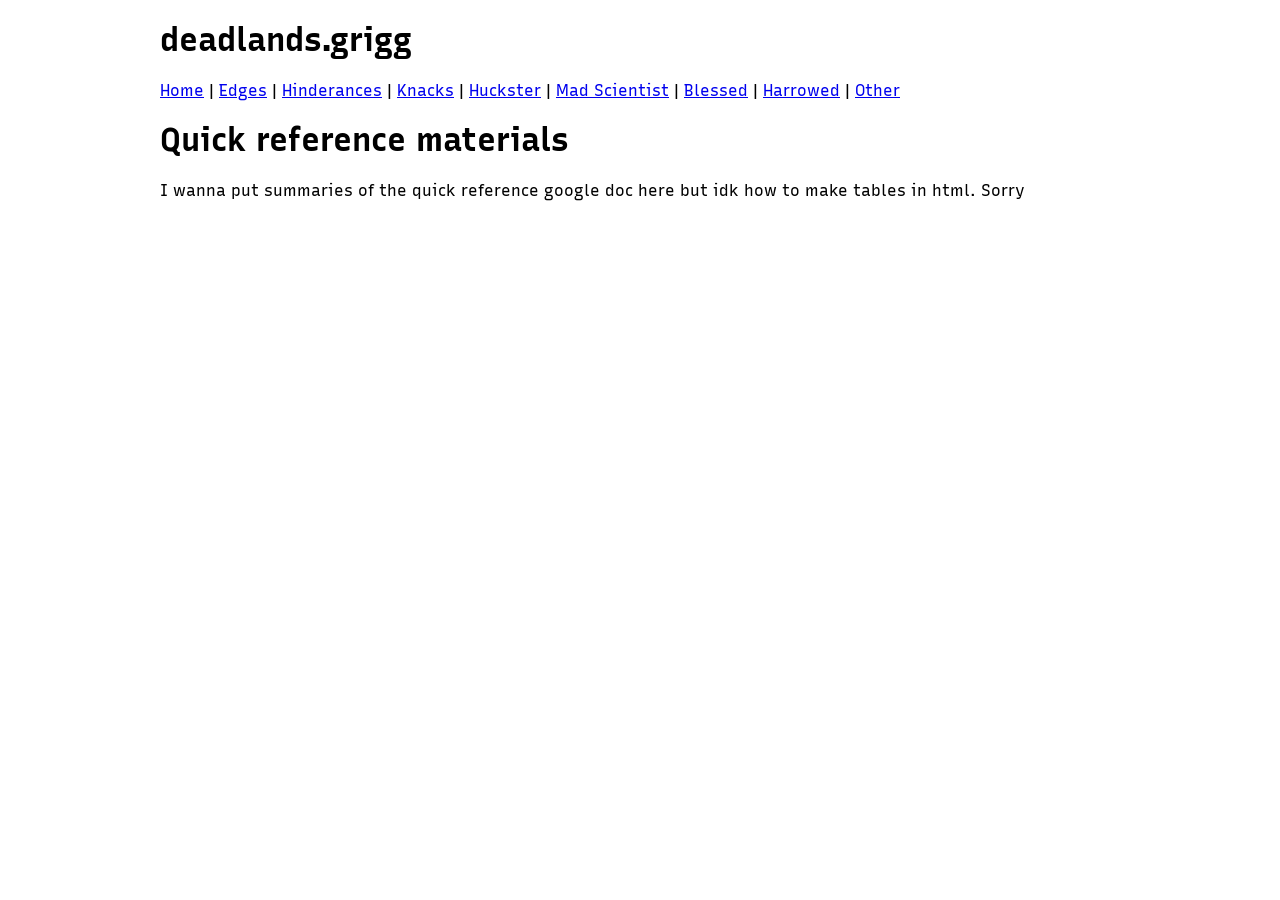
<file: index.html>
<!DOCTYPE html>
<html>
  <head>
    <meta charset="UTF-8">
    <meta name="viewport" content="width=device-width, initial-scale=1.0">
    <title>Deadlands</title>
    <link href="style.css" rel="stylesheet" type="text/css" media="all">
  </head>
  <body>
  
    <div class="header">
      <h1> deadlands.grigg </h1>
      <nav class="siteNav">
        <a href="index.html">Home</a>
        |
        <a href="Edges.html">Edges</a>
        |
        <a href="Hinderances.html">Hinderances</a>
        |
        <a href="Knacks.html">Knacks</a>
        |
        <a href="Huckster.html">Huckster</a>
        |
        <a href="Scientist.html">Mad Scientist</a>
        |
        <a href="Blessed.html">Blessed</a>
        |
        <a href="Harrowed.html">Harrowed</a>
        |
        <a href="other.html">Other</a>
      </nav>
    </div>

    <h1> Quick reference materials </h1>
    
    <p> I wanna put summaries of the quick reference google doc here but idk how to make tables in html. Sorry</p>
  
  </body>
</html>
</file>
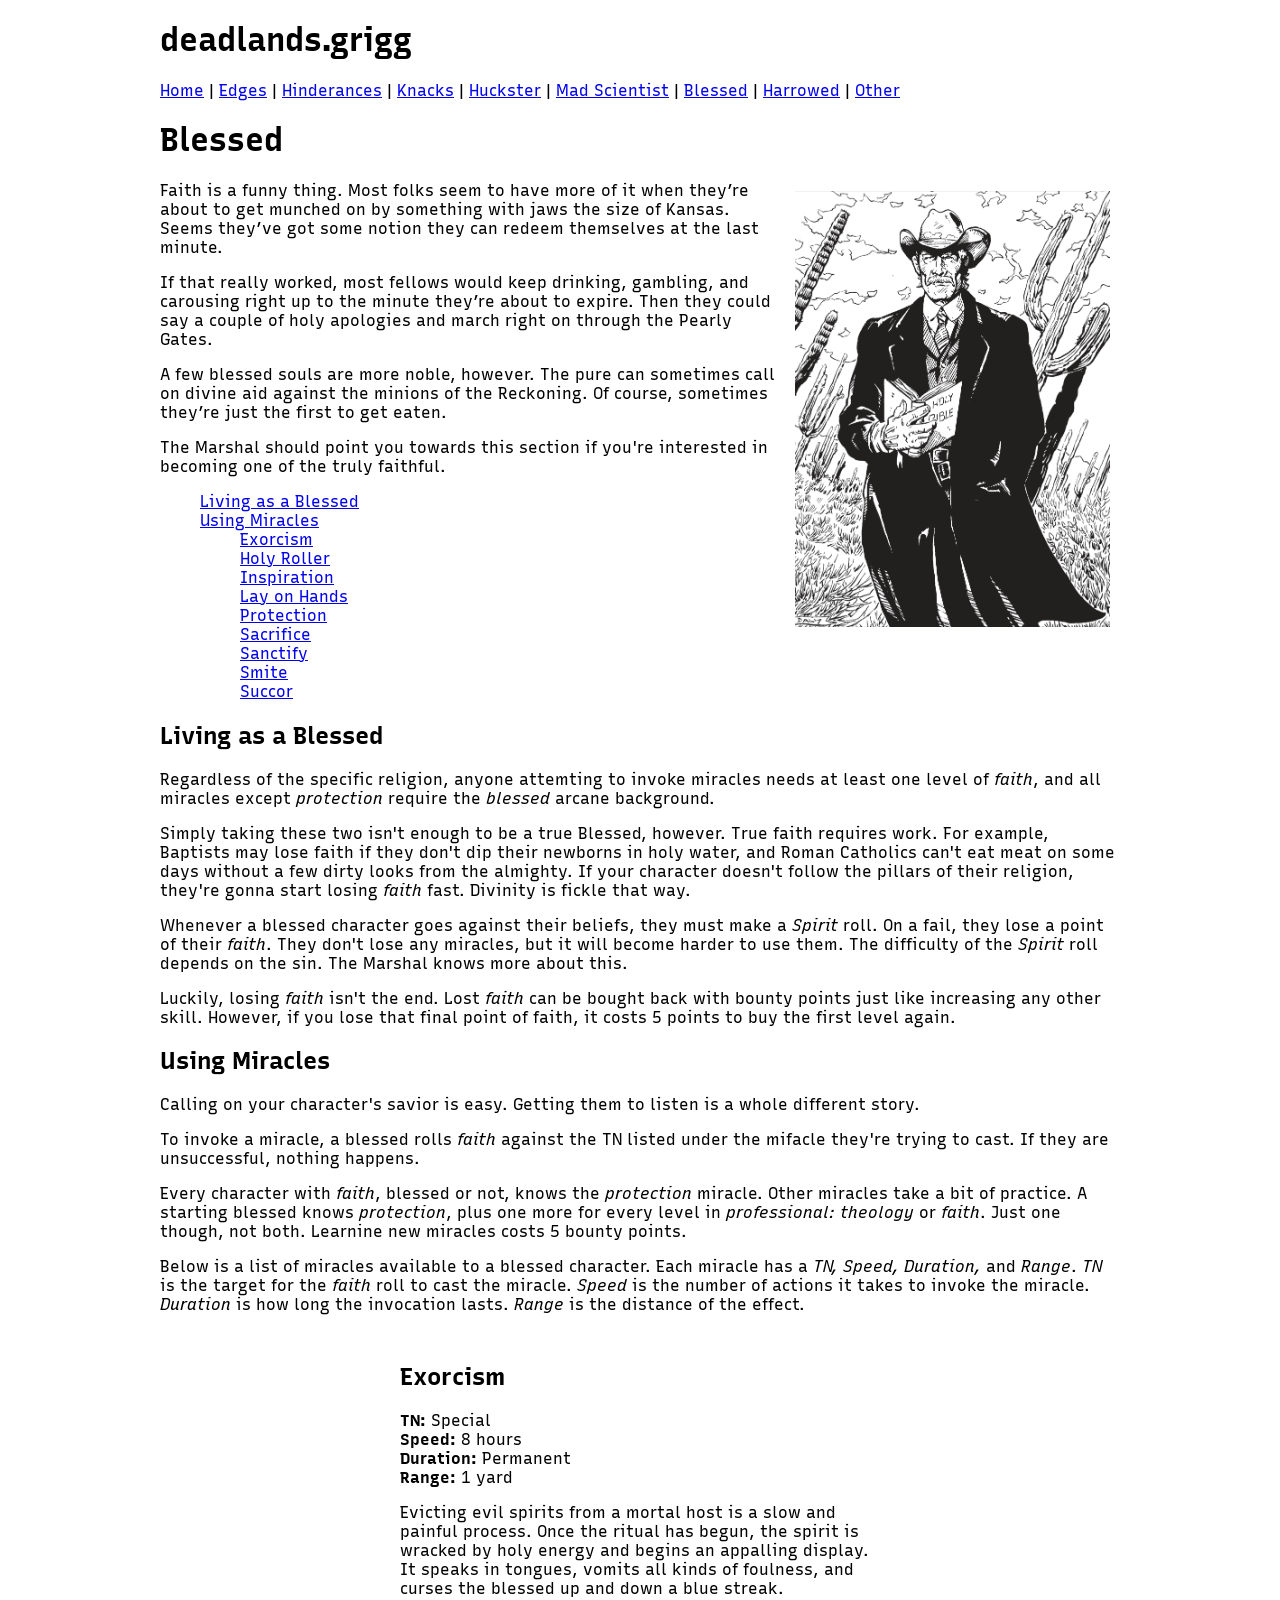
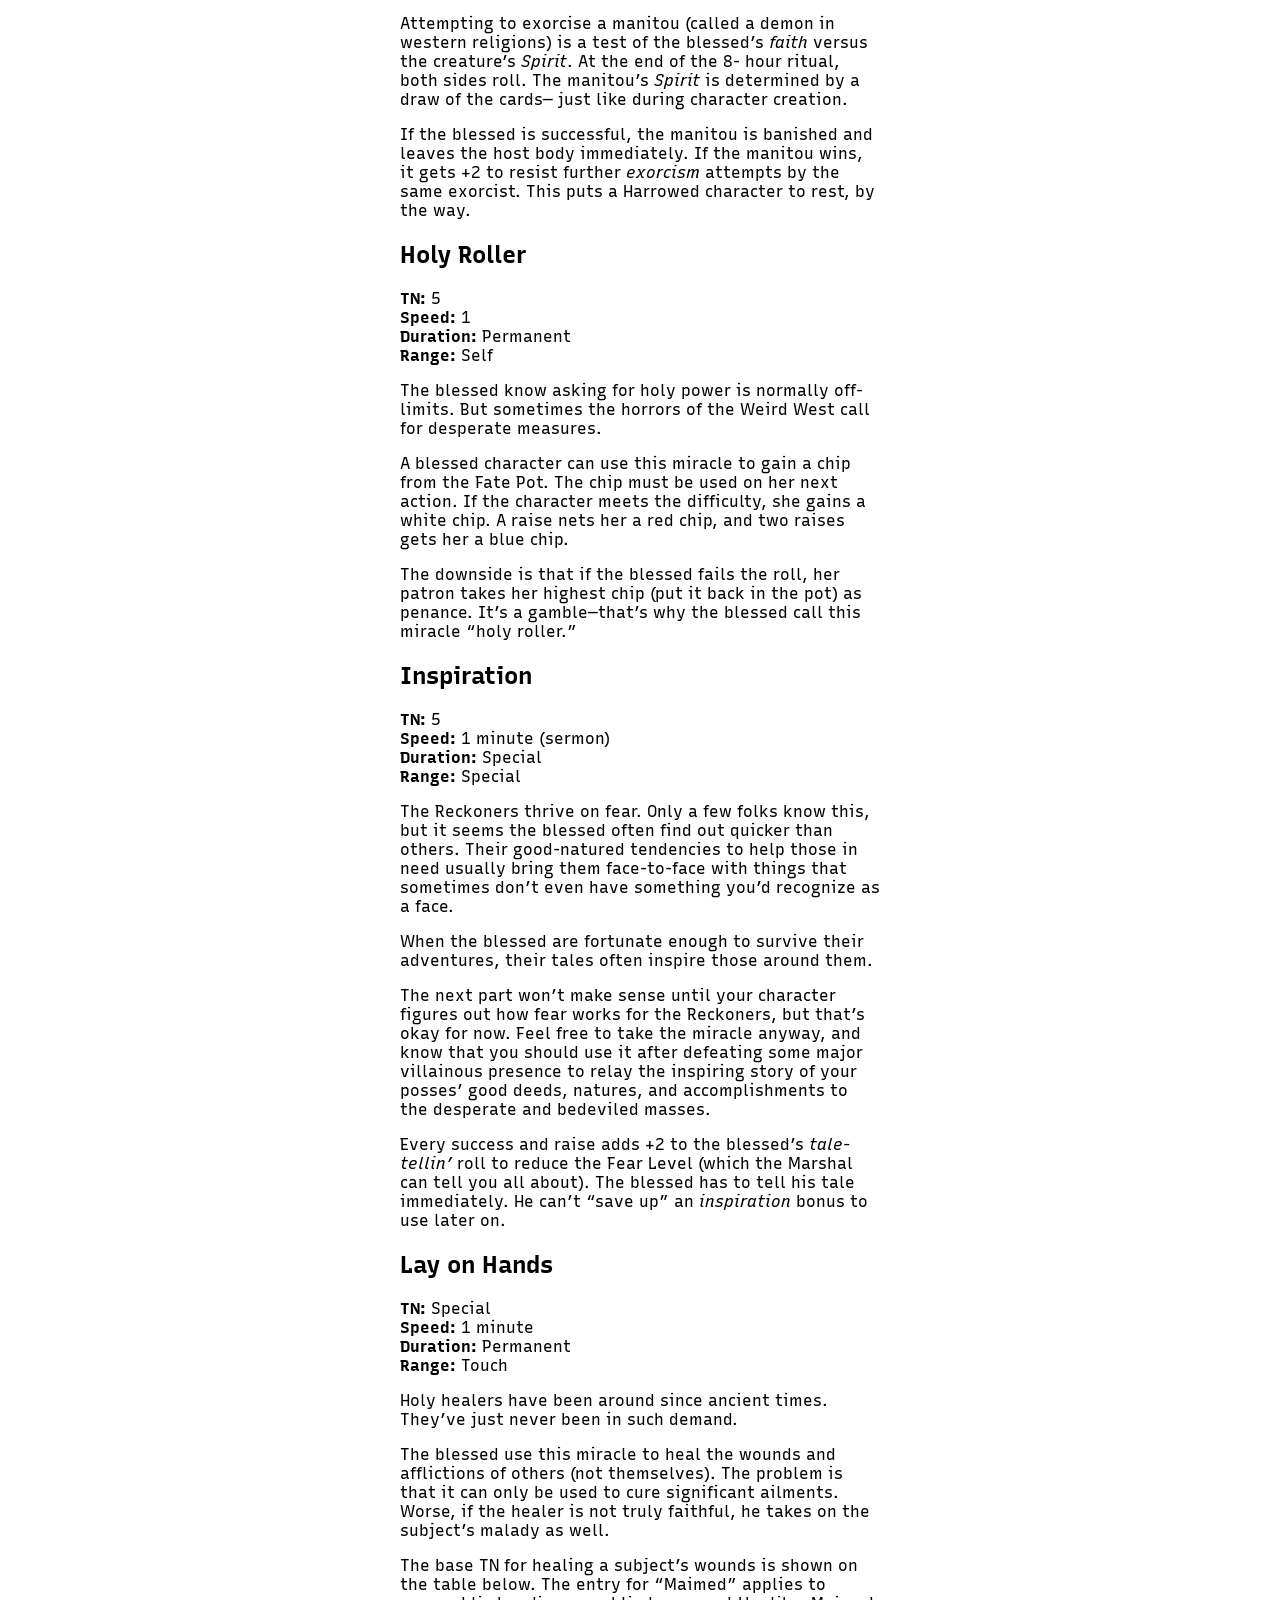
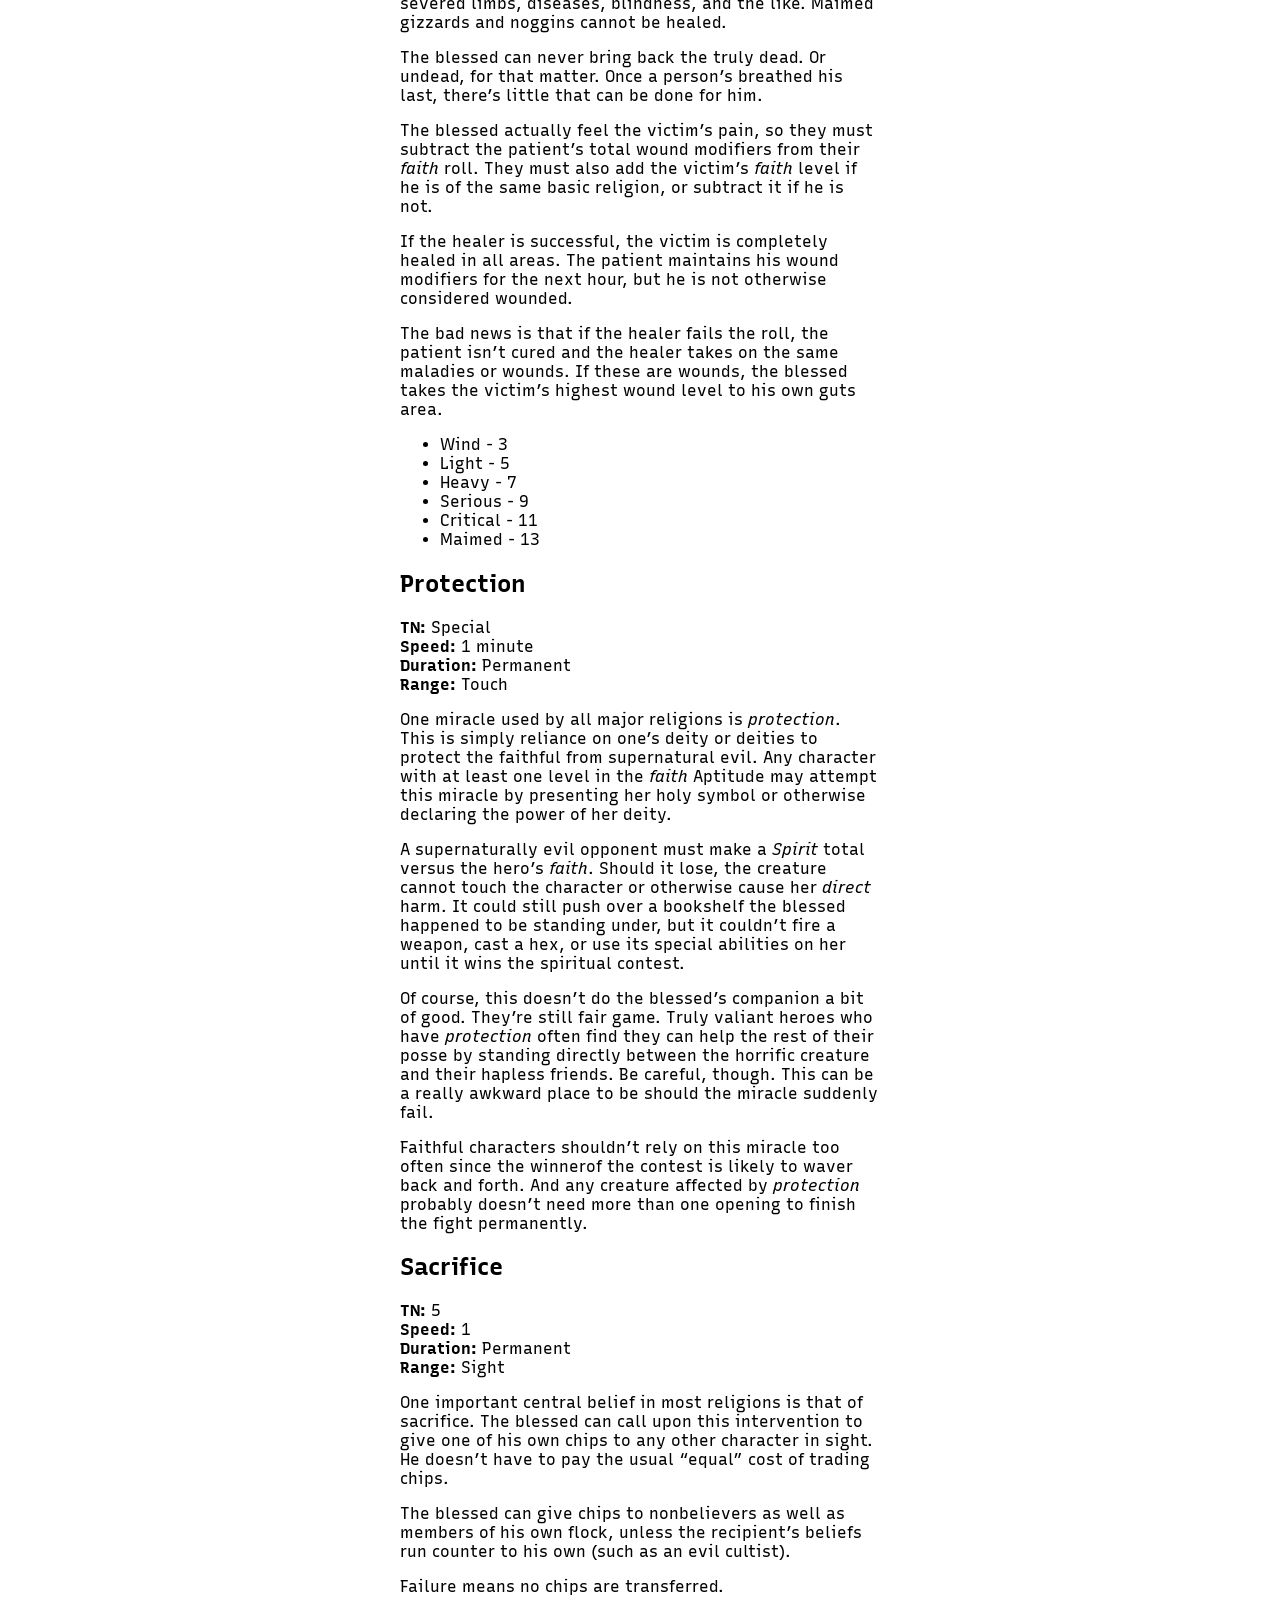
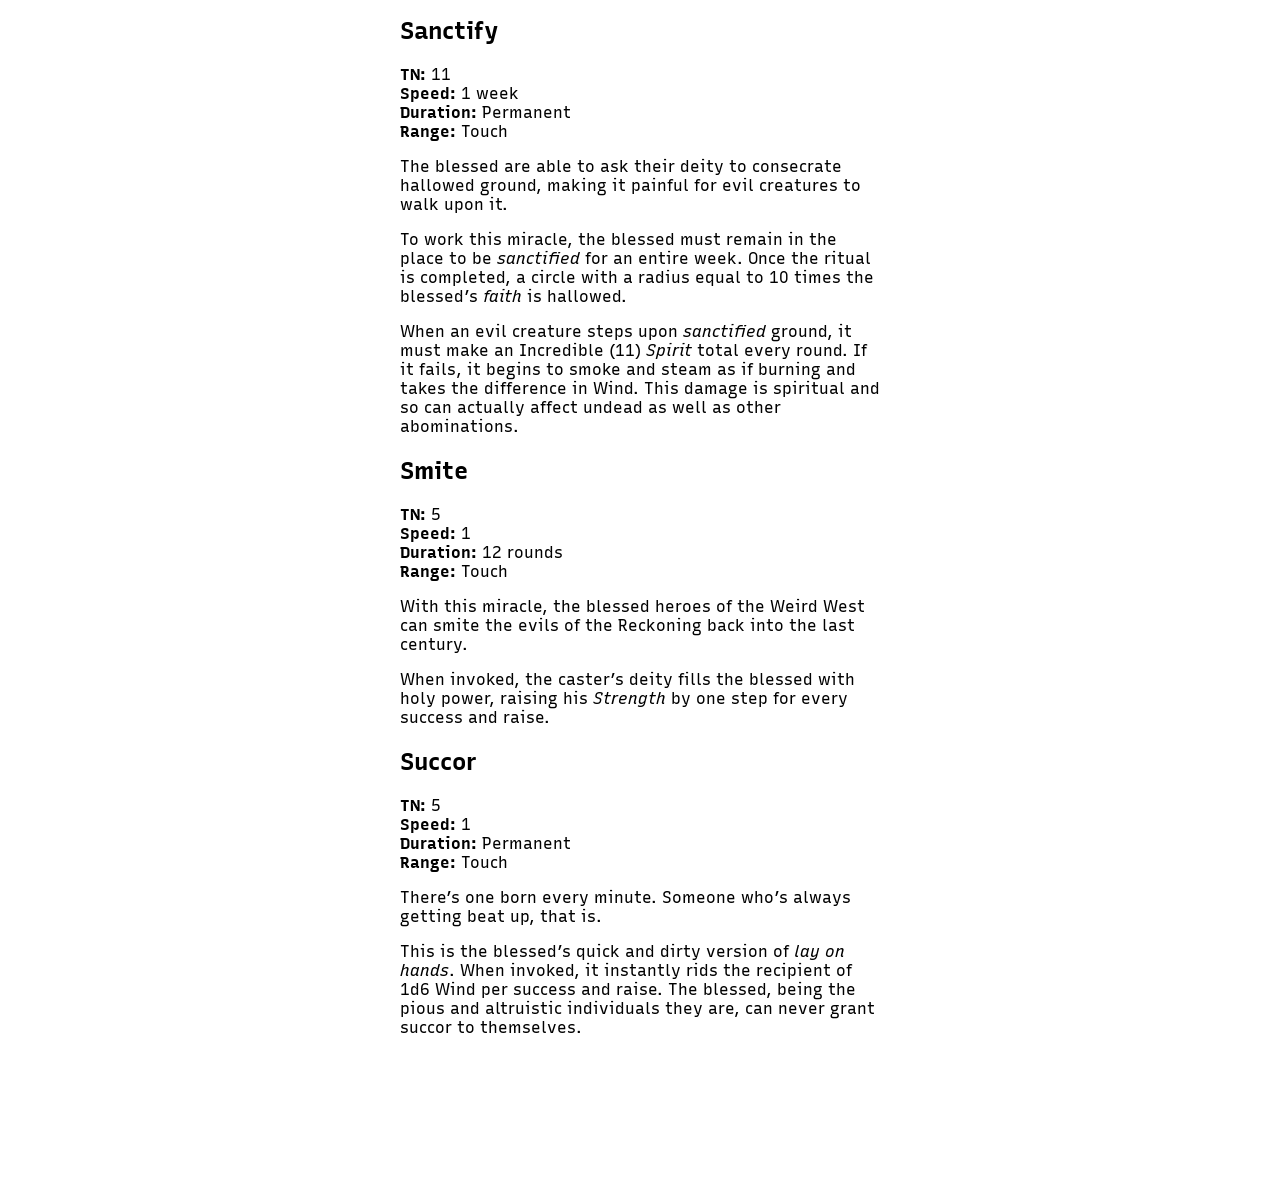
<file: Blessed.html>
<!DOCTYPE html>
<html>
  <head>
    <meta charset="UTF-8">
    <meta name="viewport" content="width=device-width, initial-scale=1.0">
    <title>Blessed | deadlands.grigg</title>
    <link href="style.css" rel="stylesheet" type="text/css" media="all">
  </head>
  <body>
  
    <div class="header">
      <h1> deadlands.grigg </h1>
      <nav class="siteNav">
        <a href="index.html">Home</a>
        |
        <a href="Edges.html">Edges</a>
        |
        <a href="Hinderances.html">Hinderances</a>
        |
        <a href="Knacks.html">Knacks</a>
        |
        <a href="Huckster.html">Huckster</a>
        |
        <a href="Scientist.html">Mad Scientist</a>
        |
        <a href="Blessed.html">Blessed</a>
        |
        <a href="Harrowed.html">Harrowed</a>
        |
        <a href="other.html">Other</a>
      </nav>
    </div>

    <h1> Blessed </h1>
    <p> <img src="images/blessed1.png" style="float: right; margin: 10px;" width="315" alt="">Faith is a funny thing. Most folks seem to have more of it when they’re about to get munched on by something with jaws the size of Kansas. Seems they’ve got some notion they can redeem themselves at the last minute.</p>
    <p> If that really worked, most fellows would keep drinking, gambling, and carousing right up to the minute they’re about to expire. Then they could say a couple of holy apologies and march right on through the Pearly Gates. </p>
    <p> A few blessed souls are more noble, however. The pure can sometimes call on divine aid against the minions of the Reckoning. Of course, sometimes they’re just the first to get eaten.</p>
    <p> The Marshal should point you towards this section if you're interested in becoming one of the truly faithful.</p>

    <ul class="toc">
      <li> <a href="#Living as a Blessed">Living as a Blessed</a></li>
      <li> <a href="#Using Miracles">Using Miracles</a></li>
      <ul>
        <li> <a href="#Exorcism">Exorcism</a></li>
        <li> <a href="#Holy Roller">Holy Roller</a></li>
        <li> <a href="#Inspiration">Inspiration</a></li>
        <li> <a href="#Lay on Hands">Lay on Hands</a></li>
        <li> <a href="#Protection">Protection</a></li>
        <li> <a href="#Sacrifice">Sacrifice</a></li>
        <li> <a href="#Sanctify">Sanctify</a></li>
        <li> <a href="#Smite">Smite</a></li>
        <li> <a href="#Succor">Succor</a></li>
      </ul>
    </ul>

    <h2 id="Living as a Blessed"> Living as a Blessed </h2>
    <p> Regardless of the specific religion, anyone attemting to invoke miracles needs at least one level of <i>faith</i>, and all miracles except <i>protection</i> require the <i>blessed</i> arcane background. </p>
    <p> Simply taking these two isn't enough to be a true Blessed, however. True faith requires work. For example, Baptists may lose faith if they don't dip their newborns in holy water, and Roman Catholics can't eat meat on some days without a few dirty looks from the almighty. If your character doesn't follow the pillars of their religion, they're gonna start losing <i>faith</i> fast. Divinity is fickle that way. </p>
    <p> Whenever a blessed character goes against their beliefs, they must make a <i>Spirit</i> roll. On a fail, they lose a point of their <i>faith</i>. They don't lose any miracles, but it will become harder to use them. The difficulty of the <i>Spirit</i> roll depends on the sin. The Marshal knows more about this. </p>
    <p> Luckily, losing <i>faith</i> isn't the end. Lost <i>faith</i> can be bought back with bounty points just like increasing any other skill. However, if you lose that final point of faith, it costs 5 points to buy the first level again. </p>

    <h2 id="Using Miracles">Using Miracles</h2>
    <p> Calling on your character's savior is easy. Getting them to listen is a whole different story.</p>
    <p> To invoke a miracle, a blessed rolls <i>faith</i> against the TN listed under the mifacle they're trying to cast. If they are unsuccessful, nothing happens. </p>
    <p> Every character with <i>faith</i>, blessed or not, knows the <i>protection</i> miracle. Other miracles take a bit of practice. A starting blessed knows <i>protection</i>, plus one more for every level in <i>professional: theology</i> or <i>faith</i>. Just one though, not both. Learnine new miracles costs 5 bounty points.</p>
    <p> Below is a list of miracles available to a blessed character. Each miracle has a <i>TN, Speed, Duration,</i> and <i>Range</i>. <i>TN</i> is the target for the <i>faith</i> roll to cast the miracle. <i>Speed</i> is the number of actions it takes to invoke the miracle. <i>Duration</i> is how long the invocation lasts. <i>Range</i> is the distance of the effect.</p>

    <div class="powerList">

      <h2 id="Exorcism">Exorcism</h2>
      <p>
        <b> TN:</b> Special<br>
        <b> Speed:</b> 8 hours<br>
        <b> Duration:</b> Permanent<br>
        <b> Range:</b> 1 yard
      </p>
      <p> Evicting evil spirits from a mortal host is a slow and painful process. Once the ritual has begun, the spirit is wracked by holy energy and begins an appalling display. It speaks in tongues, vomits all kinds of foulness, and curses the blessed up and down a blue streak.</p>
      <p> Attempting to exorcise a manitou (called a demon in western religions) is a test of the blessed’s <i>faith</i> versus the creature’s <i>Spirit</i>. At the end of the 8- hour ritual, both sides roll. The manitou’s <i>Spirit</i> is determined by a draw of the cards— just like during character creation.</p>
      <p> If the blessed is successful, the manitou is banished and leaves the host body immediately. If the manitou wins, it gets +2 to resist further <i>exorcism</i> attempts by the same exorcist. This puts a Harrowed character to rest, by the way.</p>
      
      <h2 id="Holy Roller">Holy Roller</h2>
      <p>
        <b> TN:</b> 5<br>
        <b> Speed:</b> 1<br>
        <b> Duration:</b> Permanent<br>
        <b> Range:</b> Self
      </p>
      <p> The blessed know asking for holy power is normally off-limits. But sometimes the horrors of the Weird West call for desperate measures.</p>
      <p> A blessed character can use this miracle to gain a chip from the Fate Pot. The chip must be used on her next action. If the character meets the difficulty, she gains a white chip. A raise nets her a red chip, and two raises gets her a blue chip.</p>
      <p> The downside is that if the blessed fails the roll, her patron takes her highest chip (put it back in the pot) as penance. It’s a gamble—that’s why the blessed call this miracle “holy roller.”</p>

      <h2 id="Inspiration">Inspiration</h2>
      <p>
        <b> TN:</b> 5<br>
        <b> Speed:</b> 1 minute (sermon)<br>
        <b> Duration:</b> Special<br>
        <b> Range:</b> Special
      </p>
      <p> The Reckoners thrive on fear. Only a few folks know this, but it seems the blessed often find out quicker than others. Their good-natured tendencies to help those in need usually bring them face-to-face with things that sometimes don’t even have something you’d recognize as a face.</p>
      <p> When the blessed are fortunate enough to survive their adventures, their tales often inspire those around them.</p>
      <p> The next part won’t make sense until your character figures out how fear works for the Reckoners, but that’s okay for now. Feel free to take the miracle anyway, and know that you should use it after defeating some major villainous presence to relay the inspiring story of your posses’ good deeds, natures, and accomplishments to the desperate and bedeviled masses.</p>
      <p> Every success and raise adds +2 to the blessed’s <i>tale-tellin’</i> roll to reduce the Fear Level (which the Marshal can tell you all about). The blessed has to tell his tale immediately. He can’t “save up” an <i>inspiration</i> bonus to use later on.</p>

      <h2 id="Lay on Hands">Lay on Hands</h2>
      <p>
        <b> TN:</b> Special<br>
        <b> Speed:</b> 1 minute<br>
        <b> Duration:</b> Permanent<br>
        <b> Range:</b> Touch
      </p>
      <p> Holy healers have been around since ancient times. They’ve just never been in such demand.</p>
      <p> The blessed use this miracle to heal the wounds and afflictions of others (not themselves). The problem is that it can only be used to cure significant ailments. Worse, if the healer is not truly faithful, he takes on the subject’s malady as well.</p>
      <p> The base TN for healing a subject’s wounds is shown on the table below. The entry for “Maimed” applies to severed limbs, diseases, blindness, and the like. Maimed gizzards and noggins cannot be healed.</p> 
      <p> The blessed can never bring back the truly dead. Or undead, for that matter. Once a person’s breathed his last, there’s little that can be done for him.</p>
      <p> The blessed actually feel the victim’s pain, so they must subtract the patient’s total wound modifiers from their <i>faith</i> roll. They must also add the victim’s <i>faith</i> level if he is of the same basic religion, or subtract it if he is not.</p>
      <p> If the healer is successful, the victim is completely healed in all areas. The patient maintains his wound modifiers for the next hour, but he is not otherwise considered wounded.</p>
      <p> The bad news is that if the healer fails the roll, the patient isn’t cured and the healer takes on the same maladies or wounds. If these are wounds, the blessed takes the victim’s highest wound level to his own guts area.</p>
      <ul>
        <li> Wind - 3 </li>
        <li> Light - 5 </li>
        <li> Heavy - 7</li>
        <li> Serious - 9</li>
        <li> Critical - 11</li>
        <li> Maimed - 13 </li>
      </ul>

      <h2 id="Protection">Protection</h2>
      <p>
        <b> TN:</b> Special<br>
        <b> Speed:</b> 1 minute<br>
        <b> Duration:</b> Permanent<br>
        <b> Range:</b> Touch
      </p>
      <p> One miracle used by all major religions is <i>protection</i>. This is simply reliance on one’s deity or deities to protect the faithful from supernatural evil. Any character with at least one level in the <i>faith</i> Aptitude may attempt this miracle by presenting her holy symbol or otherwise declaring the power of her deity.</p>
      <p> A supernaturally evil opponent must make a <i>Spirit</i> total versus the hero’s <i>faith</i>. Should it lose, the creature cannot touch the character or otherwise cause her <i>direct</i> harm. It could still push over a bookshelf the blessed happened to be standing under, but it couldn’t fire a weapon, cast a hex, or use its special abilities on her until it wins the spiritual contest.</p>
      <p> Of course, this doesn’t do the blessed’s companion a bit of good. They’re still fair game. Truly valiant heroes who have <i>protection</i> often find they can help the rest of their posse by standing directly between the horrific creature and their hapless friends. Be careful, though. This can be a really awkward place to be should the miracle suddenly fail.</p>
      <p> Faithful characters shouldn’t rely on this miracle too often since the winnerof the contest is likely to waver back and forth. And any creature affected by <i>protection</i> probably doesn’t need more than one opening to finish the fight permanently.</p>
      
      <h2 id="Sacrifice">Sacrifice</h2>
      <p>
        <b> TN:</b> 5<br>
        <b> Speed:</b> 1<br>
        <b> Duration:</b> Permanent<br>
        <b> Range:</b> Sight
      </p>
      <p> One important central belief in most religions is that of sacrifice. The blessed can call upon this intervention to give one of his own chips to any other character in sight. He doesn’t have to pay the usual “equal” cost of trading chips.</p>
      <p> The blessed can give chips to nonbelievers as well as members of his own flock, unless the recipient’s beliefs run counter to his own (such as an evil cultist).</p>
      <p> Failure means no chips are transferred.</p>

      <h2 id="Sanctify">Sanctify</h2>
      <p>
        <b> TN:</b> 11<br>
        <b> Speed:</b> 1 week<br>
        <b> Duration:</b> Permanent<br>
        <b> Range:</b> Touch
      </p>
      <p> The blessed are able to ask their deity to consecrate hallowed ground, making it painful for evil creatures to walk upon it.</p>
      <p> To work this miracle, the blessed must remain in the place to be <i>sanctified</i> for an entire week. Once the ritual is completed, a circle with a radius equal to 10 times the blessed’s <i>faith</i> is hallowed.</p>
      <p> When an evil creature steps upon <i>sanctified</i> ground, it must make an Incredible (11) <i>Spirit</i> total every round. If it fails, it begins to smoke and steam as if burning and takes the difference in Wind. This damage is spiritual and so can actually affect undead as well as other abominations.</p>

      <h2 id="Smite">Smite</h2>
      <p>
        <b> TN:</b> 5<br>
        <b> Speed:</b> 1<br>
        <b> Duration:</b> 12 rounds<br>
        <b> Range:</b> Touch
      </p>
      <p> With this miracle, the blessed heroes of the Weird West can smite the evils of the Reckoning back into the last century.</p>
      <p> When invoked, the caster’s deity fills the blessed with holy power, raising his <i>Strength</i> by one step for every success and raise.</p>

      <h2 id="Succor">Succor</h2>
      <p>
        <b> TN:</b> 5<br>
        <b> Speed:</b> 1<br>
        <b> Duration:</b> Permanent<br>
        <b> Range:</b> Touch
      </p>
      <p> There’s one born every minute. Someone who’s always getting beat up, that is.</p>
      <p> This is the blessed’s quick and dirty version of <i>lay on hands</i>. When invoked, it instantly rids the recipient of 1d6 Wind per success and raise. The blessed, being the pious and altruistic individuals they are, can never grant succor to themselves.</p>

    </div>

  </body>
</html>
</file>
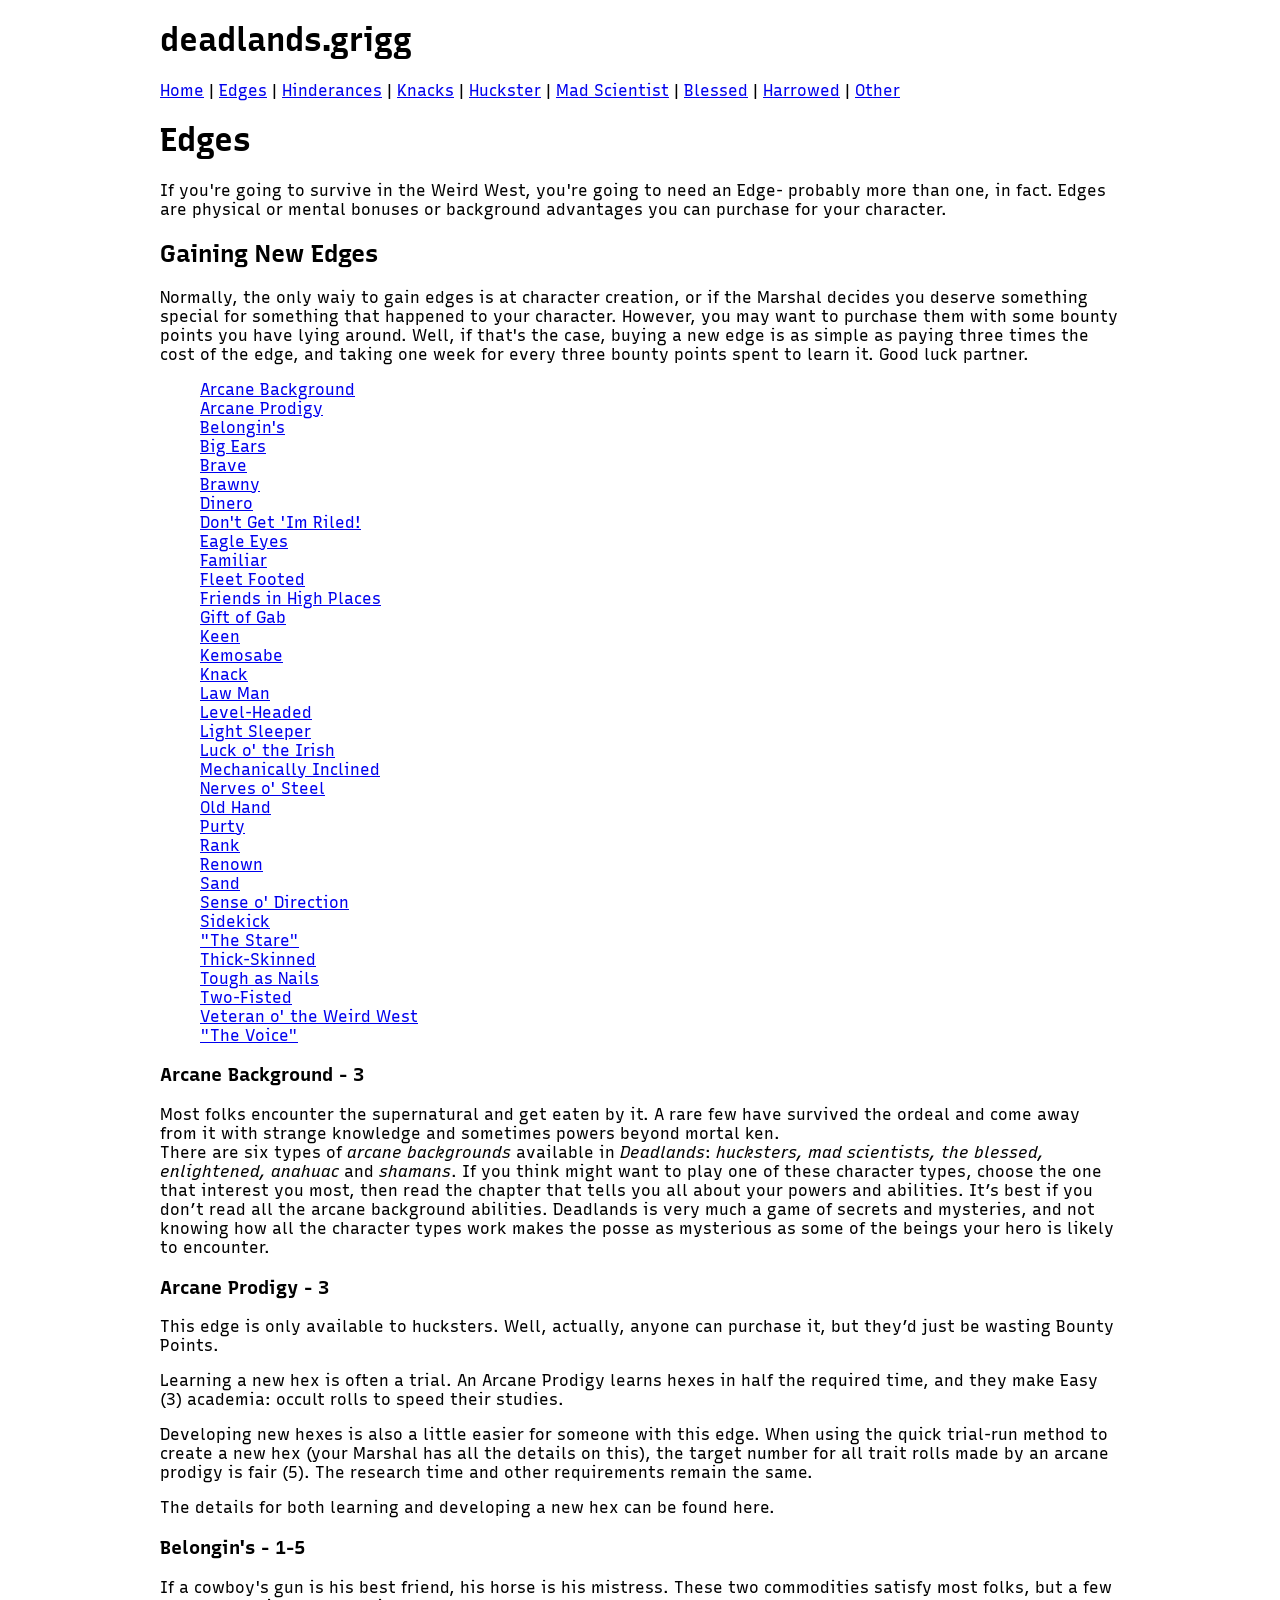
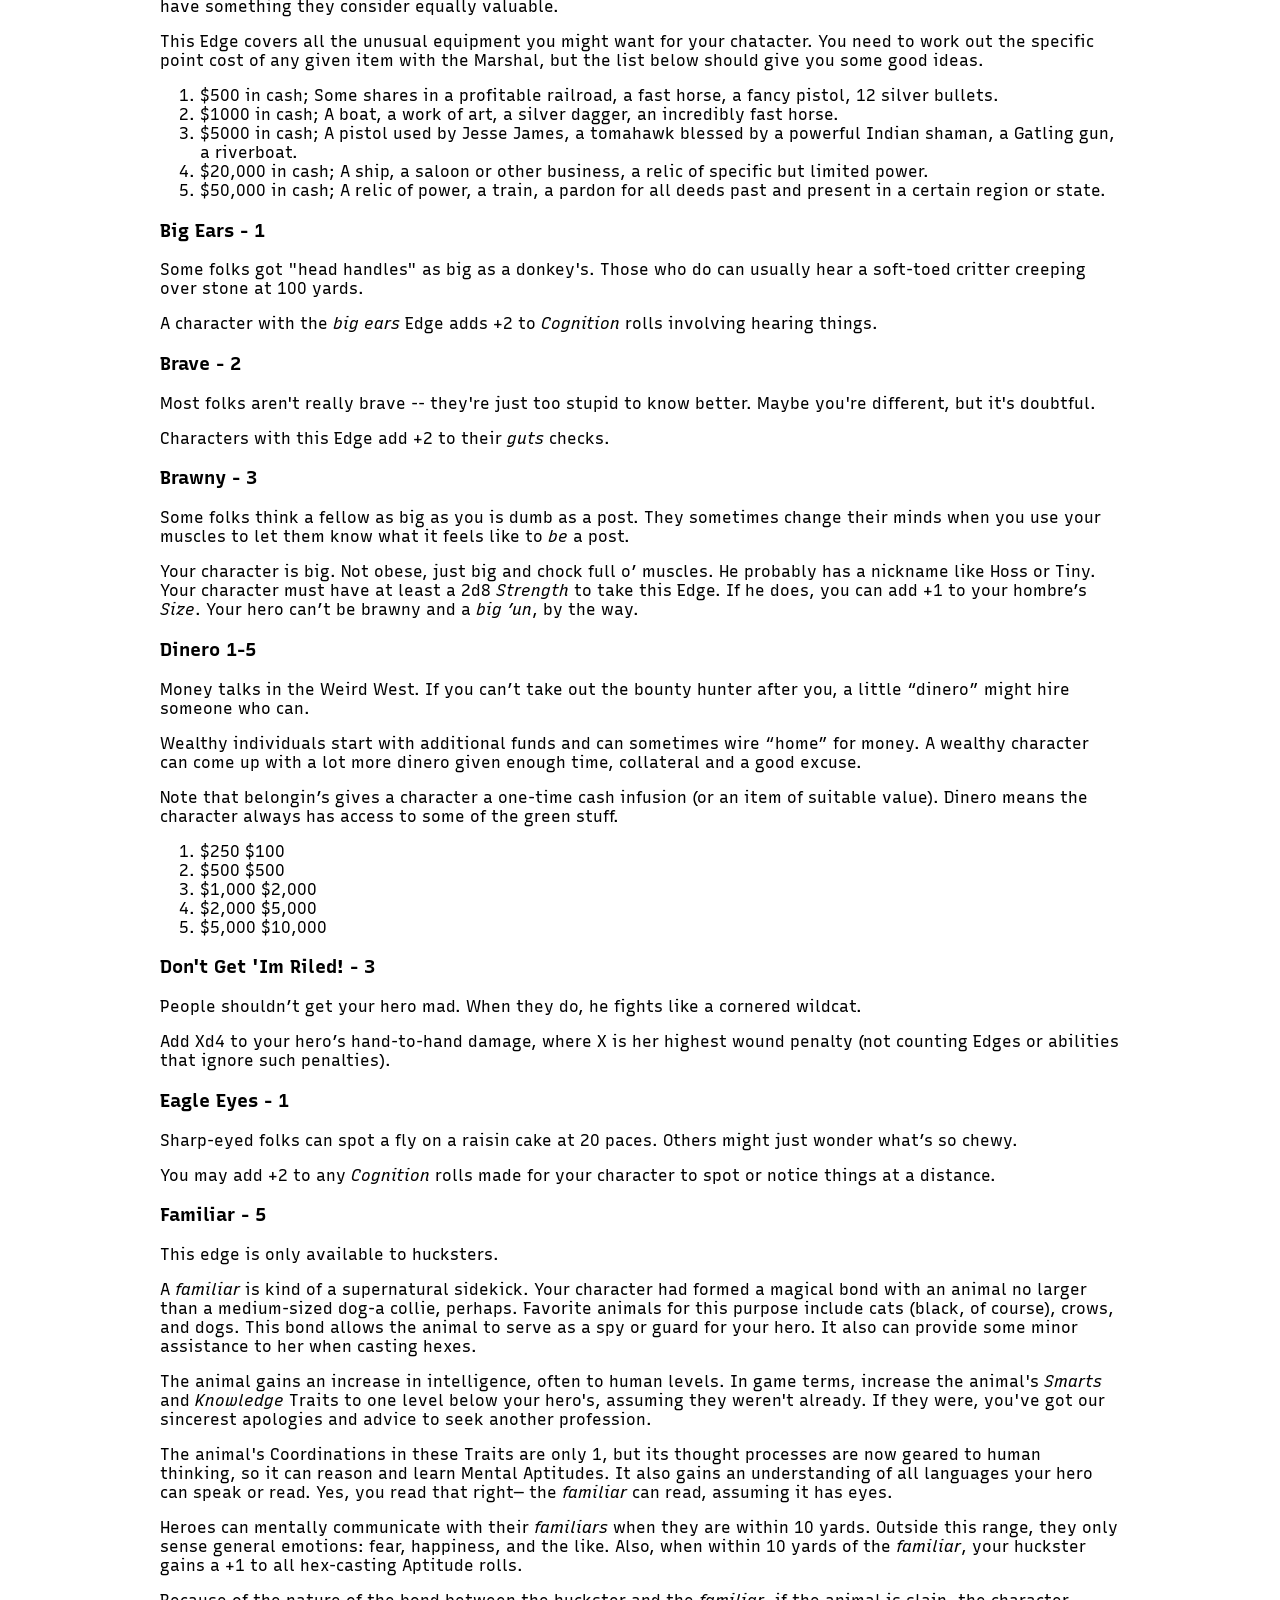
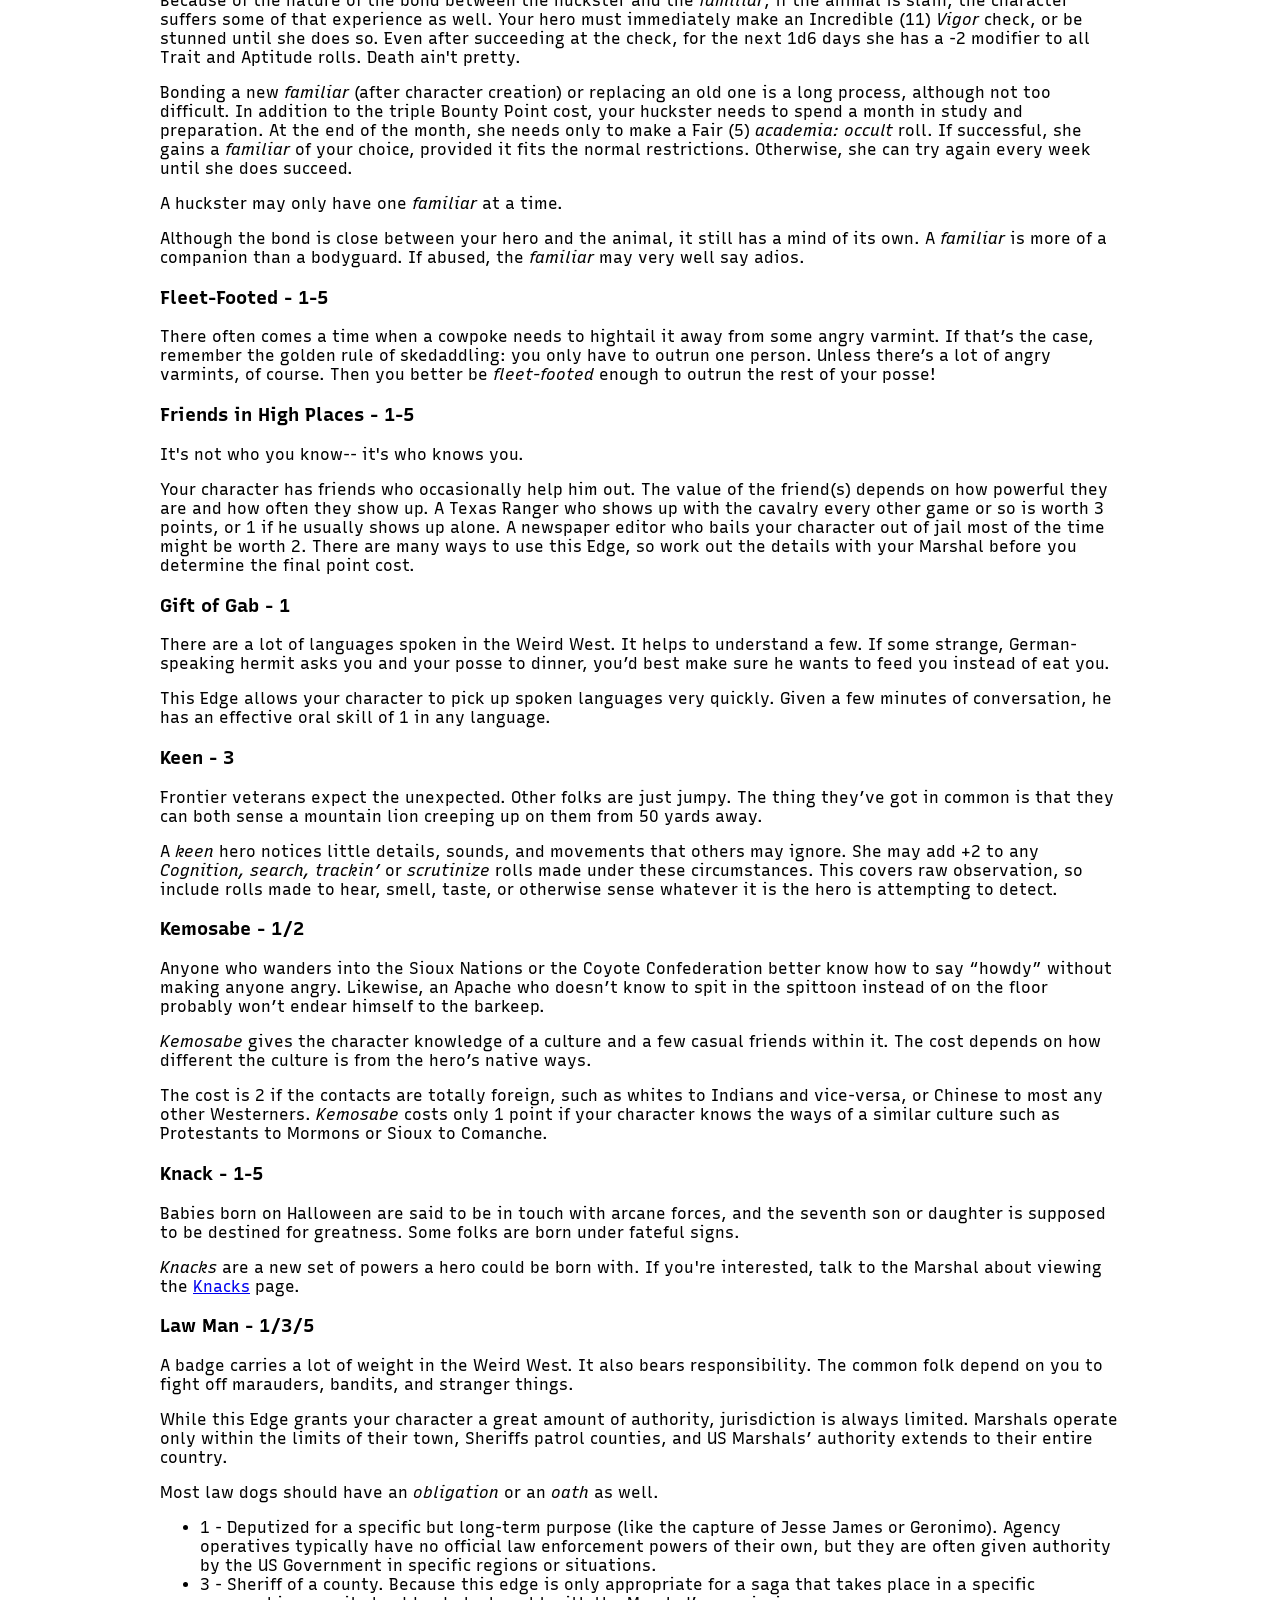
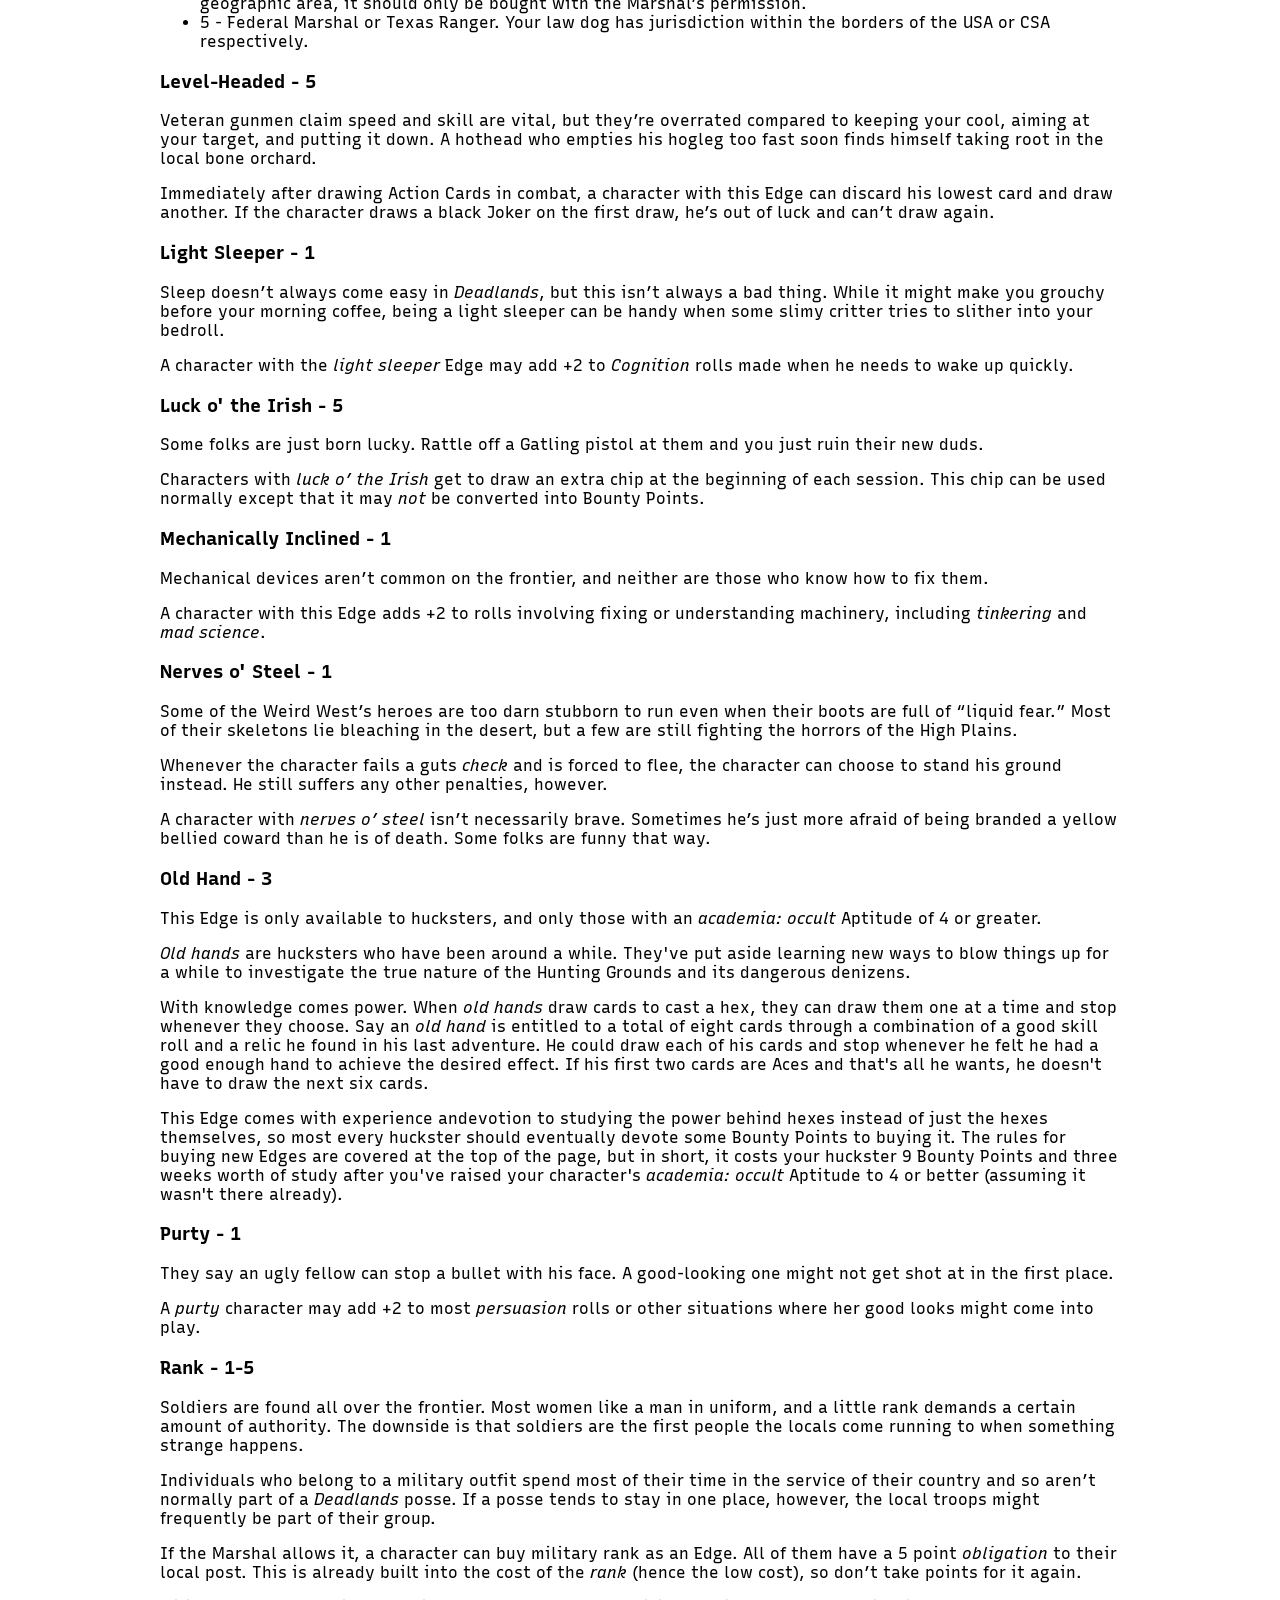
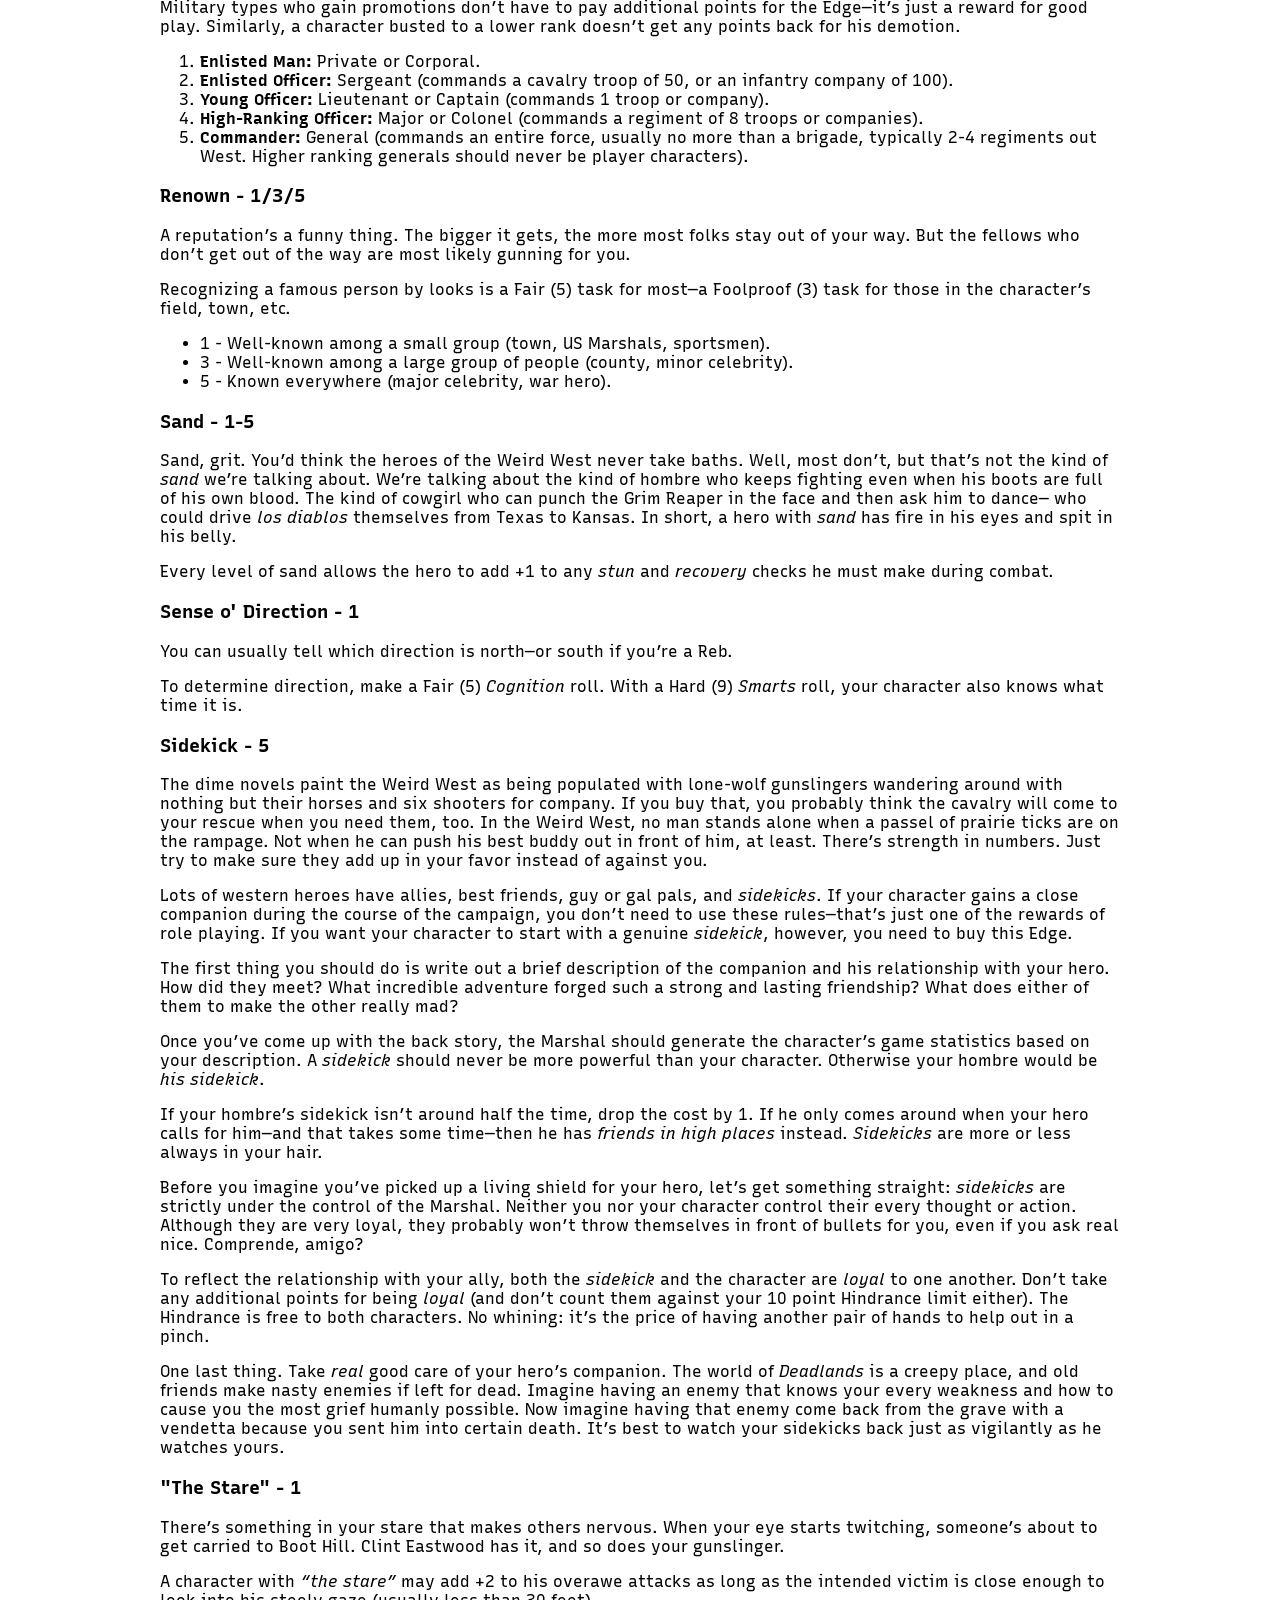
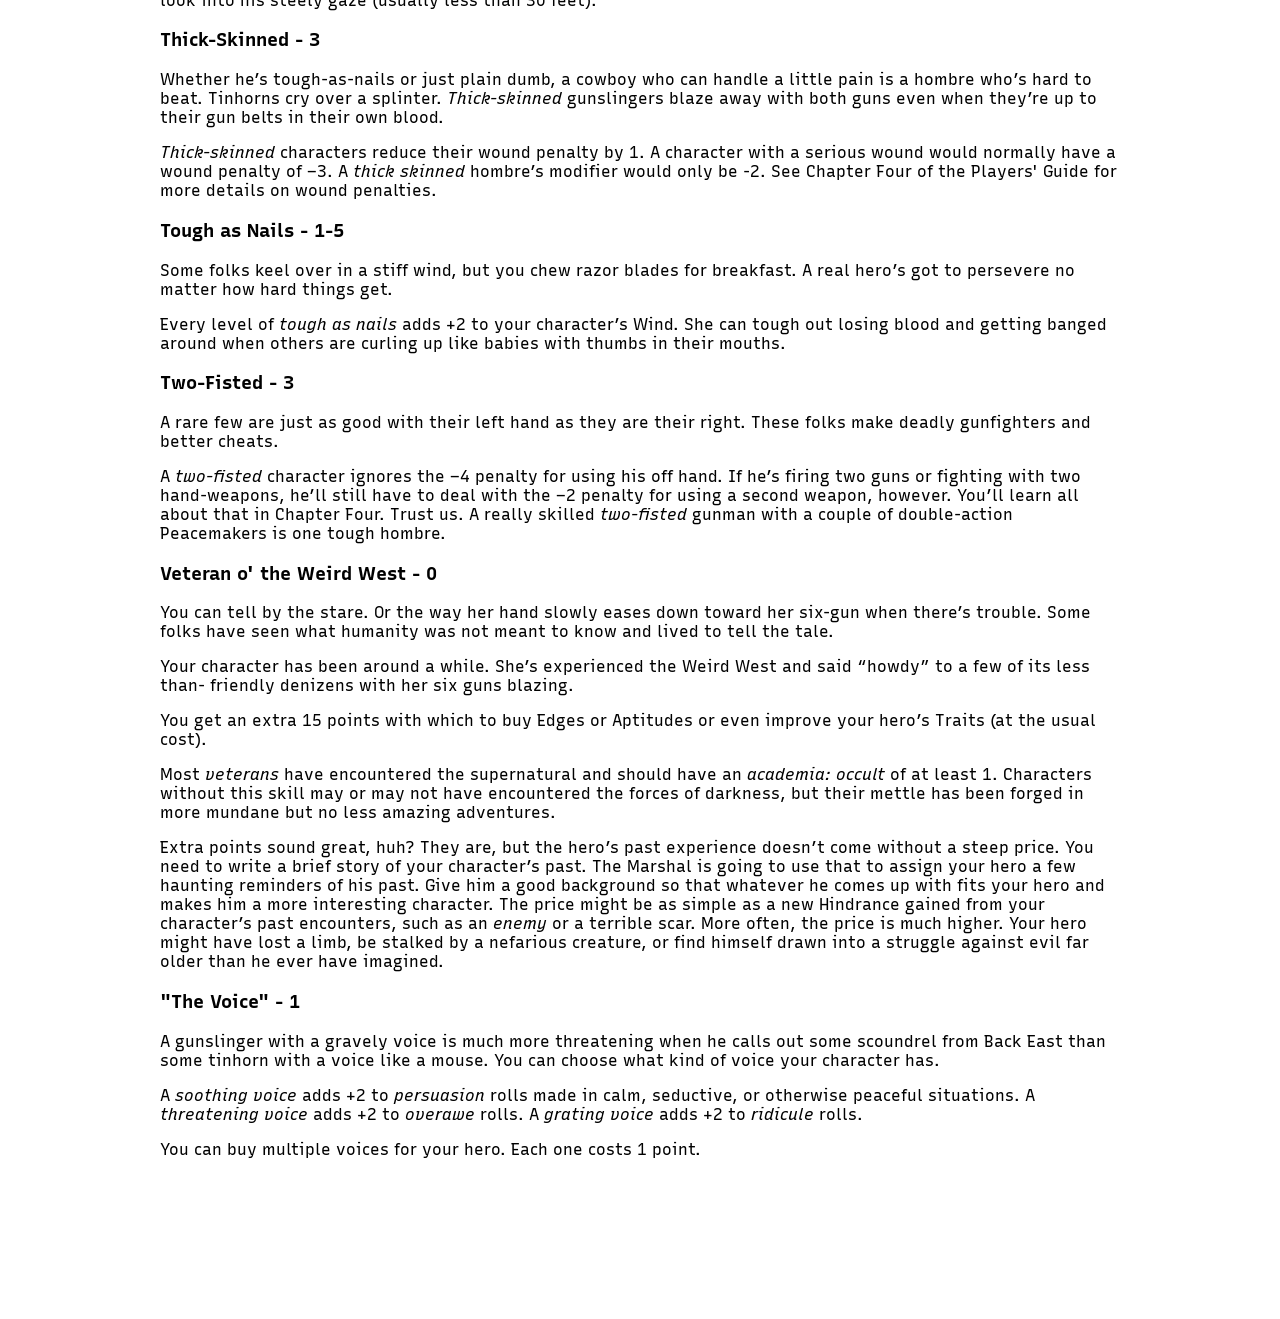
<file: Edges.html>
<!DOCTYPE html>
<html>
  <head>
    <meta charset="UTF-8">
    <meta name="viewport" content="width=device-width, initial-scale=1.0">
    <title>Edges | deadlands.grigg</title>
    <link href="style.css" rel="stylesheet" type="text/css" media="all">
  </head>
<body>

  <div class="header">
    <h1> deadlands.grigg </h1>
    <nav class="siteNav">
        <a href="index.html">Home</a>
        |
        <a href="Edges.html">Edges</a>
        |
        <a href="Hinderances.html">Hinderances</a>
        |
        <a href="Knacks.html">Knacks</a>
        |
        <a href="Huckster.html">Huckster</a>
        |
        <a href="Scientist.html">Mad Scientist</a>
        |
        <a href="Blessed.html">Blessed</a>
        |
        <a href="Harrowed.html">Harrowed</a>
        |
        <a href="other.html">Other</a>
    </nav>
  </div>

  <h1> Edges </h1>
  <p> If you're going to survive in the Weird West, you're going to need an Edge- probably more than one, in fact. Edges are physical or mental bonuses or background advantages you can purchase for your character.</p>

    <h2> Gaining New Edges </h2>
    <p> Normally, the only waiy to gain edges is at character creation, or if the Marshal decides you deserve something special for something that happened to your character. However, you may want to purchase them with some bounty points you have lying around. Well, if that's the case, buying a new edge is as simple as paying three times the cost of the edge, and taking one week for every three bounty points spent to learn it. Good luck partner. </p>

  <ul class="toc">
    <li>
      <a href="#Arcane Background"> Arcane Background </a>
    </li>
      <li>
	<a href="#Arcane Prodigy">Arcane Prodigy</a>
      </li>
    <li>
      <a href="#Belongins"> Belongin's </a>
    </li>
    <li>
      <a href="#Big Ears"> Big Ears </a>
    </li>
    <li>
      <a href="#Brave"> Brave </a>
    </li>
    <li>
      <a href="#Brawny"> Brawny </a>
    </li>
    <li>
      <a href="#Dinero"> Dinero </a>
    </li>
    <li>
      <a href="#Dont Get Im Riled"> Don't Get 'Im Riled! </a>
    </li>
    <li>
      <a href="#Eagle Eyes"> Eagle Eyes </a>
    </li>
      <li>
	<a href="#Familiar">Familiar</a>
      </li>
    <li>
      <a href="#Fleet Footed"> Fleet Footed </a>
    </li>
    <li>
      <a href="#Friends in High Places"> Friends in High Places </a>
    </li>
    <li>
      <a href="#Gift of Gab"> Gift of Gab </a>
    </li>
    <li>
      <a href="#Keen"> Keen </a>
    </li>
    <li>
      <a href="#Kemosabe"> Kemosabe </a>
    </li>
      <li>
        <a href="#Knack">Knack</a>
      </li>
    <li>
      <a href="#Law Man"> Law Man </a>
    </li>
    <li>
      <a href="#Level-Headed"> Level-Headed </a>
    </li>
    <li>
      <a href="#Light Sleeper"> Light Sleeper </a>
    </li>
    <li>
      <a href="#Luck o the Irish"> Luck o' the Irish </a>
    </li>
    <li>
      <a href="#Mechanically Inclined"> Mechanically Inclined </a>
    </li>
    <li>
      <a href="#Nerves o Steel"> Nerves o' Steel </a>
    </li>
      <li>
	<a href="#Old Hand">Old Hand</a>
      </li>
    <li>
      <a href="#Purty"> Purty </a>
    </li>
    <li>
      <a href="#Rank"> Rank </a>
    </li>
    <li>
      <a href="#Renown"> Renown </a>
    </li>
    <li>
      <a href="#Sand"> Sand </a>
    </li>
    <li>
      <a href="#Sense o Direction"> Sense o' Direction </a>
    </li>
    <li>
      <a href="#Sidekick"> Sidekick </a>
    </li>
    <li>
      <a href="#The Stare"> "The Stare" </a>
    </li>
    <li>
      <a href="#Thick-Skinned"> Thick-Skinned </a>
    </li>
    <li>
      <a href="#Tough as Nails"> Tough as Nails </a>
    </li>
    <li>
      <a href="#Two-Fisted"> Two-Fisted </a>
    </li>
    <li>
      <a href="#Veteran o the Weird West"> Veteran o' the Weird West </a>
    </li>
    <li>
      <a href="#The Voice"> "The Voice" </a>
    </li>
  </ul>

  <h3 id="Arcane Background"> Arcane Background - 3 </h3>
  <p> Most folks encounter the supernatural and get eaten by it. A rare few have survived the ordeal and come away from it with strange knowledge and sometimes powers beyond mortal ken. <br> There are six types of <i>arcane backgrounds</i> available in <i>Deadlands</i>: <i>hucksters, mad scientists, the blessed, enlightened, anahuac</i> and <i>shamans</i>. If you think might want to play one of these character types, choose the one that interest you most, then read the chapter that tells you all about your powers and abilities. It’s best if you don’t read all the arcane background abilities. Deadlands is very much a game of secrets and mysteries, and not knowing how all the character types work makes the posse as mysterious as some of the beings your hero is likely to encounter.</p>

    <h3 id="Arcane Prodigy">Arcane Prodigy - 3</h3>
    <p> This edge is only available to hucksters. Well, actually, anyone can purchase it, but they’d just be wasting Bounty Points.</p>
    <p> Learning a new hex is often a trial. An Arcane Prodigy learns hexes in half the required time, and they make Easy (3) academia: occult rolls to speed their studies. </p>
    <p> Developing new hexes is also a little easier for someone with this edge. When using the quick trial-run method to create a new hex (your Marshal has all the details on this), the target number for all trait rolls made by an arcane prodigy is fair (5). The research time and other requirements remain the same. </p>
    <p> The details for both learning and developing a new hex can be found here.</p>

  <h3 id="Belongins"> Belongin's - 1-5 </h3>
  <p> If a cowboy's gun is his best friend, his horse is his mistress. These two commodities satisfy most folks, but a few have something they consider equally valuable. </p>
  <p> This Edge covers all the unusual equipment you might want for your chatacter. You need to work out the specific point cost of any given item with the Marshal, but the list below should give you some good ideas. </p>
  <ol>
    <li> $500 in cash; Some shares in a profitable railroad, a fast horse, a fancy pistol, 12 silver bullets.</li>
    <li> $1000 in cash; A boat, a work of art, a silver dagger, an incredibly fast horse. </li>
    <li> $5000 in cash; A pistol used by Jesse James, a tomahawk blessed by a powerful Indian shaman, a Gatling gun, a riverboat.</li>
    <li> $20,000 in cash; A ship, a saloon or other business, a relic of specific but limited power.</li>
    <li> $50,000 in cash; A relic of power, a train, a pardon for all deeds past and present in a certain region or state.</li>
  </ol>

  <h3 id="Big Ears"> Big Ears - 1 </h3>
  <p> Some folks got "head handles" as big as a donkey's. Those who do can usually hear a soft-toed critter creeping over stone at 100 yards. </p>
  <p> A character with the <i>big ears</i> Edge adds +2 to <i>Cognition</i> rolls involving hearing things. </p>

  <h3 id="Brave"> Brave - 2 </h3>
  <p> Most folks aren't really brave -- they're just too stupid to know better. Maybe you're different, but it's doubtful. </p>
  <p> Characters with this Edge add +2 to their <i>guts</i> checks. </p>

  <h3 id="Brawny"> Brawny - 3 </h3>
  <p> Some folks think a fellow as big as you is dumb as a post. They sometimes change their minds when you use your muscles to let them know what it feels like to <i>be</i> a post. </p>
  <p> Your character is big. Not obese, just big and chock full o’ muscles. He probably has a nickname like Hoss or Tiny. Your character must have at least a 2d8 <i>Strength</i> to take this Edge. If he does, you can add +1 to your hombre’s <i>Size</i>. Your hero can’t be brawny and a <i>big ’un</i>, by the way. </p>

  <h3 id="Dinero"> Dinero 1-5 </h3>
  <p> Money talks in the Weird West. If you can’t take out the bounty hunter after you, a little “dinero” might hire someone who can. </p>
  <p> Wealthy individuals start with additional funds and can sometimes wire “home” for money. A wealthy character can come up with a lot more dinero given enough time, collateral and a good excuse. </p>
  <p> Note that belongin’s gives a character a one-time cash infusion (or an item of suitable value). Dinero means the character always has access to some of the green stuff. </p>
  <ol>
    <li> $250 $100 </li>
    <li> $500 $500 </li>
    <li> $1,000 $2,000 </li>
    <li> $2,000 $5,000 </li>
    <li> $5,000 $10,000 </li>
  </ol>

  <h3 id="Dont Get Im Riled"> Don't Get 'Im Riled! - 3 </h3>
  <p> People shouldn’t get your hero mad. When they do, he fights like a cornered wildcat. </p>
  <p> Add Xd4 to your hero’s hand-to-hand damage, where X is her highest wound penalty (not counting Edges or abilities that ignore such penalties). </p>

  <h3 id="Eagle Eyes"> Eagle Eyes - 1 </h3>
  <p>Sharp-eyed folks can spot a fly on a raisin cake at 20 paces. Others might just wonder what’s so chewy.</p>
  <p> You may add +2 to any <i>Cognition</i> rolls made for your character to spot or notice things at a distance. </p>

    <h3 id="Familiar">Familiar - 5</h3>
    <p> This edge is only available to hucksters. </p>
    <p> A <i>familiar</i> is kind of a supernatural sidekick. Your character had formed a magical bond with an animal no larger than a medium-sized dog-a collie, perhaps. Favorite animals for this purpose include cats (black, of course), crows, and dogs. This bond allows the animal to serve as a spy or guard for your hero. It also can provide some minor assistance to her when casting hexes.</p>
    <p> The animal gains an increase in intelligence, often to human levels. In game terms, increase the animal's <i>Smarts</i> and <i>Knowledge</i> Traits to one level below your hero's, assuming they weren't already. If they were, you've got our sincerest apologies and advice to seek another profession.</p>
    <p> The animal's Coordinations in these Traits are only 1, but its thought processes are now geared to human thinking, so it can reason and learn Mental Aptitudes. It also gains an understanding of all languages your hero can speak or read. Yes, you read that right— the <i>familiar</i> can read, assuming it has eyes.</p>
    <p> Heroes can mentally communicate with their <i>familiars</i> when they are within 10 yards. Outside this range, they only sense general emotions: fear, happiness, and the like. Also, when within 10 yards of the <i>familiar</i>, your huckster gains a +1 to all hex-casting Aptitude rolls.</p>
    <p> Because of the nature of the bond between the huckster and the <i>familiar</i>, if the animal is slain, the character suffers some of that experience as well. Your hero must immediately make an Incredible (11) <i>Vigor</i> check, or be stunned until she does so. Even after succeeding at the check, for the next 1d6 days she has a -2 modifier to all Trait and Aptitude rolls. Death ain't pretty.</p>
    <p>Bonding a new <i>familiar</i> (after character creation) or replacing an old one is a long process, although not too difficult. In addition to the triple Bounty Point cost, your huckster needs to spend a month in study and preparation. At the end of the month, she needs only to make a Fair (5) <i>academia: occult</i> roll. If successful, she gains a <i>familiar</i> of your choice, provided it fits the normal restrictions. Otherwise, she can try again every week until she does succeed.</p>
    <p> A huckster may only have one <i>familiar</i> at a time.</p>
    <p> Although the bond is close between your hero and the animal, it still has a mind of its own. A <i>familiar</i> is more of a companion than a bodyguard. If abused, the <i>familiar</i> may very well say adios.</p>

  <h3 id="Fleet Footed"> Fleet-Footed - 1-5 </h3>
  <p> There often comes a time when a cowpoke needs to hightail it away from some angry varmint. If that’s the case, remember the golden rule of skedaddling: you only have to outrun one person. Unless there’s a lot of angry varmints, of course. Then you better be <i>fleet-footed</i> enough to outrun the rest of your posse! </p>

  <h3 id="Friends in High Places"> Friends in High Places - 1-5 </h3>
  <p>It's not who you know-- it's who knows you. </p>
  <p> Your character has friends who occasionally help him out. The value of the friend(s) depends on how powerful they are and how often they show up. A Texas Ranger who shows up with the cavalry every other game or so is worth 3 points, or 1 if he usually shows up alone. A newspaper editor who bails your character out of jail most of the time might be worth 2. There are many ways to use this Edge, so work out the details with your Marshal before you determine the final point cost. </p>

  <h3 id="Gift of Gab"> Gift of Gab - 1 </h3>
  <p> There are a lot of languages spoken in the Weird West. It helps to understand a few. If some strange, German-speaking hermit asks you and your posse to dinner, you’d best make sure he wants to feed you instead of eat you. </p>
  <p> This Edge allows your character to pick up spoken languages very quickly. Given a few minutes of conversation, he has an effective oral skill of 1 in any language. </p>

  <h3 id="Keen"> Keen - 3 </h3>
  <p> Frontier veterans expect the unexpected. Other folks are just jumpy. The thing they’ve got in common is that they can both sense a mountain lion creeping up on them from 50 yards away. </p>
  <p> A <i>keen</i> hero notices little details, sounds, and movements that others may ignore. She may add +2 to any <i>Cognition, search, trackin’</i> or <i>scrutinize</i> rolls made under these circumstances. This covers raw observation, so include rolls made to hear, smell, taste, or otherwise sense whatever it is the hero is attempting to detect. </p>

  <h3 id="Kemosabe"> Kemosabe - 1/2 </h3>
  <p> Anyone who wanders into the Sioux Nations or the Coyote Confederation better know how to say “howdy” without making anyone angry. Likewise, an Apache who doesn’t know to spit in the spittoon instead of on the floor probably won’t endear himself to the barkeep. </p>
  <p> <i>Kemosabe</i> gives the character knowledge of a culture and a few casual friends within it. The cost depends on how different the culture is from the hero’s native ways. </p>
  <p> The cost is 2 if the contacts are totally foreign, such as whites to Indians and vice-versa, or Chinese to most any other Westerners. <i>Kemosabe</i> costs only 1 point if your character knows the ways of a similar culture such as Protestants to Mormons or Sioux to Comanche. </p>

    <h3 id="Knack"> Knack - 1-5 </h3>
    <p> Babies born on Halloween are said to be in touch with arcane forces, and the seventh son or daughter is supposed to be destined for greatness. Some folks are born under fateful signs. </p>
    <p> <i>Knacks</i> are a new set of powers a hero could be born with. If you're interested, talk to the Marshal about viewing the <a href="/Knacks.html">Knacks</a> page. </p>

  <h3 id="Law Man"> Law Man - 1/3/5 </h3>
  <p> A badge carries a lot of weight in the Weird West. It also bears responsibility. The common folk depend on you to fight off marauders, bandits, and stranger things. </p>
  <p> While this Edge grants your character a great amount of authority, jurisdiction is always limited. Marshals operate only within the limits of their town, Sheriffs patrol counties, and US Marshals’ authority extends to their entire country. </p>
  <p> Most law dogs should have an <i>obligation</i> or an <i>oath</i> as well. </p>
  <ul>
    <li> 1 - Deputized for a specific but long-term purpose (like the capture of Jesse James or Geronimo). Agency operatives typically have no official law enforcement powers of their own, but they are often given authority by the US Government in specific regions or situations. </li>
    <li> 3 - Sheriff of a county. Because this edge is only appropriate for a saga that takes place in a specific geographic area, it should only be bought with the Marshal’s permission. </li>
    <li> 5 - Federal Marshal or Texas Ranger. Your law dog has jurisdiction within the borders of the USA or CSA respectively. </li>
  </ul>

  <h3 id="Level-Headed"> Level-Headed - 5 </h3>
  <p> Veteran gunmen claim speed and skill are vital, but they’re overrated compared to keeping your cool, aiming at your target, and putting it down. A hothead who empties his hogleg too fast soon finds himself taking root in the local bone orchard. </p>
  <p> Immediately after drawing Action Cards in combat, a character with this Edge can discard his lowest card and draw another. If the character draws a black Joker on the first draw, he’s out of luck and can’t draw again. </p>

  <h3 id="Light Sleeper"> Light Sleeper - 1 </h3>
  <p> Sleep doesn’t always come easy in <i>Deadlands</i>, but this isn’t always a bad thing. While it might make you grouchy before your morning coffee, being a light sleeper can be handy when some slimy critter tries to slither into your bedroll. </p>
  <p> A character with the <i>light sleeper</i> Edge may add +2 to <i>Cognition</i> rolls made when he needs to wake up quickly. </p>

  <h3 id="Luck o the Irish"> Luck o' the Irish - 5 </h3>
  <p> Some folks are just born lucky. Rattle off a Gatling pistol at them and you just ruin their new duds. </p>
  <p> Characters with <i>luck o’ the Irish</i> get to draw an extra chip at the beginning of each session. This chip can be used normally except that it may <i>not</i> be converted into Bounty Points. </p>

	<h3 id="Mechanically Inclined"> Mechanically Inclined - 1 </h3>
	<p> Mechanical devices aren’t common on the frontier, and neither are those who know how to fix them. </p>
	<p> A character with this Edge adds +2 to rolls involving fixing or understanding machinery, including <i>tinkering</i> and <i>mad science</i>. </p>

	<h3 id="Nerves o Steel"> Nerves o' Steel - 1 </h3>
	<p> Some of the Weird West’s heroes are too darn stubborn to run even when their boots are full of “liquid fear.” Most of their skeletons lie bleaching in the desert, but a few are still fighting the horrors of the High Plains. </p>
	<p> Whenever the character fails a guts <i>check</i> and is forced to flee, the character can choose to stand his ground instead. He still suffers any other penalties, however. </p>
	<p> A character with <i>nerves o’ steel</i> isn’t necessarily brave. Sometimes he’s just more afraid of being branded a yellow bellied coward than he is of death. Some folks are funny that way. </p>

    <h3 id="Old Hand">Old Hand - 3</h3>
    <p> This Edge is only available to hucksters, and only those with an <i>academia: occult</i> Aptitude of 4 or greater.</p>
    <p> <i>Old hands</i> are hucksters who have been around a while. They've put aside learning new ways to blow things up for a while to investigate the true nature of the Hunting Grounds and its dangerous denizens.</p>
    <p> With knowledge comes power. When <i>old hands</i> draw cards to cast a hex, they can draw them one at a time and stop whenever they choose. Say an <i>old hand</i> is entitled to a total of eight cards through a combination of a good skill roll and a relic he found in his last adventure. He could draw each of his cards and stop whenever he felt he had a good enough hand to achieve the desired effect. If his first two cards are Aces and that's all he wants, he doesn't have to draw the next six cards.</p>
    <p> This Edge comes with experience andevotion to studying the power behind hexes instead of just the hexes themselves, so most every huckster should eventually devote some Bounty Points to buying it. The rules for buying new Edges are covered at the top of the page, but in short, it costs your huckster 9 Bounty Points and three weeks worth of study after you've raised your character's <i>academia: occult </i>Aptitude to 4 or better (assuming it wasn't there already).</p>

	<h3 id="Purty"> Purty - 1 </h3>
	<p> They say an ugly fellow can stop a bullet with his face. A good-looking one might not get shot at in the first place. </p>
	<p> A <i>purty</i> character may add +2 to most <i>persuasion</i> rolls or other situations where her good looks might come into play. </p>

	<h3 id="Rank"> Rank - 1-5 </h3>
	<p> Soldiers are found all over the frontier. Most women like a man in uniform, and a little rank demands a certain amount of authority. The downside is that soldiers are the first people the locals come running to when something strange happens.</p>
	<p> Individuals who belong to a military outfit spend most of their time in the service of their country and so aren’t normally part of a <i>Deadlands</i> posse. If a posse tends to stay in one place, however, the local troops might frequently be part of their group. </p>
	<p> If the Marshal allows it, a character can buy military rank as an Edge. All of them have a 5 point <i>obligation</i> to their local post. This is already built into the cost of the <i>rank</i> (hence the low cost), so don’t take points for it again. </p>
	<p> Military types who gain promotions don’t have to pay additional points for the Edge—it’s just a reward for good play. Similarly, a character busted to a lower rank doesn’t get any points back for his demotion. </p>
	<ol>
		<li> <b> Enlisted Man: </b> Private or Corporal.</li>
		<li> <b>Enlisted Officer:</b> Sergeant (commands a cavalry troop of 50, or an infantry company of 100). </li>
		<li> <b>Young Officer:</b> Lieutenant or Captain (commands 1 troop or company). </li>
		<li> <b>High-Ranking Officer:</b> Major or Colonel (commands a regiment of 8 troops or companies). </li>
		<li> <b>Commander:</b> General (commands an entire force, usually no more than a brigade, typically 2-4 regiments out West. Higher ranking generals should never be player characters). </li>
	</ol>

	<h3 id="Renown"> Renown - 1/3/5 </h3>
	<p> A reputation’s a funny thing. The bigger it gets, the more most folks stay out of your way. But the fellows who don’t get out of the way are most likely gunning for you. </p>
	<p> Recognizing a famous person by looks is a Fair (5) task for most—a Foolproof (3) task for those in the character’s field, town, etc. </p>
	<ul>
		<li> 1 - Well-known among a small group (town, US Marshals, sportsmen). </li>
		<li> 3 - Well-known among a large group of people (county, minor celebrity). </li>
		<li> 5 - Known everywhere (major celebrity, war hero). </li>
	</ul>

	<h3 id="Sand"> Sand - 1-5 </h3>
	<p> Sand, grit. You’d think the heroes of the Weird West never take baths. Well, most don’t, but that’s not the kind of <i>sand</i> we’re talking about. We’re talking about the kind of hombre who keeps fighting even when his boots are full of his own blood. The kind of cowgirl who can punch the Grim Reaper in the face and then ask him to dance— who could drive <i>los diablos</i> themselves from Texas to Kansas. In short, a hero with <i>sand</i> has fire in his eyes and spit in his belly. </p>
	<p> Every level of sand allows the hero to add +1 to any <i>stun</i> and <i>recovery</i> checks he must make during combat. </p>

	<h3 id="Sense o Direction"> Sense o' Direction - 1 </h3>
	<p> You can usually tell which direction is north—or south if you’re a Reb. </p>
	<p> To determine direction, make a Fair (5) <i>Cognition</i> roll. With a Hard (9) <i>Smarts</i> roll, your character also knows what time it is. </p>

	<h3 id="Sidekick"> Sidekick - 5 </h3>
	<p> The dime novels paint the Weird West as being populated with lone-wolf gunslingers wandering around with nothing but their horses and six shooters for company. If you buy that, you probably think the cavalry will come to your rescue when you need them, too. In the Weird West, no man stands alone when a passel of prairie ticks are on the rampage. Not when he can push his best buddy out in front of him, at least. There’s strength in numbers. Just try to make sure they add up in your favor instead of against you. </p>
	<p> Lots of western heroes have allies, best friends, guy or gal pals, and <i>sidekicks</i>. If your character gains a close companion during the course of the campaign, you don’t need to use these rules—that’s just one of the rewards of role playing. If you want your character to start with a genuine <i>sidekick</i>, however, you need to buy this Edge. </p>
	<p> The first thing you should do is write out a brief description of the companion and his relationship with your hero. How did they meet? What incredible adventure forged such a strong and lasting friendship? What does either of them to make the other really mad? </p>
	<p> Once you’ve come up with the back story, the Marshal should generate the character’s game statistics based on your description. A <i>sidekick</i> should never be more powerful than your character. Otherwise your hombre would be <i>his sidekick</i>. </p>
	<p> If your hombre’s sidekick isn’t around half the time, drop the cost by 1. If he only comes around when your hero calls for him—and that takes some time—then he has <i>friends in high places</i> instead. <i>Sidekicks</i> are more or less always in your hair. </p>
	<p> Before you imagine you’ve picked up a living shield for your hero, let’s get something straight: <i>sidekicks</i> are strictly under the control of the Marshal. Neither you nor your character control their every thought or action. Although they are very loyal, they probably won’t throw themselves in front of bullets for you, even if you ask real nice. Comprende, amigo? </p>
	<p> To reflect the relationship with your ally, both the <i>sidekick</i> and the character are <i>loyal</i> to one another. Don’t take any additional points for being <i>loyal</i> (and don’t count them against your 10 point Hindrance limit either). The Hindrance is free to both characters. No whining: it’s the price of having another pair of hands to help out in a pinch. </p>
	<p> One last thing. Take <i>real</i> good care of your hero’s companion. The world of <i>Deadlands</i> is a creepy place, and old friends make nasty enemies if left for dead. Imagine having an enemy that knows your every weakness and how to cause you the most grief humanly possible. Now imagine having that enemy come back from the grave with a vendetta because you sent him into certain death. It’s best to watch your sidekicks back just as vigilantly as he watches yours. </p>

	<h3 id="The Stare"> "The Stare" - 1 </h3>
	<p>There’s something in your stare that makes others nervous. When your eye starts twitching, someone’s about to get carried to Boot Hill. Clint Eastwood has it, and so does your gunslinger.</p>
	<p> A character with <i>“the stare”</i> may add +2 to his overawe attacks as long as the intended victim is close enough to look into his steely gaze (usually less than 30 feet). </p>

	<h3 id="Thick-Skinned"> Thick-Skinned  - 3 </h3>
	<p> Whether he’s tough-as-nails or just plain dumb, a cowboy who can handle a little pain is a hombre who’s hard to beat. Tinhorns cry over a splinter. <i>Thick-skinned</i> gunslingers blaze away with both guns even when they’re up to their gun belts in their own blood. </p>
	<p> <i>Thick-skinned</i> characters reduce their wound penalty by 1. A character with a serious wound would normally have a wound penalty of –3. A <i>thick skinned</i> hombre’s modifier would only be -2. See Chapter Four of the Players' Guide for more details on wound penalties. </p>

	<h3 id="Tough as Nails"> Tough as Nails  - 1-5 </h3>
	<p> Some folks keel over in a stiff wind, but you chew razor blades for breakfast. A real hero’s got to persevere no matter how hard things get. </p>
	<p> Every level of <i>tough as nails</i> adds +2 to your character’s Wind. She can tough out losing blood and getting banged around when others are curling up like babies with thumbs in their mouths. </p>

	<h3 id="Two-Fisted"> Two-Fisted  - 3 </h3>
	<p> A rare few are just as good with their left hand as they are their right. These folks make deadly gunfighters and better cheats. </p>
	<p> A <i>two-fisted</i> character ignores the –4 penalty for using his off hand. If he’s firing two guns or fighting with two hand-weapons, he’ll still have to deal with the –2 penalty for using a second weapon, however. You’ll learn all about that in Chapter Four. Trust us. A really skilled <i>two-fisted</i> gunman with a couple of double-action Peacemakers is one tough hombre. </p>

	<h3 id="Veteran o the Weird West"> Veteran o' the Weird West  - 0 </h3>
	<p> You can tell by the stare. Or the way her hand slowly eases down toward her six-gun when there’s trouble. Some folks have seen what humanity was not meant to know and lived to tell the tale. </p>
	<p> Your character has been around a while. She’s experienced the Weird West and said “howdy” to a few of its less than- friendly denizens with her six guns blazing. </p> 
	<p> You get an extra 15 points with which to buy Edges or Aptitudes or even improve your hero’s Traits (at the usual cost). </p>
	<p> Most <i>veterans</i> have encountered the supernatural and should have an <i>academia: occult</i> of at least 1. Characters without this skill may or may not have encountered the forces of darkness, but their mettle has been forged in more mundane but no less amazing adventures. </p>
	<p> Extra points sound great, huh? They are, but the hero’s past experience doesn’t come without a steep price. You need to write a brief story of your character’s past. The Marshal is going to use that to assign your hero a few haunting reminders of his past. Give him a good background so that whatever he comes up with fits your hero and makes him a more interesting character. The price might be as simple as a new Hindrance gained from your character’s past encounters, such as an <i>enemy</i> or a terrible scar. More often, the price is much higher. Your hero might have lost a limb, be stalked by a nefarious creature, or find himself drawn into a struggle against evil far older than he ever have imagined. </p>

	<h3 id="The Voice"> "The Voice" - 1 </h3>
	<p> A gunslinger with a gravely voice is much more threatening when he calls out some scoundrel from Back East than some tinhorn with a voice like a mouse. You can choose what kind of voice your character has. </p>
	<p> A <i>soothing voice</i> adds +2 to <i>persuasion</i> rolls made in calm, seductive, or otherwise peaceful situations. A <i>threatening voice</i> adds +2 to <i>overawe</i> rolls. A <i>grating voice</i> adds +2 to <i>ridicule</i> rolls. </p>
	<p> You can buy multiple voices for your hero. Each one costs 1 point. </p>

  </body>
</html>
</file>
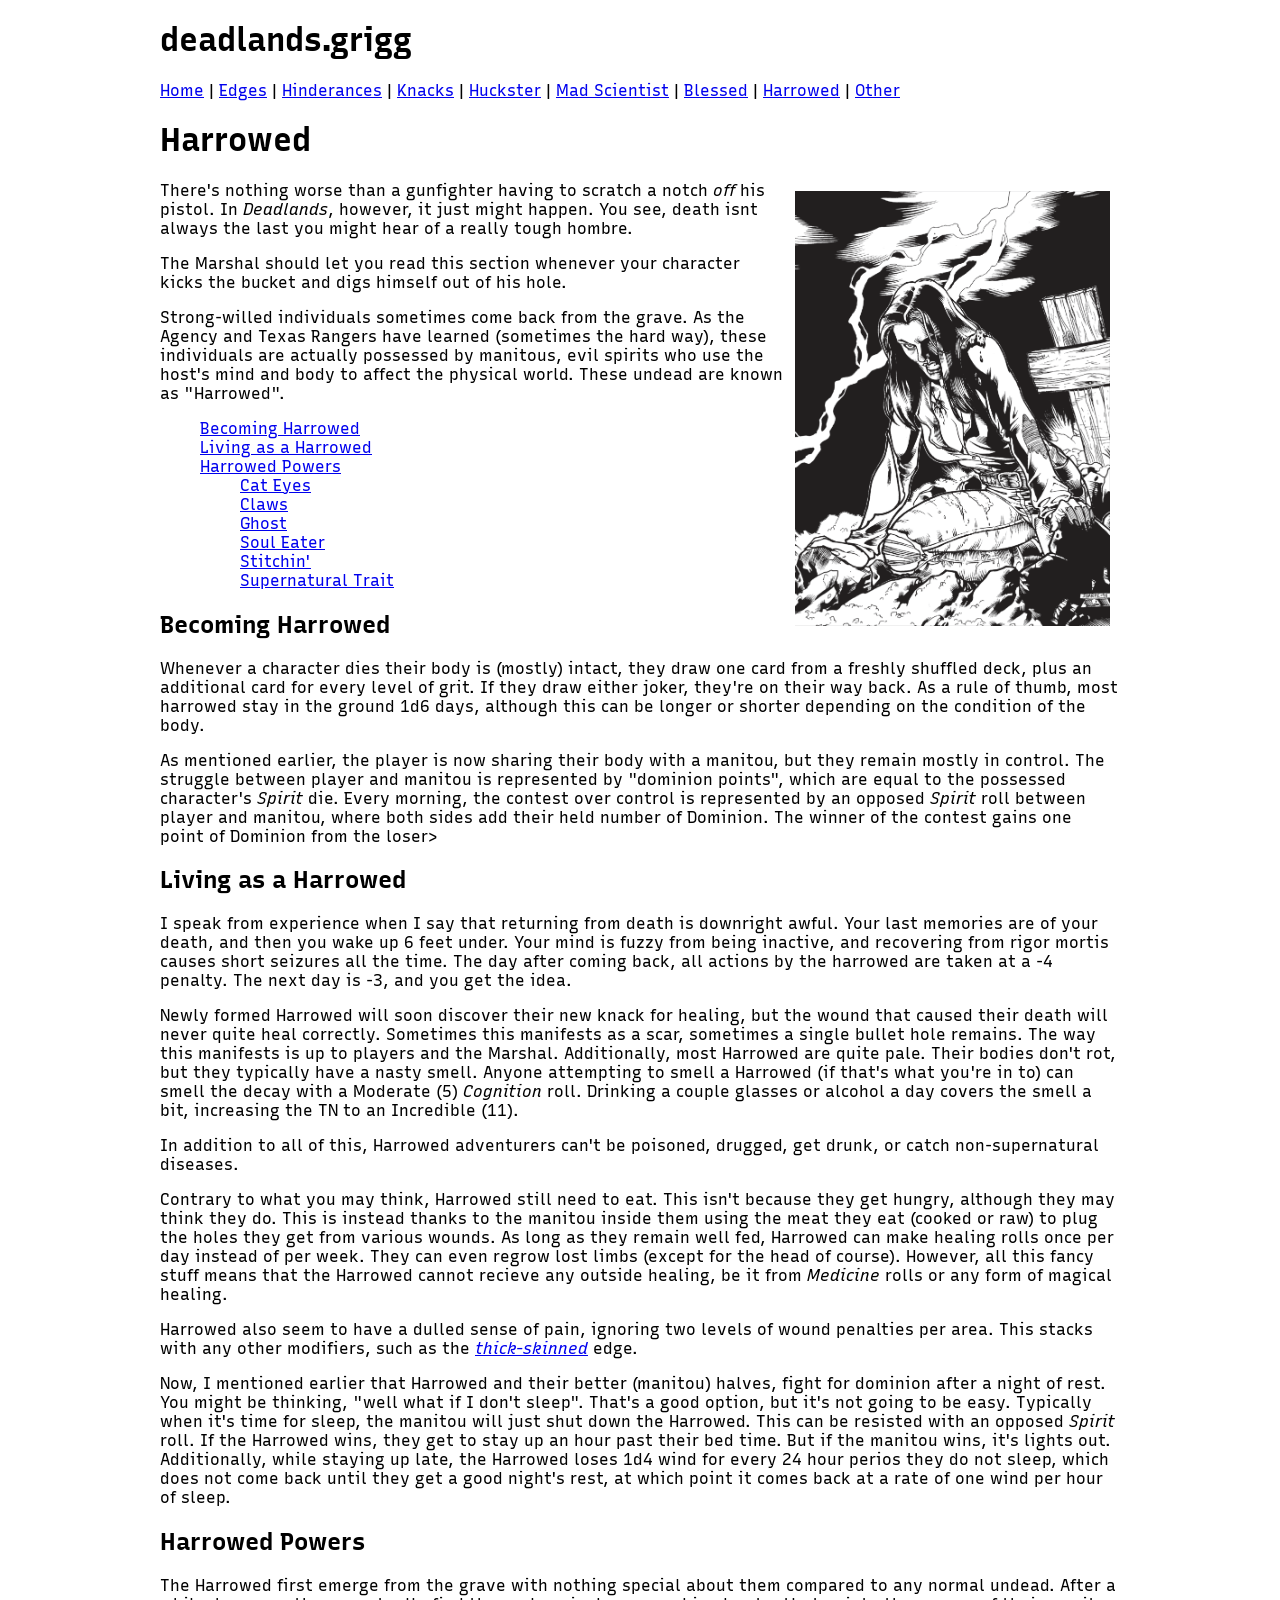
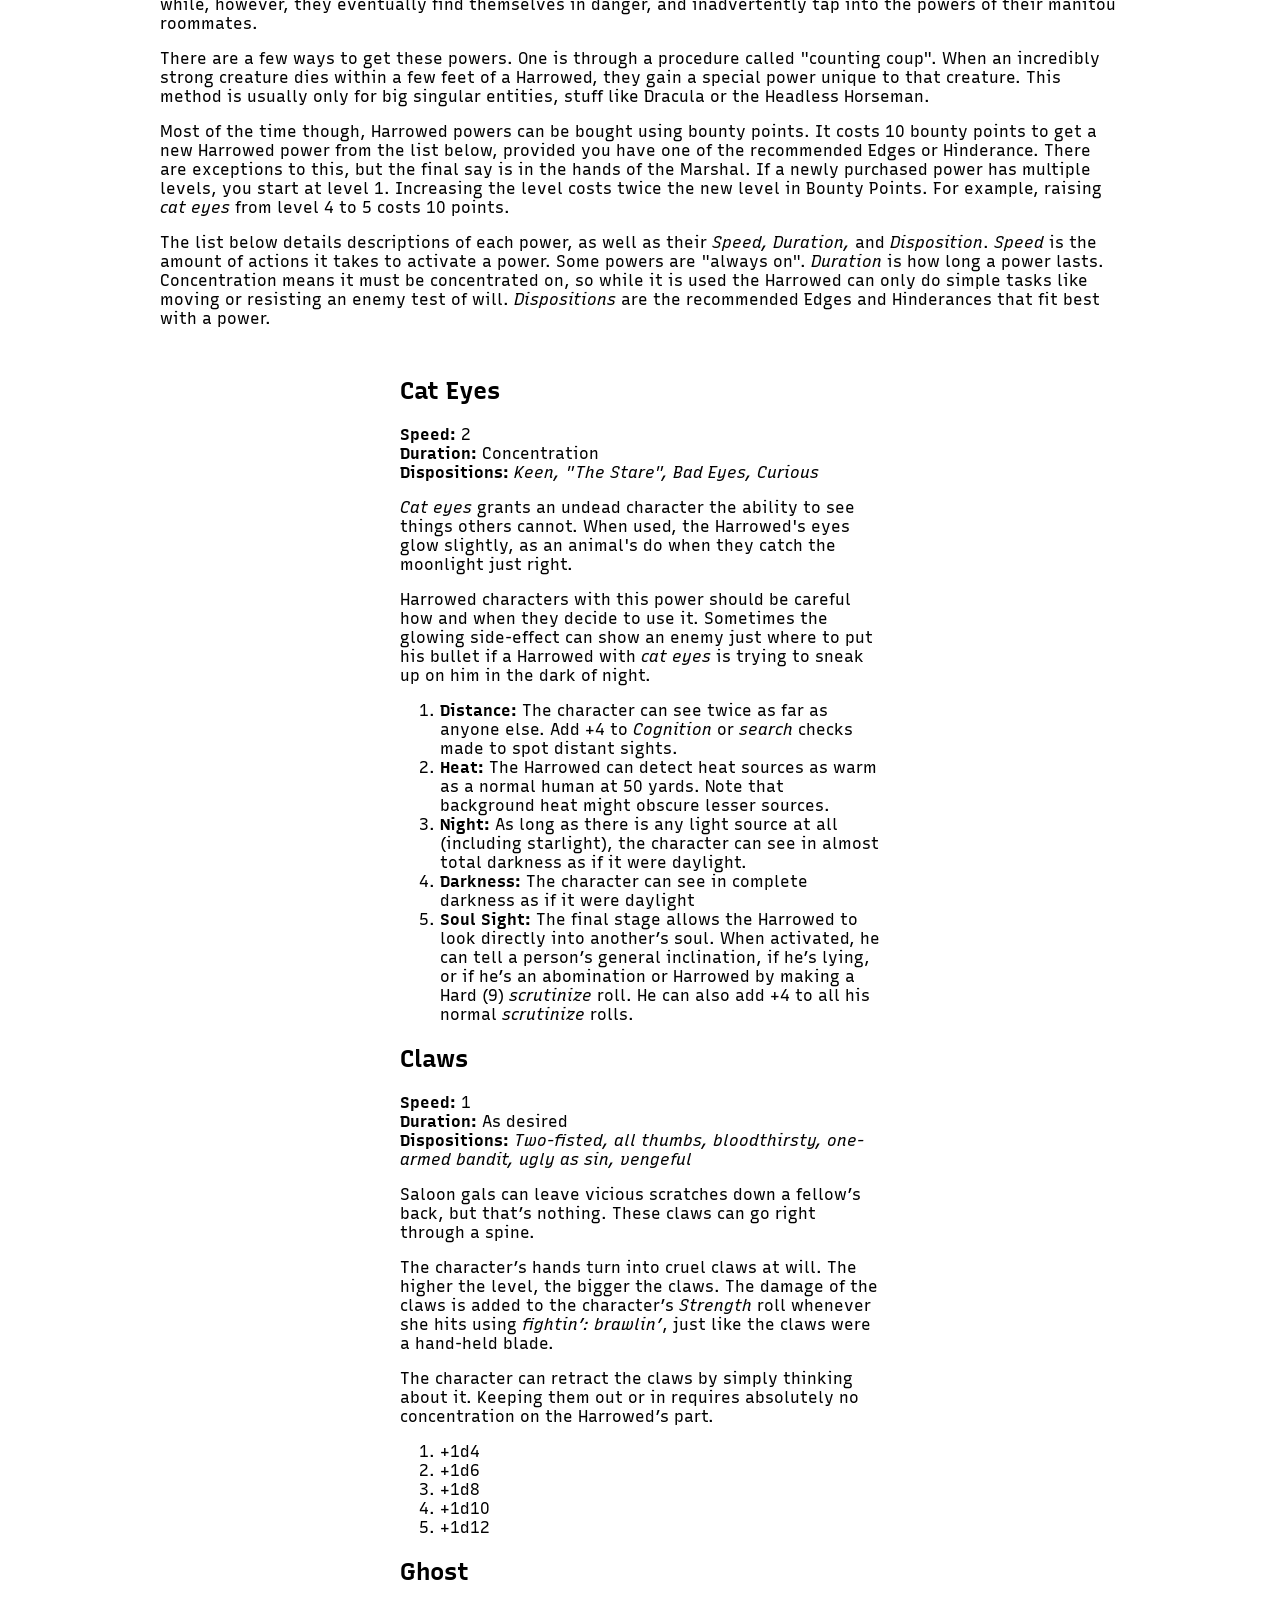
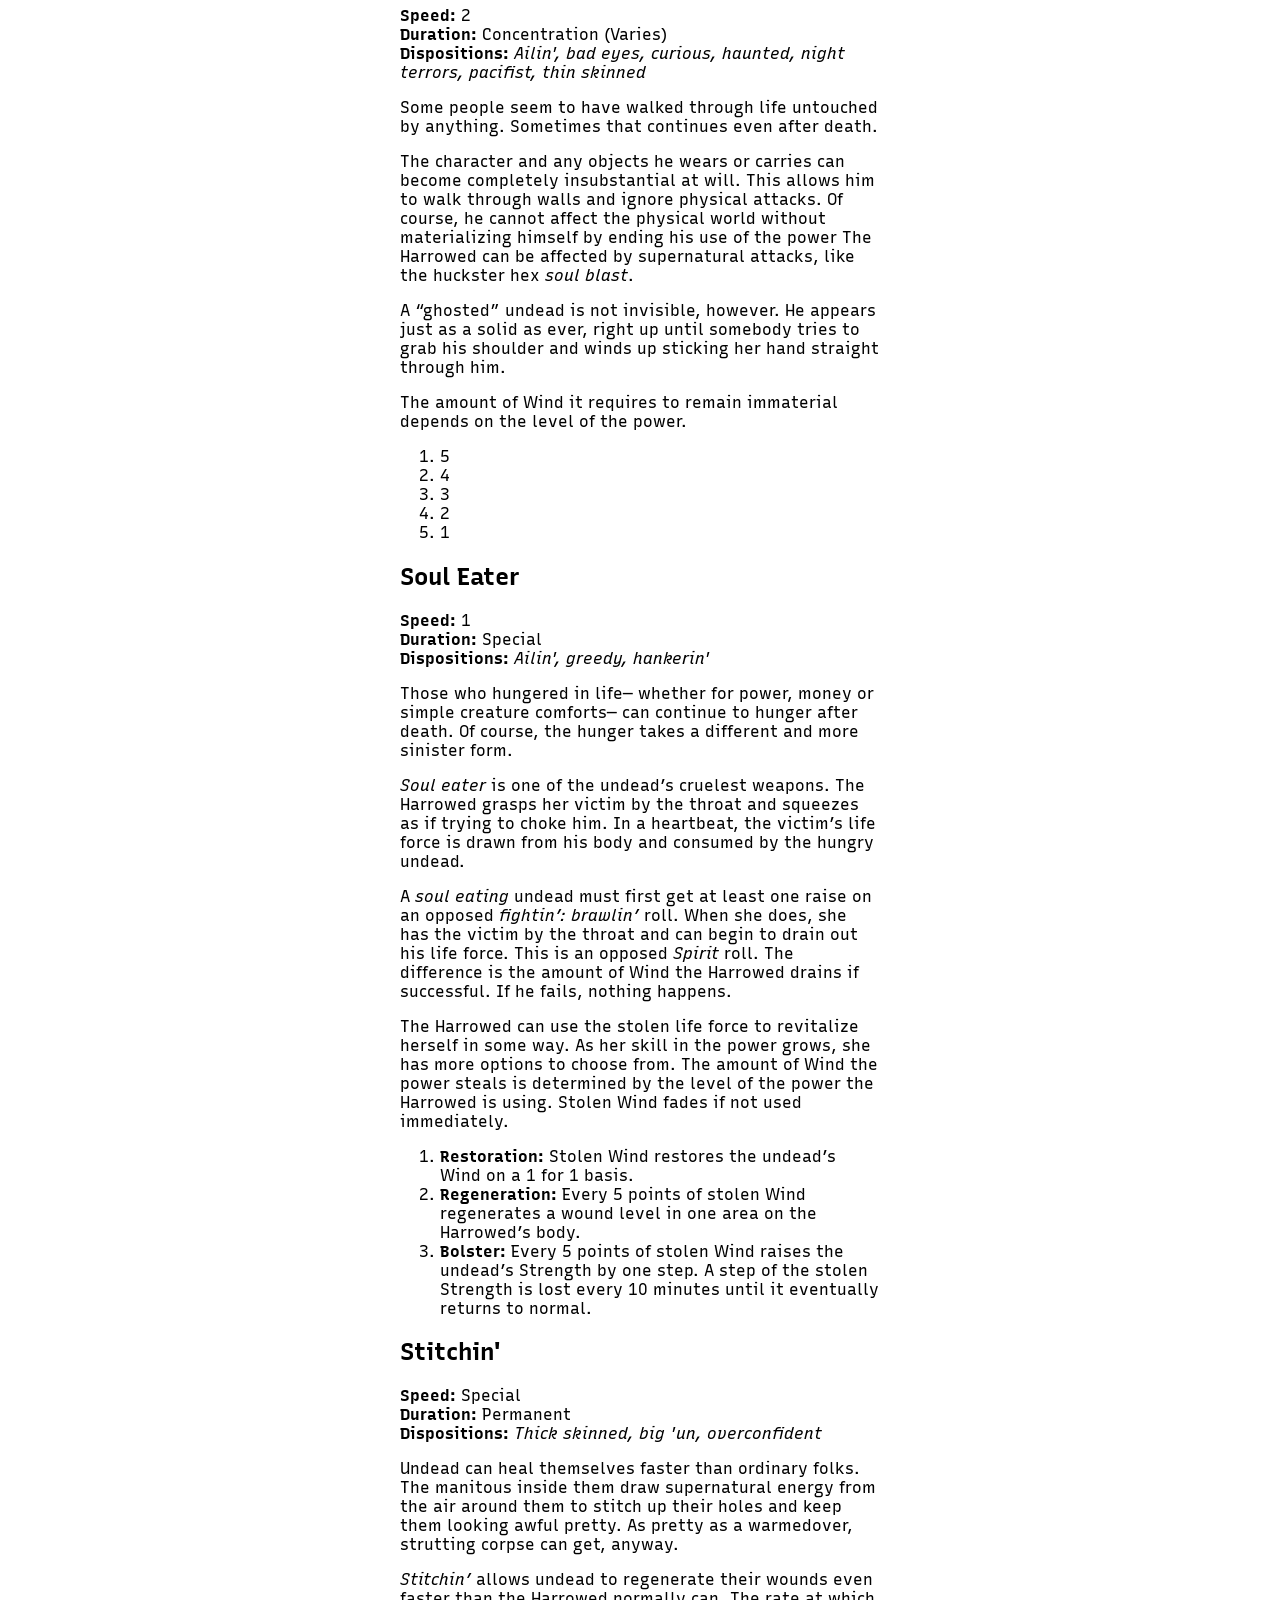
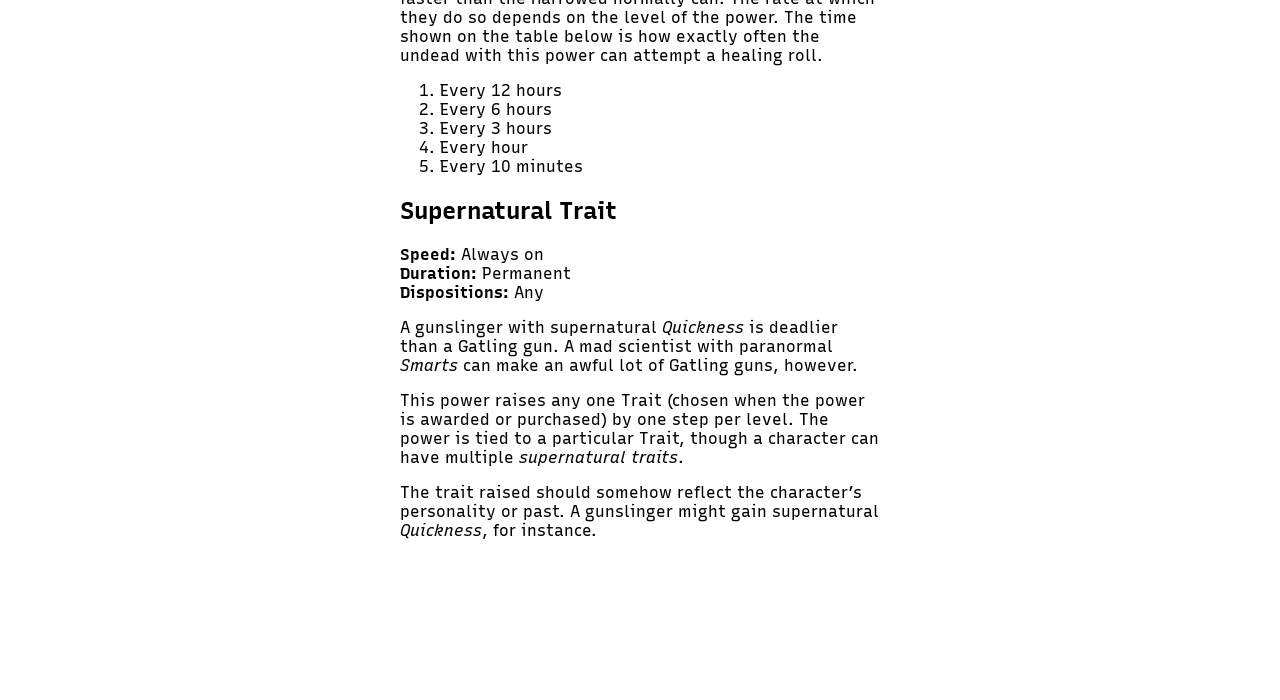
<file: Harrowed.html>
<!DOCTYPE html>
<html>
  <head>
    <meta charset="UTF-8">
    <meta name="viewport" content="width=device-width, initial-scale=1.0">
    <title>Harrowed | deadlands.grigg</title>
    <link href="style.css" rel="stylesheet" type="text/css" media="all">
  </head>
  <body>
  
    <div class="header">
      <h1> deadlands.grigg </h1>
      <nav class="siteNav">
        <a href="index.html">Home</a>
        |
        <a href="Edges.html">Edges</a>
        |
        <a href="Hinderances.html">Hinderances</a>
        |
        <a href="Knacks.html">Knacks</a>
        |
        <a href="Huckster.html">Huckster</a>
        |
        <a href="Scientist.html">Mad Scientist</a>
        |
        <a href="Blessed.html">Blessed</a>
        |
        <a href="Harrowed.html">Harrowed</a>
        |
        <a href="other.html">Other</a>
      </nav>
    </div>

    <h1> Harrowed </h1>
    <p> <img src="images/harrowed1.png" style="float: right; margin: 10px;" alt="image of a Harrowed emerging from a grave" width="315">There's nothing worse than a gunfighter having to scratch a notch <i>off</i> his pistol. In <i>Deadlands</i>, however, it just might happen. You see, death isnt always the last you might hear of a really tough hombre.</p>
    <p> The Marshal should let you read this section whenever your character kicks the bucket and digs himself out of his hole.</p>
    <p> Strong-willed individuals sometimes come back from the grave. As the Agency and Texas Rangers have learned (sometimes the hard way), these individuals are actually possessed by manitous, evil spirits who use the host's mind and body to affect the physical world. These undead are known as "Harrowed". </p>

    <ul class="toc">
      <li><a href="#Becoming Harrowed">Becoming Harrowed</a></li>
      <li><a href="#Living as a Harrowed">Living as a Harrowed</a></li>
      <li><a href="#Harrowed Powers">Harrowed Powers</a></li>
      <ul>
        <li><a href="#Cat Eyes">Cat Eyes</a></li>
        <li><a href="#Claws">Claws</a></li>
        <li><a href="#Ghost">Ghost</a></li>
        <li><a href="#Soul Eater">Soul Eater</a></li>
        <li><a href="#Stitchin">Stitchin'</a></li>
        <li><a href="#Supernatural Trait">Supernatural Trait</a></li>
      </ul>
    </ul>

    <h2 id="Becoming Harrowed"> Becoming Harrowed </h2>
    <p> Whenever a character dies their body is (mostly) intact, they draw one card from a freshly shuffled deck, plus an additional card for every level of grit. If they draw either joker, they're on their way back. As a rule of thumb, most harrowed stay in the ground 1d6 days, although this can be longer or shorter depending on the condition of the body. </p>
    <p> As mentioned earlier, the player is now sharing their body with a manitou, but they remain mostly in control. The struggle between player and manitou is represented by "dominion points", which are equal to the possessed character's <i>Spirit</i> die. Every morning, the contest over control is represented by an opposed <i>Spirit</i> roll between player and manitou, where both sides add their held number of Dominion. The winner of the contest gains one point of Dominion from the loser> </p>

    <h2 id="Living as a Harrowed"> Living as a Harrowed </h2>
    <p> I speak from experience when I say that returning from death is downright awful. Your last memories are of your death, and then you wake up 6 feet under. Your mind is fuzzy from being inactive, and recovering from rigor mortis causes short seizures all the time. The day after coming back, all actions by the harrowed are taken at a -4 penalty. The next day is -3, and you get the idea.</p>
    <p> Newly formed Harrowed will soon discover their new knack for healing, but the wound that caused their death will never quite heal correctly. Sometimes this manifests as a scar, sometimes a single bullet hole remains. The way this manifests is up to players and the Marshal. Additionally, most Harrowed are quite pale. Their bodies don't rot, but they typically have a nasty smell. Anyone attempting to smell a Harrowed (if that's what you're in to) can smell the decay with a Moderate (5) <i>Cognition</i> roll. Drinking a couple glasses or alcohol a day covers the smell a bit, increasing the TN to an Incredible (11).</p>
    <p> In addition to all of this, Harrowed adventurers can't be poisoned, drugged, get drunk, or catch non-supernatural diseases. </p>
    <p> Contrary to what you may think, Harrowed still need to eat. This isn't because they get hungry, although they may think they do. This is instead thanks to the manitou inside them using the meat they eat (cooked or raw) to plug the holes they get from various wounds. As long as they remain well fed, Harrowed can make healing rolls once per day instead of per week. They can even regrow lost limbs (except for the head of course). However, all this fancy stuff means that the Harrowed cannot recieve any outside healing, be it from <i>Medicine</i> rolls or any form of magical healing.</p>
    <p> Harrowed also seem to have a dulled sense of pain, ignoring two levels of wound penalties per area. This stacks with any other modifiers, such as the <i><a href="/Edges.html#Thick-Skinned">thick-skinned</a></i> edge.</p>
    <p> Now, I mentioned earlier that Harrowed and their better (manitou) halves, fight for dominion after a night of rest. You might be thinking, "well what if I don't sleep". That's a good option, but it's not going to be easy. Typically when it's time for sleep, the manitou will just shut down the Harrowed. This can be resisted with an opposed <i>Spirit</i> roll. If the Harrowed wins, they get to stay up an hour past their bed time. But if the manitou wins, it's lights out. Additionally, while staying up late, the Harrowed loses 1d4 wind for every 24 hour perios they do not sleep, which does not come back until they get a good night's rest, at which point it comes back at a rate of one wind per hour of sleep. </p>
    
    <h2 id="Harrowed Powers"> Harrowed Powers </h2>
    <p> The Harrowed first emerge from the grave with nothing special about them compared to any normal undead. After a while, however, they eventually find themselves in danger, and inadvertently tap into the powers of their manitou roommates. </p>
    <p> There are a few ways to get these powers. One is through a procedure called "counting coup". When an incredibly strong creature dies within a few feet of a Harrowed, they gain a special power unique to that creature. This method is usually only for big singular entities, stuff like Dracula or the Headless Horseman. </p>
    <p> Most of the time though, Harrowed powers can be bought using bounty points. It costs 10 bounty points to get a new Harrowed power from the list below, provided you have one of the recommended Edges or Hinderance. There are exceptions to this, but the final say is in the hands of the Marshal. If a newly purchased power has multiple levels, you start at level 1. Increasing the level costs twice the new level in Bounty Points. For example, raising <i>cat eyes</i> from level 4 to 5 costs 10 points. </p>
    <p> The list below details descriptions of each power, as well as their <i>Speed, Duration,</i> and <i>Disposition</i>. <i>Speed</i> is the amount of actions it takes to activate a power. Some powers are "always on". <i>Duration</i> is how long a power lasts. Concentration means it must be concentrated on, so while it is used the Harrowed can only do simple tasks like moving or resisting an enemy test of will. <i>Dispositions</i> are the recommended Edges and Hinderances that fit best with a power. </p>
    <div class="powerList">
      <h2 id="Cat Eyes"> Cat Eyes </h2>
      <p> 
        <b>Speed:</b> 2 <br>
        <b>Duration:</b> Concentration <br>
        <b>Dispositions:</b> <i>Keen, "The Stare", Bad Eyes, Curious</i>
      </p>
      <p> <i>Cat eyes</i> grants an undead character the ability to see things others cannot. When used, the Harrowed's eyes glow slightly, as an animal's do when they catch the moonlight just right. </p>
      <p> Harrowed characters with this power should be careful how and when they decide to use it. Sometimes the glowing side-effect can show an enemy just where to put his bullet if a Harrowed with <i>cat eyes</i> is trying to sneak up on him in the dark of night. </p>
      <ol>
        <li> <b>Distance:</b> The character can see twice as far as anyone else. Add +4 to <i>Cognition</i> or <i>search</i> checks made to spot distant sights.</li>
        <li> <b>Heat:</b> The Harrowed can detect heat sources as warm as a normal human at 50 yards. Note that background heat might obscure lesser sources.</li>
        <li> <b>Night:</b> As long as there is any light source at all (including starlight), the character can see in almost total darkness as if it were daylight.</li>
        <li> <b>Darkness:</b> The character can see in complete darkness as if it were daylight</li>
        <li> <b>Soul Sight:</b> The final stage allows the Harrowed to look directly into another’s soul. When activated, he can tell a person’s general inclination, if he’s lying, or if he’s an abomination or Harrowed by making a Hard (9) <i>scrutinize</i> roll. He can also add +4 to all his normal <i>scrutinize</i> rolls.</li>
      </ol>

      <h2 id="Claws"> Claws </h2>
      <p>
        <b>Speed:</b> 1 <br>
        <b>Duration:</b> As desired<br>
        <b>Dispositions:</b><i> Two-fisted, all thumbs, bloodthirsty, one-armed bandit, ugly as sin, vengeful</i>
      </p>
      <p> Saloon gals can leave vicious scratches down a fellow’s back, but that’s nothing. These claws can go right through a spine.</p>
      <p> The character’s hands turn into cruel claws at will. The higher the level, the bigger the claws. The damage of the claws is added to the character’s <i>Strength</i> roll whenever she hits using <i>fightin’: brawlin’</i>, just like the claws were a hand-held blade.</p>
      <p> The character can retract the claws by simply thinking about it. Keeping them out or in requires absolutely no concentration on the Harrowed’s part.</p>
      <ol>
        <li> +1d4 </li>
        <li> +1d6 </li>
        <li> +1d8 </li>
        <li> +1d10 </li>
        <li> +1d12 </li>
      </ol>

      <h2 id="Ghost"> Ghost </h2>
      <p>
        <b>Speed:</b> 2<br>
        <b>Duration:</b> Concentration (Varies)<br>
        <b>Dispositions:</b> <i>Ailin', bad eyes, curious, haunted, night terrors, pacifist, thin skinned</i>
      </p>
      <p> Some people seem to have walked through life untouched by anything. Sometimes that continues even after death. </p>
      <p> The character and any objects he wears or carries can become completely insubstantial at will. This allows him to walk through walls and ignore physical attacks. Of course, he cannot affect the physical world without materializing himself by ending his use of the power The Harrowed can be affected by supernatural attacks, like the huckster hex <i>soul blast</i>.</p>
      <p> A “ghosted” undead is not invisible, however. He appears just as a solid as ever, right up until somebody tries to grab his shoulder and winds up sticking her hand straight through him.</p>
      <p> The amount of Wind it requires to remain immaterial depends on the level of the power.</p>
      <ol>
        <li> 5</li>
        <li> 4</li>
        <li> 3</li>
        <li> 2</li>
        <li> 1</li>
      </ol>

      <h2 id="Soul Eater"> Soul Eater </h2>
      <p>
        <b>Speed:</b> 1<br>
        <b>Duration:</b> Special<br>
        <b>Dispositions:</b> <i>Ailin', greedy, hankerin'</i>
      </p>
      <p> Those who hungered in life— whether for power, money or simple creature comforts— can continue to hunger after death. Of course, the hunger takes a different and more sinister form. </p>
      <p> <i>Soul eater</i> is one of the undead’s cruelest weapons. The Harrowed grasps her victim by the throat and squeezes as if trying to choke him. In a heartbeat, the victim’s life force is drawn from his body and consumed by the hungry undead. </p>
      <p> A <i>soul eating</i> undead must first get at least one raise on an opposed <i>fightin’: brawlin’</i> roll. When she does, she has the victim by the throat and can begin to drain out his life force. This is an opposed <i>Spirit</i> roll. The difference is the amount of Wind the Harrowed drains if successful. If he fails, nothing happens. </p>
      <p> The Harrowed can use the stolen life force to revitalize herself in some way. As her skill in the power grows, she has more options to choose from. The amount of Wind the power steals is determined by the level of the power the Harrowed is using. Stolen Wind fades if not used immediately.</p>
      <ol>
        <li> <b>Restoration:</b> Stolen Wind restores the undead’s Wind on a 1 for 1 basis. </li>
        <li> <b>Regeneration:</b> Every 5 points of stolen Wind regenerates a wound level in one area on the Harrowed’s body. </li>
        <li> <b>Bolster:</b> Every 5 points of stolen Wind raises the undead’s Strength by one step. A step of the stolen Strength is lost every 10 minutes until it eventually returns to normal. </li>
      </ol>

      <h2 id="Stitchin"> Stitchin' </h2>
      <p>
        <b>Speed:</b> Special<br>
        <b>Duration:</b> Permanent<br>
        <b>Dispositions:</b> <i>Thick skinned, big 'un, overconfident</i>
      </p>
      <p> Undead can heal themselves faster than ordinary folks. The manitous inside them draw supernatural energy from the air around them to stitch up their holes and keep them looking awful pretty. As pretty as a warmedover, strutting corpse can get, anyway. </p>
      <p> <i>Stitchin’</i> allows undead to regenerate their wounds even faster than the Harrowed normally can. The rate at which they do so depends on the level of the power. The time shown on the table below is how exactly often the undead with this power can attempt a healing roll. </p>
      <ol>
        <li> Every 12 hours</li>
        <li> Every 6 hours</li>
        <li> Every 3 hours</li>
        <li> Every hour</li>
        <li> Every 10 minutes</li>
      </ol>

      <h2 id="Supernatural Trait"> Supernatural Trait </h2>
      <p>
        <b>Speed:</b> Always on<br>
        <b>Duration:</b> Permanent<br>
        <b>Dispositions:</b> Any
      </p>
      <p> A gunslinger with supernatural <i>Quickness</i> is deadlier than a Gatling gun. A mad scientist with paranormal <i>Smarts</i> can make an awful lot of Gatling guns, however.</p>
      <p> This power raises any one Trait (chosen when the power is awarded or purchased) by one step per level. The power is tied to a particular Trait, though a character can have multiple <i>supernatural traits</i>.</p>
      <p> The trait raised should somehow reflect the character’s personality or past. A gunslinger might gain supernatural <i>Quickness</i>, for instance.</p>
  
  </body>
</html>
</file>
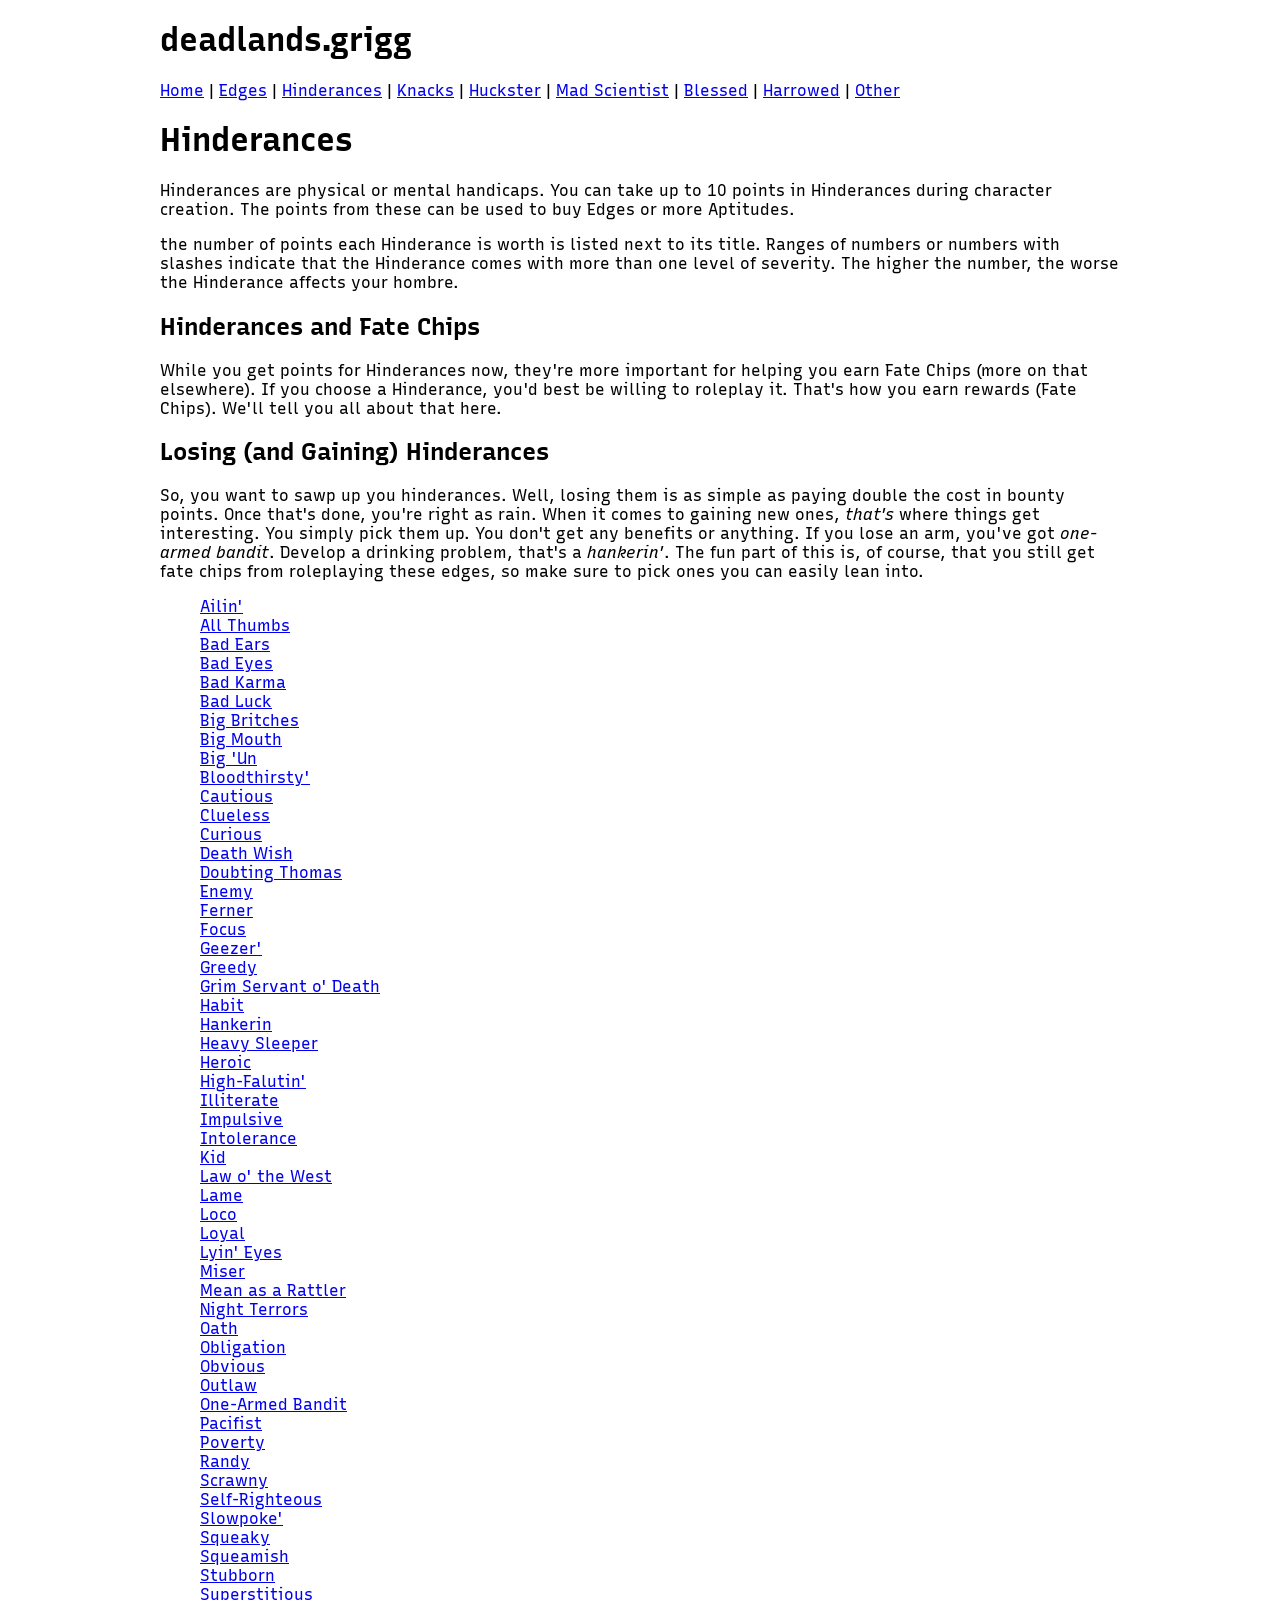
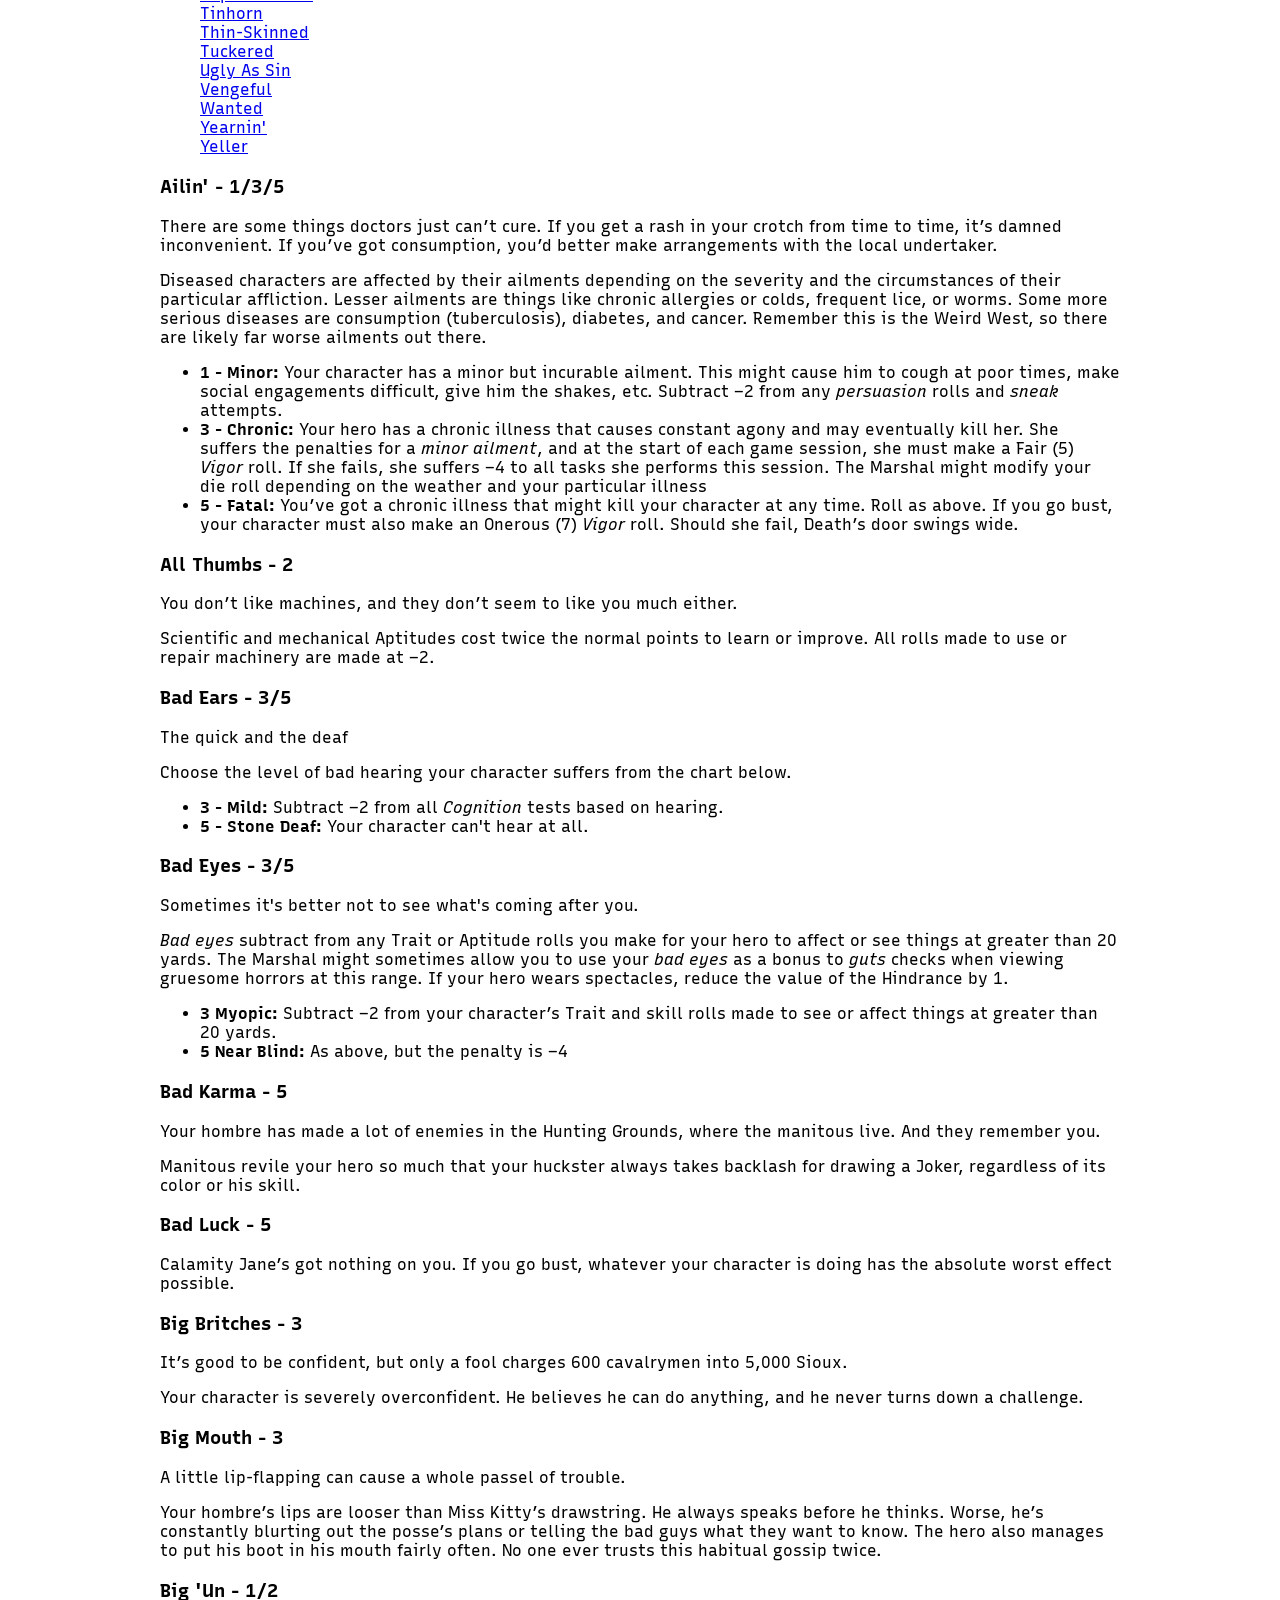
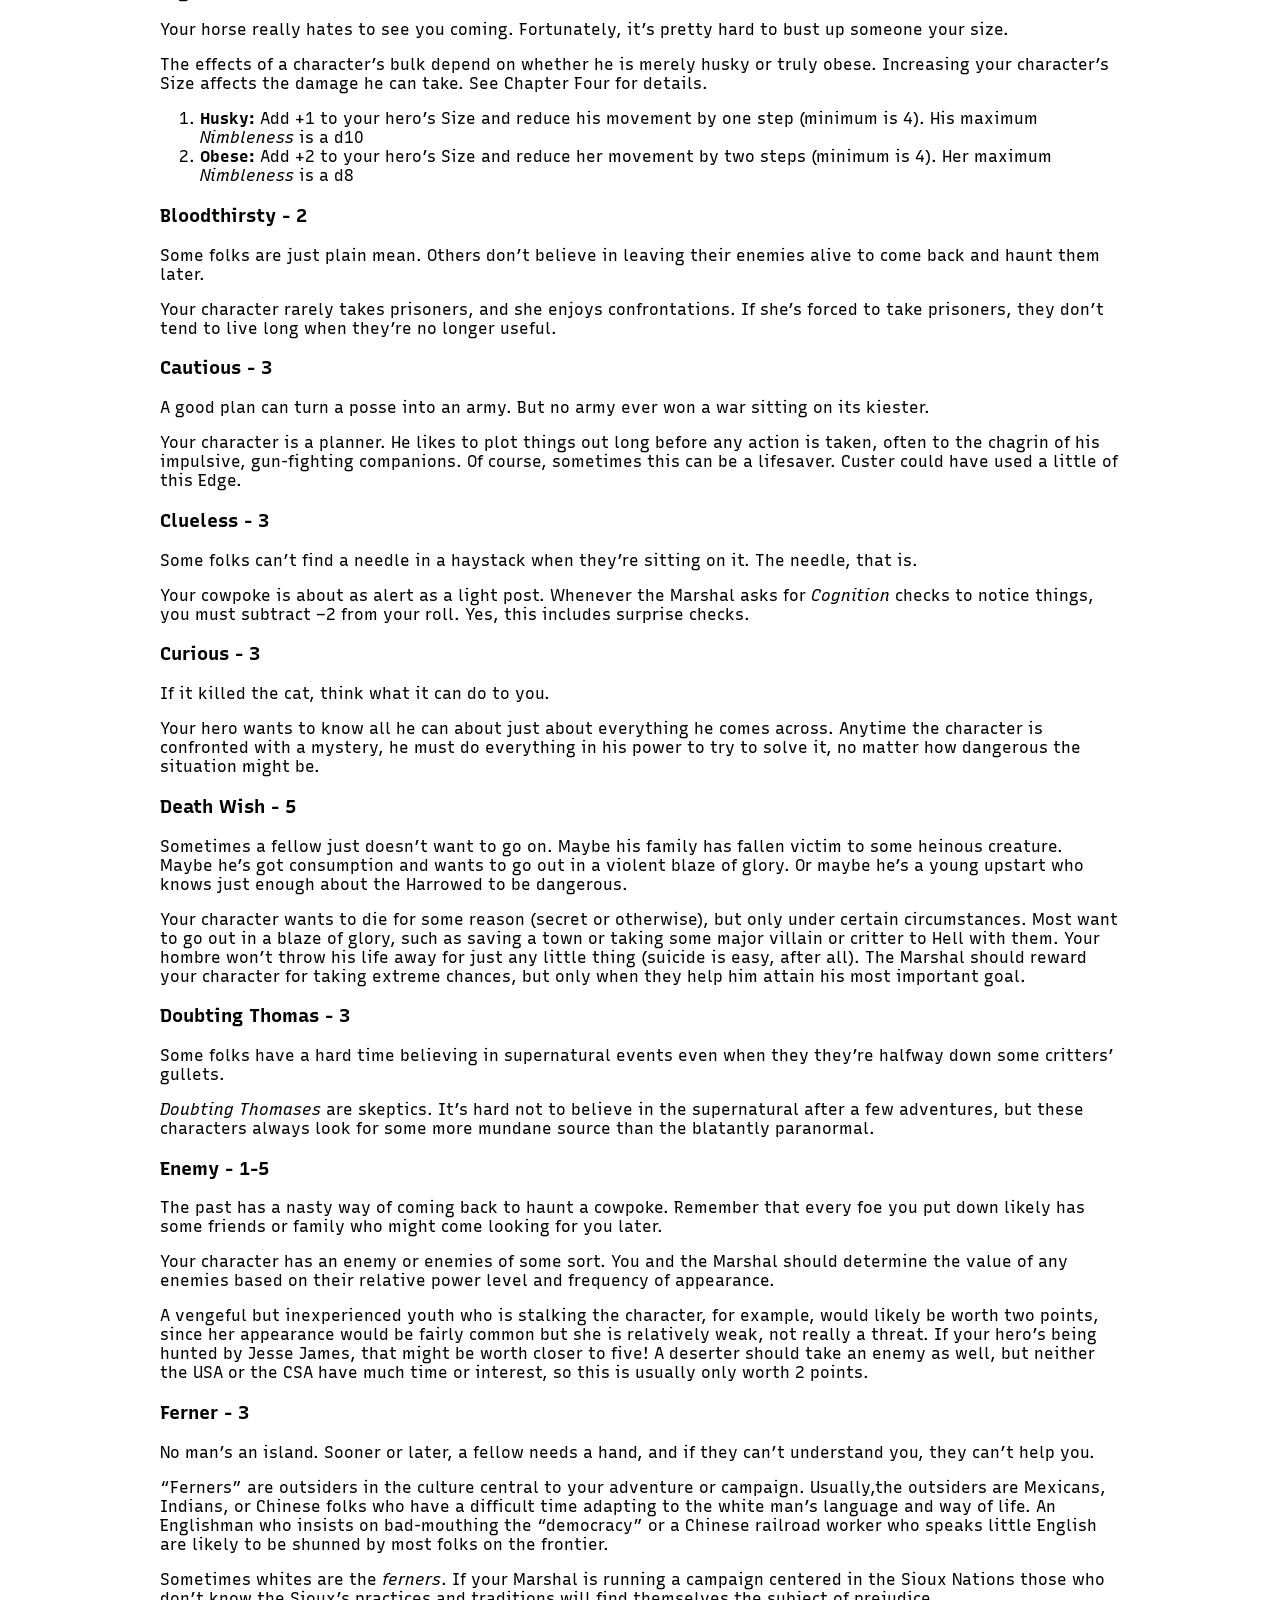
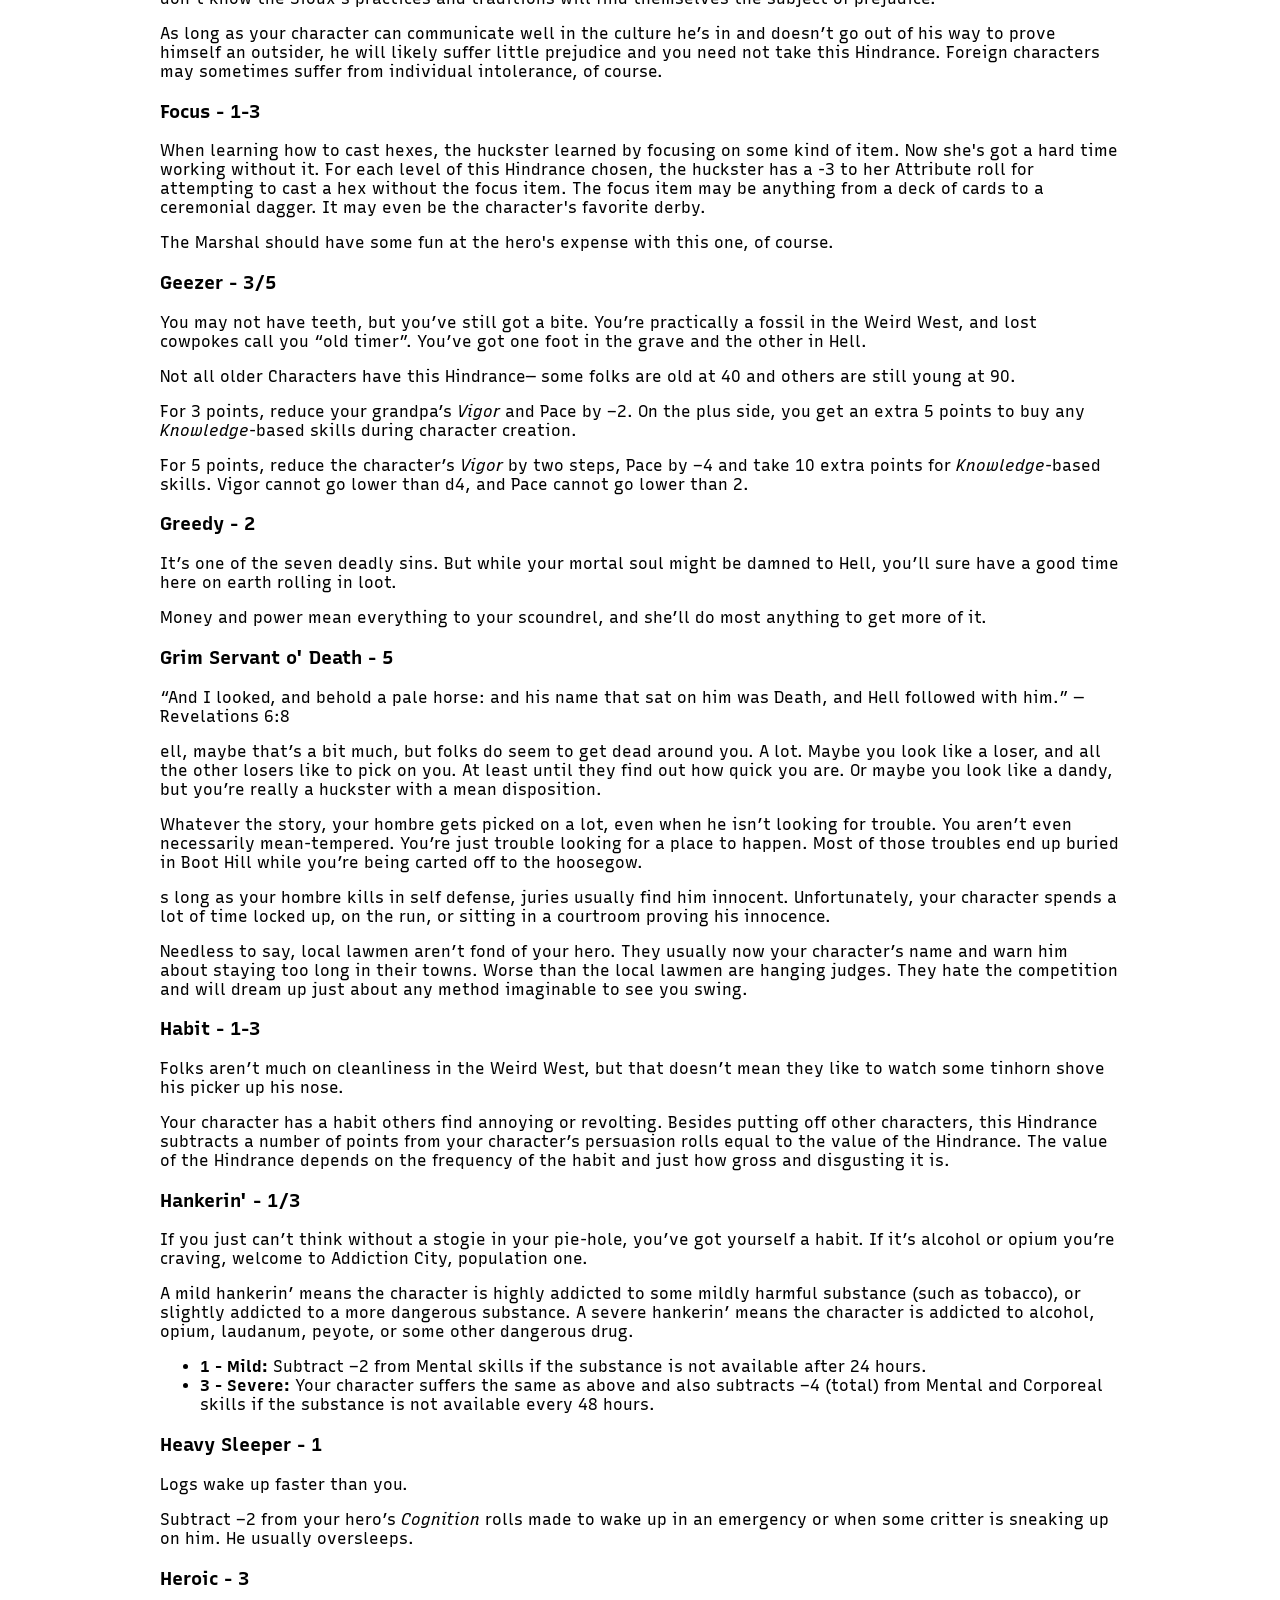
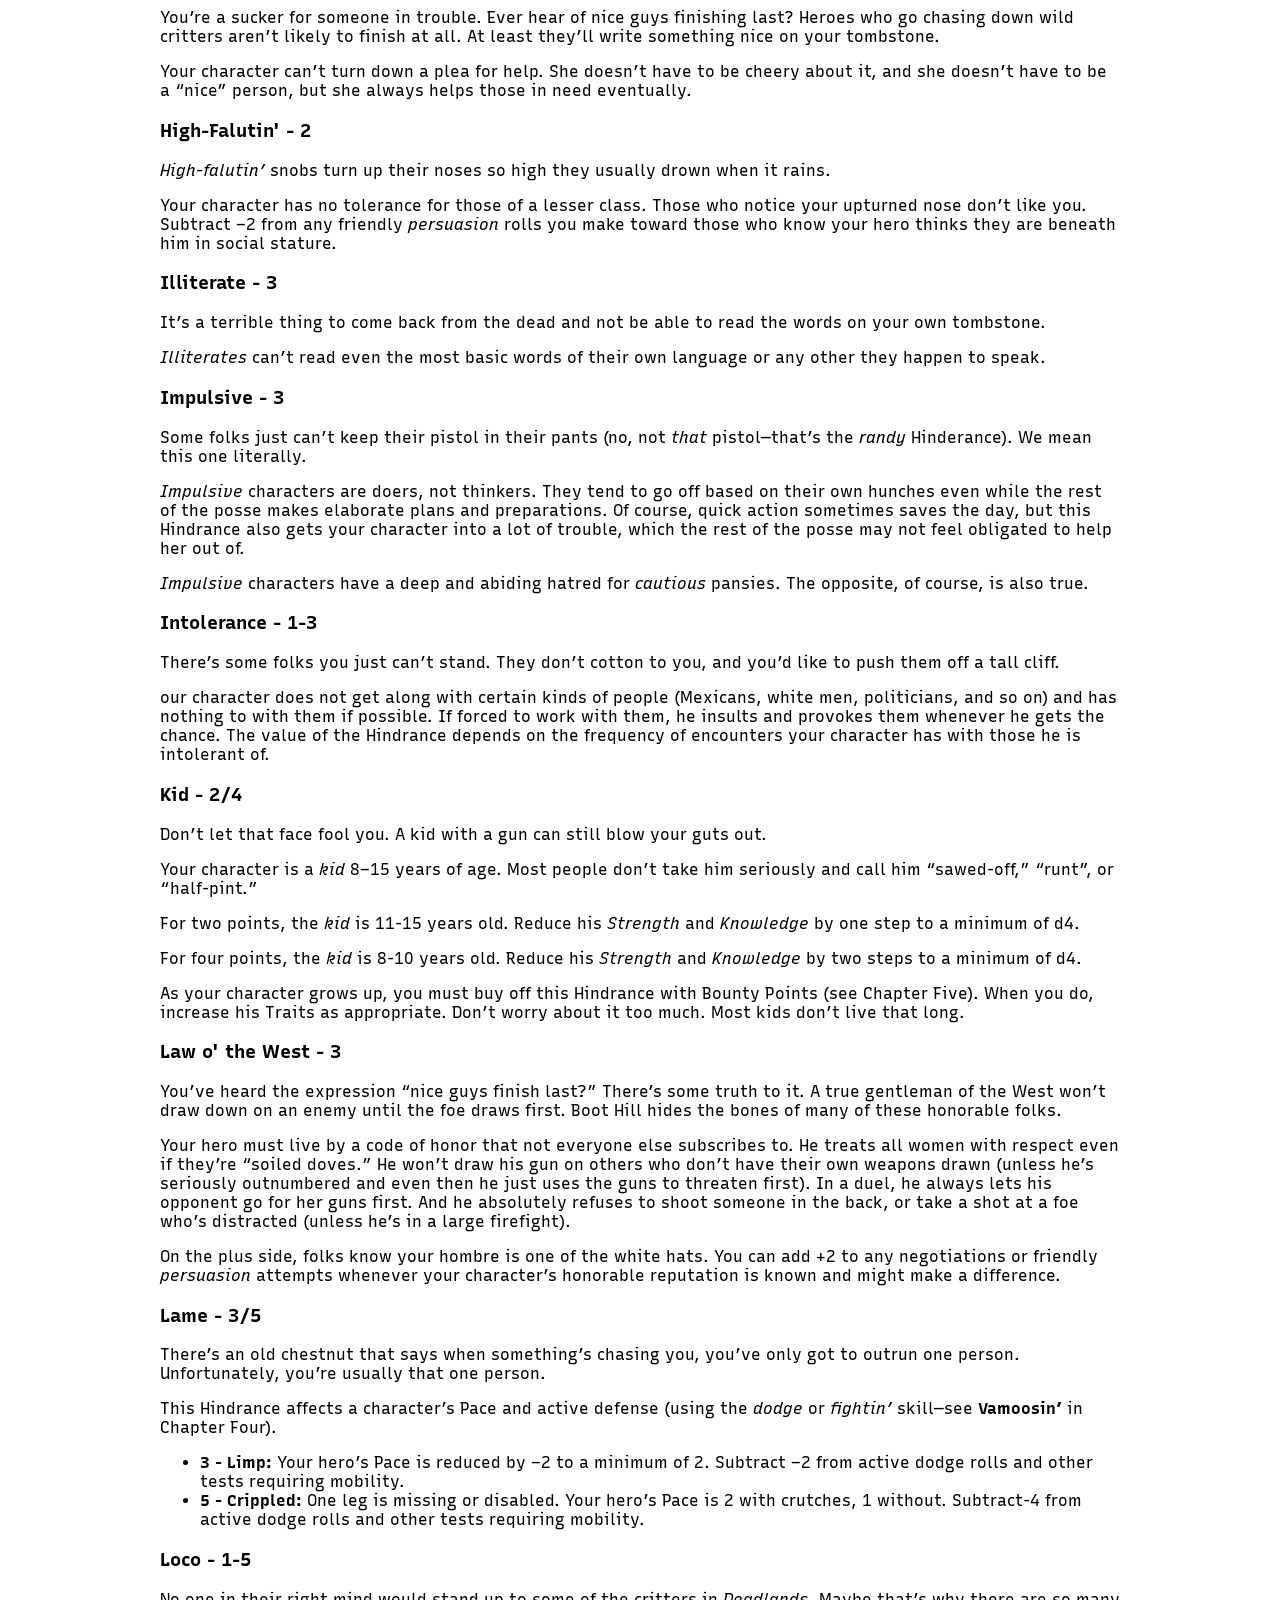
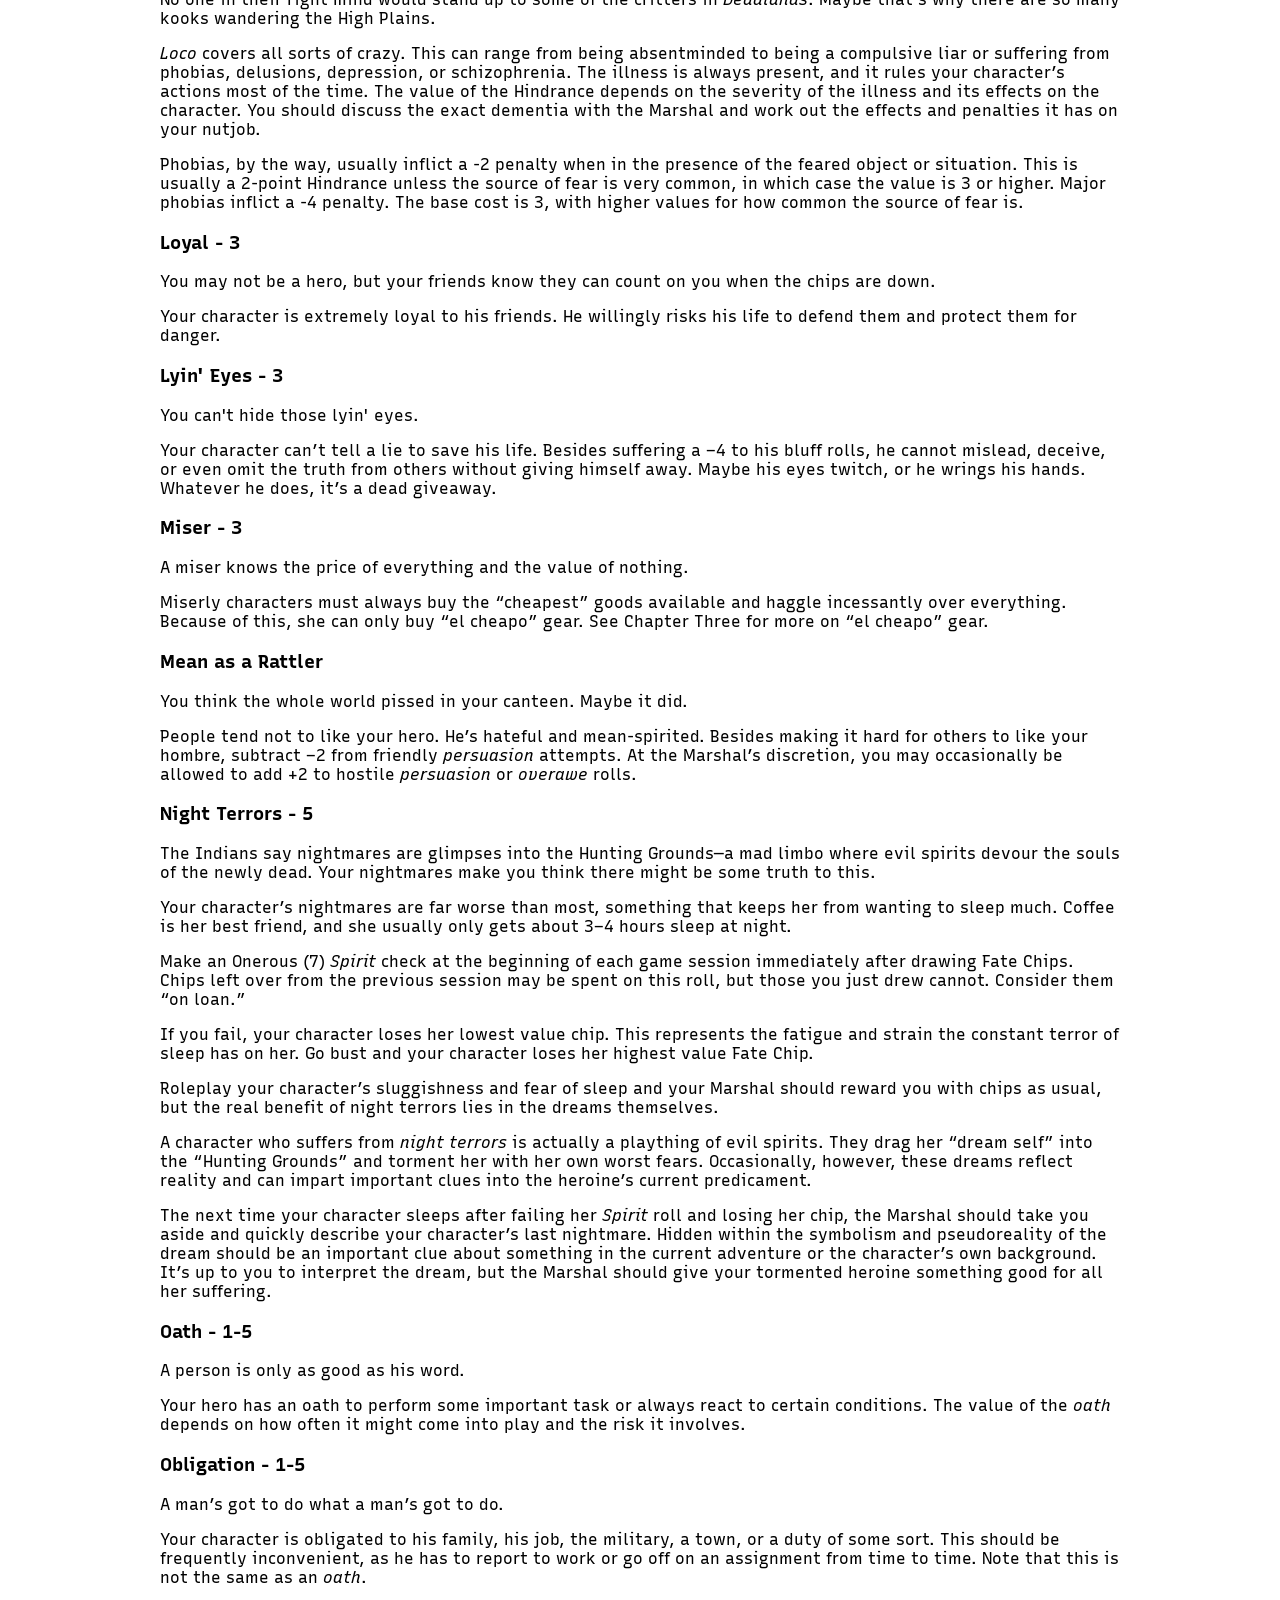
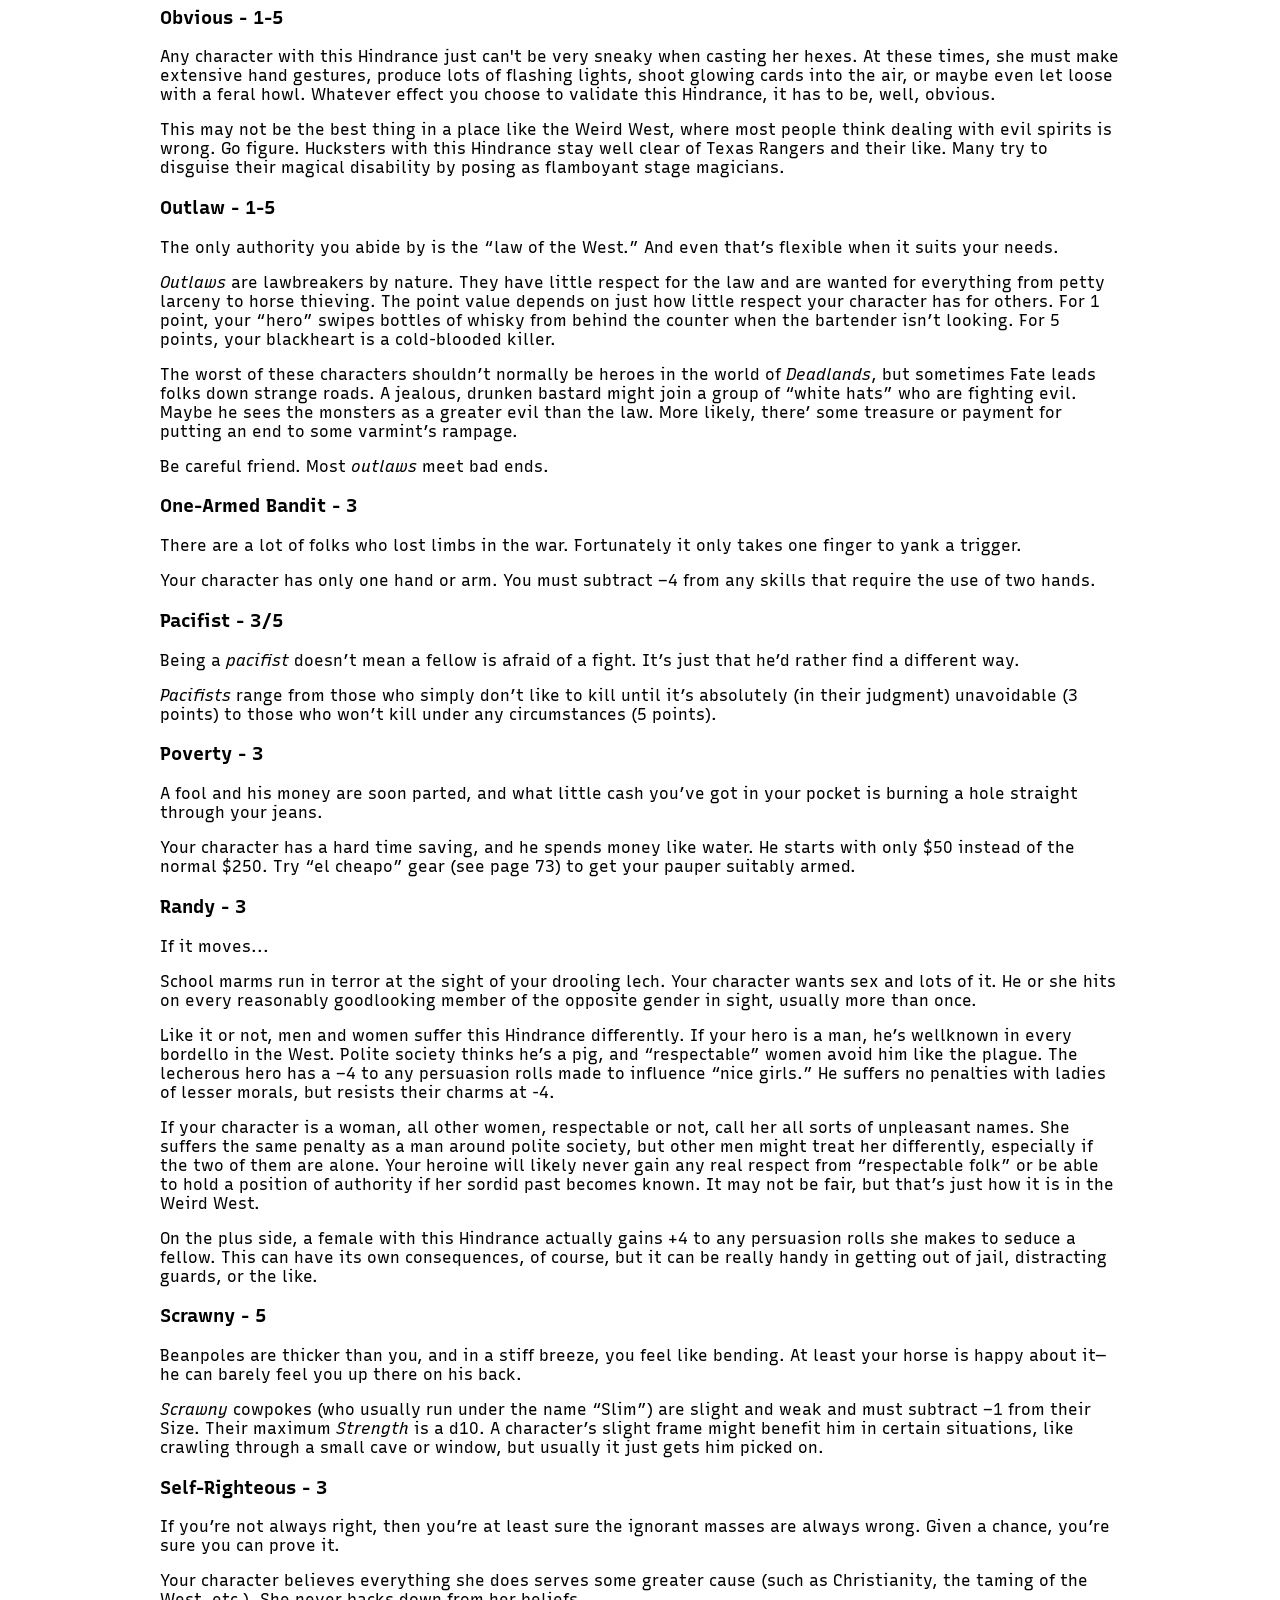
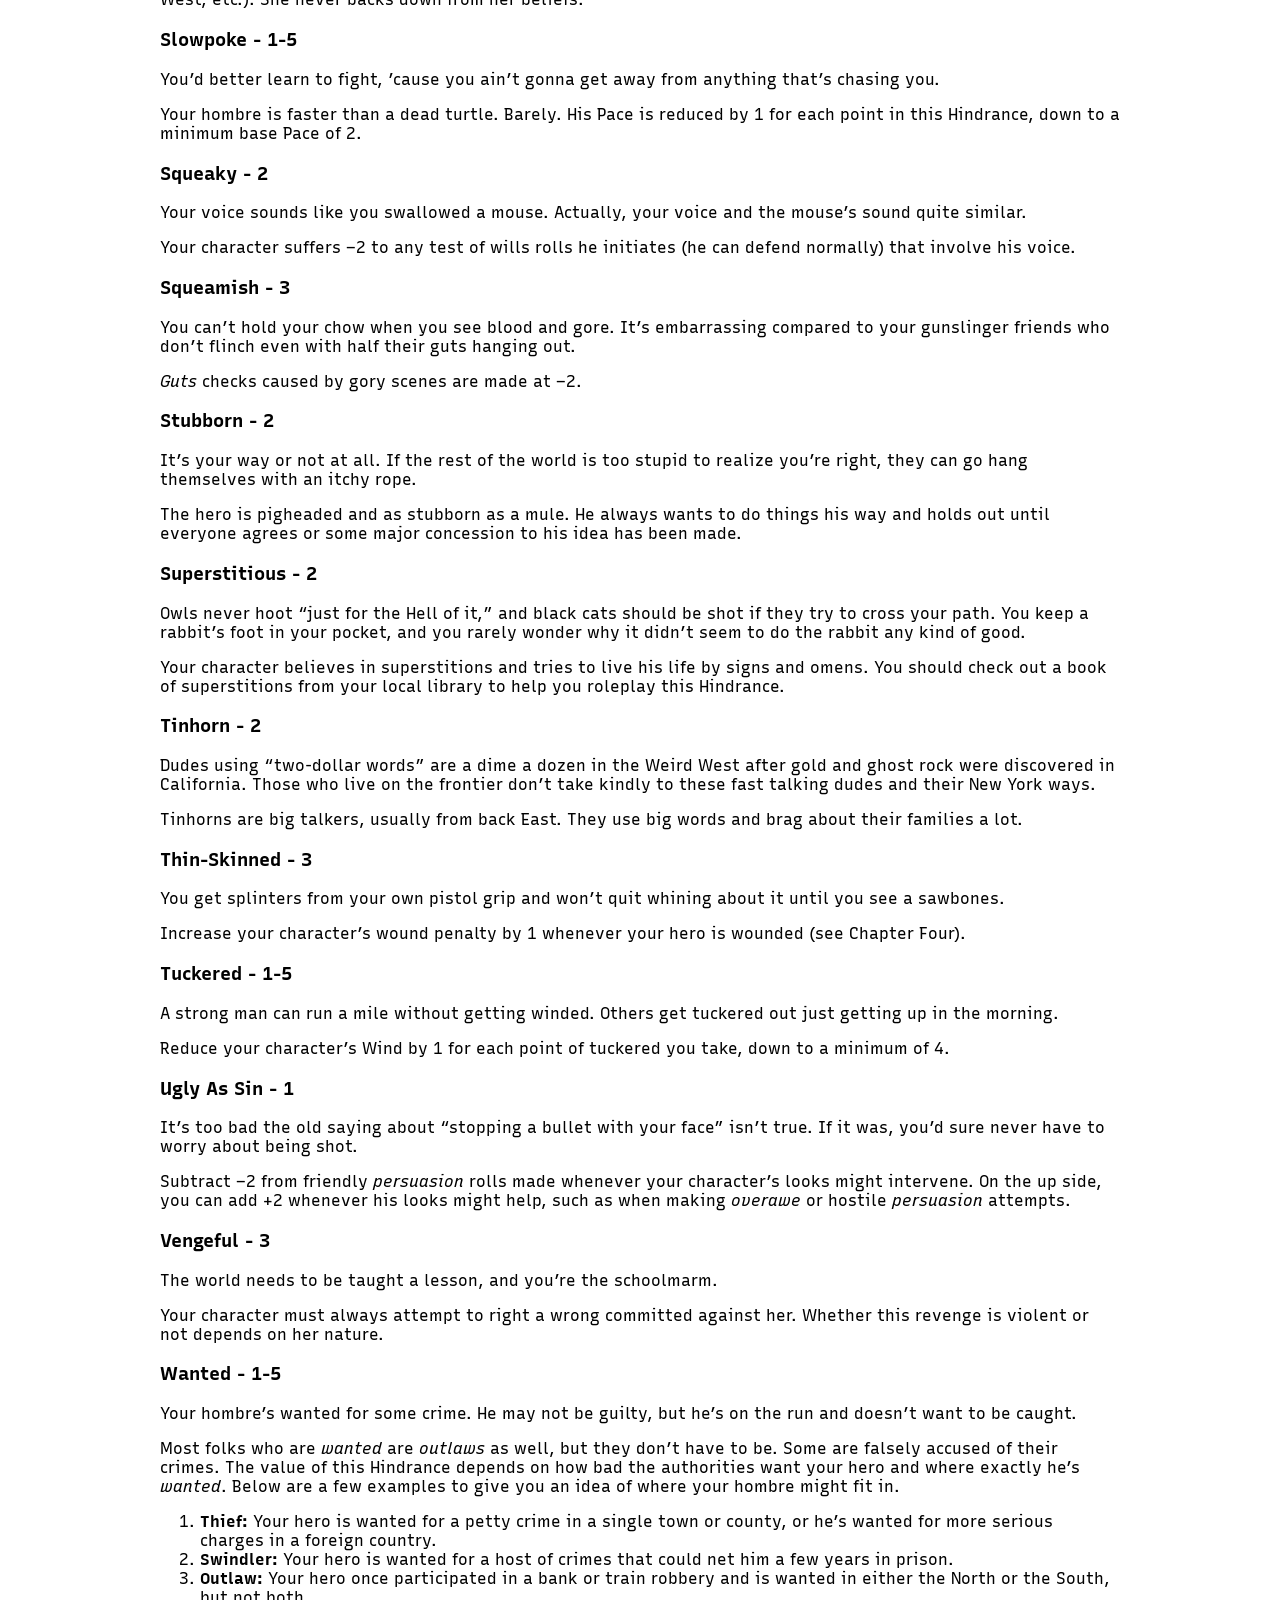
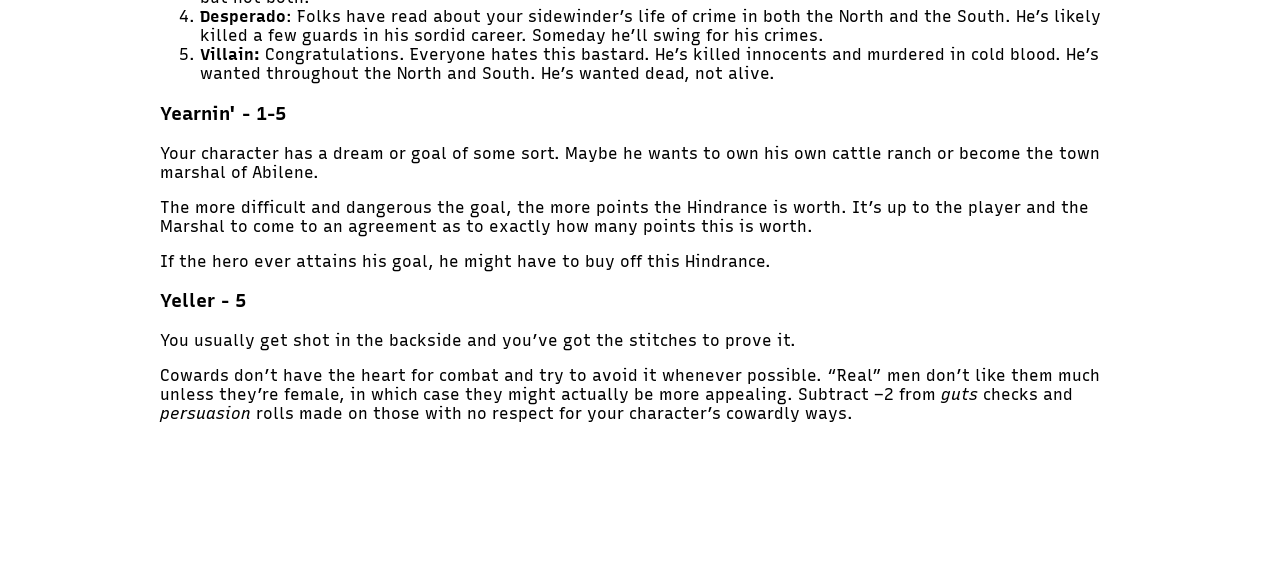
<file: Hinderances.html>
<!DOCTYPE html>
<html>
  <head>
    <meta charset="UTF-8">
    <meta name="viewport" content="width=device-width, initial-scale=1.0">
    <title>Hinderances | deadlands.grigg</title>
    <link href="style.css" rel="stylesheet" type="text/css" media="all">
  </head>
<body>

  <div class="header">
    <h1> deadlands.grigg </h1>
    <nav class="siteNav">
      <a href="">Home</a>
      |
      <a href="Edges.html">Edges</a>
      |
      <a href="Hinderances.html">Hinderances</a>
        |
        <a href="Knacks.html">Knacks</a>
        |
        <a href="Huckster.html">Huckster</a>
        |
        <a href="Scientist.html">Mad Scientist</a>
        |
        <a href="Blessed.html">Blessed</a>
        |
        <a href="Harrowed.html">Harrowed</a>
      |
      <a href="other.html">Other</a>
    </nav>
  </div>

  <h1> Hinderances </h1>
  <p> Hinderances are physical or mental handicaps. You can take up to 10 points in Hinderances during character creation. The points from these can be used to buy Edges or more Aptitudes. </p>
  <p> the number of points each Hinderance is worth is listed next to its title. Ranges of numbers or numbers with slashes indicate that the Hinderance comes with more than one level of severity. The higher the number, the worse the Hinderance affects your hombre. </p>
    <h2> Hinderances and Fate Chips </h2>
    <p> While you get points for Hinderances now, they're more important for helping you earn Fate Chips (more on that elsewhere). If you choose a Hinderance, you'd best be willing to roleplay it. That's how you earn rewards (Fate Chips). We'll tell you all about that here.</p>
    
    <h2> Losing (and Gaining) Hinderances </h2>
    <p> So, you want to sawp up you hinderances. Well, losing them is as simple as paying double the cost in bounty points. Once that's done, you're right as rain. When it comes to gaining new ones, <i>that's</i> where things get interesting. You simply pick them up. You don't get any benefits or anything. If you lose an arm, you've got <i>one-armed bandit</i>. Develop a drinking problem, that's a <i>hankerin'</i>. The fun part of this is, of course, that you still get fate chips from roleplaying these edges, so make sure to pick ones you can easily lean into.</p>

  <ul class="toc">
    <li>
      <a href="#Ailin"> Ailin' </a>
    </li>
    <li>
      <a href="#All Thumbs"> All Thumbs </a>
    </li>
    <li>
      <a href="#Bad Ears"> Bad Ears </a>
    </li>
    <li>
      <a href="#Bad Eyes"> Bad Eyes </a>
    </li>
      <li>
        <a href="#Bad Karma">Bad Karma</a>
      </li>
    <li>
      <a href="#Bad Luck"> Bad Luck </a>
    </li>
    <li>
      <a href="#Big Britches"> Big Britches </a>
    </li>
    <li>
      <a href="#Big Mouth"> Big Mouth </a>
    </li>
    <li>
      <a href="#Big Un"> Big 'Un </a>
    </li>
    <li>
      <a href="#Bloodthirsty"> Bloodthirsty' </a>
    </li>
    <li>
      <a href="#Cautious"> Cautious </a>
    </li>
    <li>
      <a href="#Clueless"> Clueless </a>
    </li>
    <li>
      <a href="#Curious"> Curious </a>
    </li>
    <li>
      <a href="#Death Wish"> Death Wish </a>
    </li>
    <li>
      <a href="#Doubting Thomas"> Doubting Thomas </a>
    </li>
    <li>
      <a href="#Enemy"> Enemy </a>
    </li>
    <li>
      <a href="#Ferner"> Ferner </a>
    </li>
      <li>
        <a href="#Focus">Focus</a>
      </li>
    <li>
      <a href="#Geezer"> Geezer' </a>
    </li>
    <li>
      <a href="#Greedy"> Greedy </a>
    </li>
    <li>
      <a href="#Grim Servant o Death"> Grim Servant o' Death </a>
    </li>
    <li>
      <a href="#Habit"> Habit </a>
    </li>
    <li>
      <a href="#Hankerin"> Hankerin </a>
    </li>
    <li>
      <a href="#Heavy Sleeper"> Heavy Sleeper </a>
    </li>
    <li>
      <a href="#Heroic"> Heroic </a>
    </li>
    <li>
      <a href="#High-Falutin"> High-Falutin' </a>
    </li>
    <li>
      <a href="#Illiterate"> Illiterate </a>
    </li>
    <li>
      <a href="#Impulsive"> Impulsive </a>
    </li>
    <li>
      <a href="#Intolerance"> Intolerance </a>
    </li>
    <li>
      <a href="#Kid"> Kid </a>
    </li>
    <li>
      <a href="#Law o the West"> Law o' the West </a>
    </li>
    <li>
      <a href="#Lame"> Lame </a>
    </li>
    <li>
      <a href="#Loco"> Loco </a>
    </li>
    <li>
      <a href="#Loyal"> Loyal </a>
    </li>
    <li>
      <a href="#Lyin Eyes"> Lyin' Eyes </a>
    </li>
    <li>
      <a href="#Miser"> Miser </a>
    </li>
    <li>
      <a href="#Mean as a Rattler"> Mean as a Rattler </a>
    </li>
    <li>
      <a href="#Night Terrors"> Night Terrors </a>
    </li>
    <li>
      <a href="#Oath"> Oath </a>
    </li>
    <li>
      <a href="#Obligation"> Obligation </a>
    </li>
      <li>
        <a href="#Obvious">Obvious</a>
      </li>
    <li>
      <a href="#Outlaw"> Outlaw </a>
    </li>
    <li>
      <a href="#One-Armed Bandit"> One-Armed Bandit </a>
    </li>
    <li>
      <a href="#Pacifist"> Pacifist </a>
    </li>
    <li>
      <a href="#Poverty"> Poverty </a>
    </li>
    <li>
      <a href="#Randy"> Randy </a>
    </li>
    <li>
      <a href="#Scrawny"> Scrawny </a>
    </li>
    <li>
      <a href="#Self-Righteous"> Self-Righteous </a>
    </li>
    <li>
      <a href="#Slowpoke"> Slowpoke' </a>
    </li>
    <li>
      <a href="#Squeaky"> Squeaky </a>
    </li>
    <li>
      <a href="#Squeamish"> Squeamish </a>
    </li>
    <li>
      <a href="#Stubborn"> Stubborn </a>
    </li>
    <li>
      <a href="#Superstitious"> Superstitious </a>
    </li>
    <li>
      <a href="#Tinhorn"> Tinhorn </a>
    </li>
    <li>
      <a href="#Thin-Skinned"> Thin-Skinned </a>
    </li>
    <li>
      <a href="#Tuckered"> Tuckered </a>
    </li>
    <li>
      <a href="#Ugly As Sin"> Ugly As Sin </a>
    </li>
    <li>
      <a href="#Vengeful"> Vengeful </a>
    </li>
    <li>
      <a href="#Wanted"> Wanted </a>
    </li>
    <li>
      <a href="#Yearnin"> Yearnin' </a>
    </li>
    <li>
      <a href="#Yeller"> Yeller </a>
    </li>
  </ul>

	<h3 id="Ailin"> Ailin' - 1/3/5 </h3>
	<p>There are some things doctors just can’t cure. If you get a rash in your crotch from time to time, it’s damned inconvenient. If you’ve got consumption, you’d better make arrangements with the local undertaker.</p>
	<p>Diseased characters are affected by their ailments depending on the severity and the circumstances of their particular affliction. Lesser ailments are things like chronic allergies or colds, frequent lice, or worms. Some more serious diseases are consumption (tuberculosis), diabetes, and cancer. Remember this is the Weird West, so there are likely far worse ailments out there.</p>
	<ul>
		<li> <b>1 - Minor:</b> Your character has a minor but incurable ailment. This might cause him to cough at poor times, make social engagements difficult, give him the shakes, etc. Subtract –2 from any <i>persuasion</i> rolls and <i>sneak</i> attempts. </li>
		<li> <b>3 - Chronic:</b> Your hero has a chronic illness that causes constant agony and may eventually kill her. She suffers the penalties for a <i>minor ailment</i>, and at the start of each game session, she must make a Fair (5) <i>Vigor</i> roll. If she fails, she suffers –4 to all tasks she performs this session. The Marshal might modify your die roll depending on the weather and your particular illness </li>
		<li> <b>5 - Fatal:</b> You’ve got a chronic illness that might kill your character at any time. Roll as above. If you go bust, your character must also make an Onerous (7) <i>Vigor</i> roll. Should she fail, Death’s door swings wide. </li>
	</ul>

	<h3 id="All Thumbs"> All Thumbs - 2 </h3>
	<p>You don’t like machines, and they don’t seem to like you much either.</p>
	<p>Scientific and mechanical Aptitudes cost twice the normal points to learn or improve. All rolls made to use or repair machinery are made at –2.</p>

	<h3 id="Bad Ears"> Bad Ears - 3/5 </h3>
	<p> The quick and the deaf</p>
	<p>Choose the level of bad hearing your character suffers from the chart below.</p>
	<ul>
		<li> <b>3 - Mild:</b> Subtract –2 from all <i>Cognition</i> tests based on hearing.</li>
		<li> <b>5 - Stone Deaf:</b> Your character can't hear at all.</li>
	</ul>

	<h3 id="Bad Eyes"> Bad Eyes - 3/5 </h3>
	<p> Sometimes it's better not to see what's coming after you.</p>
	<p> <i>Bad eyes</i> subtract from any Trait or Aptitude rolls you make for your hero to affect or see things at greater than 20 yards. The Marshal might sometimes allow you to use your <i>bad eyes</i> as a bonus to <i>guts</i> checks when viewing gruesome horrors at this range. If your hero wears spectacles, reduce the value of the Hindrance by 1. </p>
	<ul>
		<li> <b>3 Myopic:</b> Subtract –2 from your character’s Trait and skill rolls made to see or affect things at greater than 20 yards.</li>
		<li> <b>5 Near Blind:</b> As above, but the penalty is –4</li>
	</ul>

    <h3 id="Bad Karma"> Bad Karma - 5 </h3>
    <p> Your hombre has made a lot of enemies in the Hunting Grounds, where the manitous live. And they remember you.</p>
    <p> Manitous revile your hero so much that your huckster always takes backlash for drawing a Joker, regardless of its color or his skill.</p>

	<h3 id="Bad Luck"> Bad Luck - 5 </h3>
	<p> Calamity Jane’s got nothing on you. If you go bust, whatever your character is doing has the absolute worst effect possible. </p>

	<h3 id="Big Britches"> Big Britches - 3 </h3>
	<p> It’s good to be confident, but only a fool charges 600 cavalrymen into 5,000 Sioux. </p>
	<p> Your character is severely overconfident. He believes he can do anything, and he never turns down a challenge. </p>

	<h3 id="Big Mouth"> Big Mouth - 3 </h3>
	<p> A little lip-flapping can cause a whole passel of trouble. </p>
	<p> Your hombre’s lips are looser than Miss Kitty’s drawstring. He always speaks before he thinks. Worse, he’s constantly blurting out the posse’s plans or telling the bad guys what they want to know. The hero also manages to put his boot in his mouth fairly often. No one ever trusts this habitual gossip twice. </p>

	<h3 id="Big Un"> Big 'Un - 1/2 </h3>
	<p> Your horse really hates to see you coming. Fortunately, it’s pretty hard to bust up someone your size. </p>
	<p> The effects of a character’s bulk depend on whether he is merely husky or truly obese. Increasing your character’s Size affects the damage he can take. See Chapter Four for details. </p>
	<ol>
		<li> <b>Husky:</b> Add +1 to your hero’s Size and reduce his movement by one step (minimum is 4). His maximum <i>Nimbleness</i> is a d10</li>
		<li> <b>Obese:</b> Add +2 to your hero’s Size and reduce her movement by two steps (minimum is 4). Her maximum <i>Nimbleness</i> is a d8</li>
	</ol>

	<h3 id="Bloodthirsty"> Bloodthirsty - 2 </h3>
	<p> Some folks are just plain mean. Others don’t believe in leaving their enemies alive to come back and haunt them later. </p>
	<p> Your character rarely takes prisoners, and she enjoys confrontations. If she’s forced to take prisoners, they don’t tend to live long when they’re no longer useful. </p>

	<h3 id="Cautious"> Cautious - 3 </h3>
	<p> A good plan can turn a posse into an army. But no army ever won a war sitting on its kiester. </p>
	<p> Your character is a planner. He likes to plot things out long before any action is taken, often to the chagrin of his impulsive, gun-fighting companions. Of course, sometimes this can be a lifesaver. Custer could have used a little of this Edge. </p>

	<h3 id="Clueless"> Clueless - 3 </h3>
	<p> Some folks can’t find a needle in a haystack when they’re sitting on it. The needle, that is. </p>
	<p> Your cowpoke is about as alert as a light post. Whenever the Marshal asks for <i>Cognition</i> checks to notice things, you must subtract –2 from your roll. Yes, this includes surprise checks.</p>

	<h3 id="Curious"> Curious - 3 </h3>
	<p> If it killed the cat, think what it can do to you. </p>
	<p> Your hero wants to know all he can about just about everything he comes across. Anytime the character is confronted with a mystery, he must do everything in his power to try to solve it, no matter how dangerous the situation might be. </p>

	<h3 id="Death Wish"> Death Wish - 5 </h3>
	<p> Sometimes a fellow just doesn’t want to go on. Maybe his family has fallen victim to some heinous creature. Maybe he’s got consumption and wants to go out in a violent blaze of glory. Or maybe he’s a young upstart who knows just enough about the Harrowed to be dangerous. </p>
	<p> Your character wants to die for some reason (secret or otherwise), but only under certain circumstances. Most want to go out in a blaze of glory, such as saving a town or taking some major villain or critter to Hell with them. Your hombre won’t throw his life away for just any little thing (suicide is easy, after all). The Marshal should reward your character for taking extreme chances, but only when they help him attain his most important goal. </p>

	<h3 id="Doubting Thomas"> Doubting Thomas - 3 </h3>
	<p> Some folks have a hard time believing in supernatural events even when they they’re halfway down some critters’ gullets.</p>
	<p> <i>Doubting Thomases</i> are skeptics. It’s hard not to believe in the supernatural after a few adventures, but these characters always look for some more mundane source than the blatantly paranormal.</p>

	<h3 id="Enemy"> Enemy - 1-5 </h3>
	<p>The past has a nasty way of coming back to haunt a cowpoke. Remember that every foe you put down likely has some friends or family who might come looking for you later.</p>
	<p> Your character has an enemy or enemies of some sort. You and the Marshal should determine the value of any enemies based on their relative power level and frequency of appearance. </p>
	<p> A vengeful but inexperienced youth who is stalking the character, for example, would likely be worth two points, since her appearance would be fairly common but she is relatively weak, not really a threat. If your hero’s being hunted by Jesse James, that might be worth closer to five! A deserter should take an enemy as well, but neither the USA or the CSA have much time or interest, so this is usually only worth 2 points.</p>

	<h3 id="Ferner"> Ferner - 3 </h3>
	<p> No man’s an island. Sooner or later, a fellow needs a hand, and if they can’t understand you, they can’t help you. </p>
	<p> “Ferners” are outsiders in the culture central to your adventure or campaign. Usually,the outsiders are Mexicans, Indians, or Chinese folks who have a difficult time adapting to the white  man’s language and way of life. An Englishman who insists on bad-mouthing the “democracy” or a Chinese railroad worker who speaks little English are likely to be shunned by most folks on the frontier. </p>
	<p> Sometimes whites are the <i>ferners</i>. If your Marshal is running a campaign centered in the Sioux Nations those who don’t know the Sioux’s practices and traditions will find themselves the subject of prejudice. </p>
	<p> As long as your character can communicate well in the culture he’s in and doesn’t go out of his way to prove himself an outsider, he will likely suffer little prejudice and you need not take this Hindrance. Foreign characters may sometimes suffer from individual intolerance, of course. </p>

    <h3 id="Focus">Focus - 1-3</h3>
    <p> When learning how to cast hexes, the huckster learned by focusing on some kind of item. Now she's got a hard time working without it. For each level of this Hindrance chosen, the huckster has a -3 to her Attribute roll for attempting to cast a hex without the focus item. The focus item may be anything from a deck of cards to a ceremonial dagger. It may even be the character's favorite derby.</p>
    <p> The Marshal should have some fun at the hero's expense with this one, of course.</p>

	<h3 id="Geezer"> Geezer - 3/5 </h3>
	<p> You may not have teeth, but you’ve still got a bite. You’re practically a fossil in the Weird West, and  lost cowpokes call you “old timer”. You’ve got one foot in the grave and the other in Hell. </p>
	<p> Not all older Characters have this Hindrance— some folks are old at 40 and others are still young at 90. </p>
	<p> For 3  points, reduce your grandpa’s <i>Vigor</i> and Pace by –2. On the plus side, you get an extra 5 points to buy any <i>Knowledge</i>-based skills during character creation.</p>
	<p> For 5 points, reduce the character’s <i>Vigor</i> by two steps, Pace by –4 and take 10 extra points for <i>Knowledge</i>-based skills. Vigor cannot go lower than d4, and Pace cannot go lower than 2. </p>

	<h3 id="Greedy"> Greedy - 2 </h3>
	<p> It’s one of the seven deadly sins. But while your mortal soul might be damned to Hell, you’ll sure have a good time here on earth rolling in loot. </p>
	<p> Money and power mean everything to your scoundrel, and she’ll do most anything to get more of it. </p>

	<h3 id="Grim Servant o Death"> Grim Servant o' Death - 5 </h3>
	<p> “And I looked, and behold a pale horse: and his name that sat on him was Death, and Hell followed with him.” — Revelations 6:8 </p>
	<p> ell, maybe that’s a bit much, but folks do seem to get dead around you. A lot. Maybe you look like a loser, and all the other losers like to pick on you. At least until they find out how quick you are. Or maybe you look like a dandy, but you’re really a huckster with a mean disposition. </p>
	<p> Whatever the story, your hombre gets picked on a lot, even when he isn’t looking for trouble. You aren’t even necessarily mean-tempered. You’re just trouble looking for a place to happen. Most of those troubles end up buried in Boot Hill while you’re being carted off to the hoosegow. </p>
	<p> s long as your hombre kills in self defense, juries usually find him innocent. Unfortunately, your character spends a lot of time locked up, on the run, or sitting in a courtroom proving his innocence. </p> 
	<p> Needless to say, local lawmen aren’t fond of your hero. They usually now your character’s name and warn him about staying too long in their towns. Worse than the local  lawmen are hanging judges. They hate the competition and will dream up just about any method imaginable to see you swing. </p>

	<h3 id="Habit"> Habit - 1-3 </h3>
	<p> Folks aren’t much on cleanliness in the Weird West, but that doesn’t mean they like to watch some tinhorn shove his picker up his nose. </p>
	<p> Your character has a habit others find annoying or revolting. Besides putting off other characters, this Hindrance subtracts a number of points from your character’s persuasion rolls equal to the value of the Hindrance. The value of the Hindrance depends on the frequency of the habit and just how gross and disgusting it is. </p>

	<h3 id="Hankerin"> Hankerin' - 1/3 </h3>
	<p> If you just can’t think without a stogie in your pie-hole, you’ve got yourself a habit. If it’s alcohol or opium you’re craving, welcome to Addiction City, population one. </p>
	<p> A mild hankerin’ means the character is highly addicted to some mildly harmful substance (such as tobacco), or slightly addicted to a more dangerous substance. A severe hankerin’ means the character is addicted to alcohol, opium, laudanum, peyote, or some other dangerous drug. </p>
	<ul>
		<li> <b>1 - Mild:</b> Subtract –2 from Mental skills if the substance is not available after 24 hours.</li>
		<li> <b>3 - Severe:</b> Your character suffers the same as above and also subtracts –4 (total) from Mental and Corporeal skills if the substance is not available every 48 hours.</li>
	</ul>

	<h3 id="Heavy Sleeper"> Heavy Sleeper - 1 </h3>
	<p> Logs wake up faster than you. </p>
	<p> Subtract –2 from your hero’s <i>Cognition</i> rolls made to wake up in an emergency or when some critter is sneaking up on him. He usually oversleeps. </p>

	<h3 id="Heroic"> Heroic - 3 </h3>
	<p>You’re a sucker for someone in trouble. Ever hear of nice guys finishing last? Heroes who go chasing down wild critters aren’t likely to finish at all. At least they’ll write something nice on your tombstone. </p>
	<p> Your character can’t turn down a plea for help. She doesn’t have to be cheery about it, and she doesn’t have to be a “nice” person, but she always helps those in need eventually. </p>

	<h3 id="High-Falutin"> High-Falutin' - 2 </h3>
	<p> <i>High-falutin’</i> snobs turn up their noses so high they usually drown when it rains. </p>
	<p> Your character has no tolerance for those of a lesser class. Those who notice your upturned nose don’t like you. Subtract –2 from any friendly <i>persuasion</i> rolls you make toward those who know your hero thinks they are beneath him in social stature. </p>

	<h3 id="Illiterate"> Illiterate - 3 </h3>
	<p> It’s a terrible thing to come back from the dead and not be able to read the words on your own tombstone. </p>
	<p> <i>Illiterates</i> can’t read even the most basic words of their own language or any other they happen to speak.</p>

	<h3 id="Impulsive"> Impulsive - 3 </h3>
	<p> Some folks just can’t keep their pistol in their pants (no, not <i>that</i> pistol—that’s the <i>randy</i> Hinderance). We mean this one literally. </p>
	<p> <i>Impulsive</i> characters are doers, not thinkers. They tend to go off based on their own hunches even while the rest of the posse makes elaborate plans and preparations. Of course, quick action sometimes saves the day, but this Hindrance also gets your character into a lot of trouble, which the rest of the posse may not feel obligated to help her out of. </p>
	<p> <i>Impulsive</i> characters have a deep and abiding hatred for <i>cautious</i> pansies. The opposite, of course, is also true.</p>

	<h3 id="Intolerance"> Intolerance - 1-3 </h3>
	<p> There’s some folks you just can’t stand. They don’t cotton to you, and you’d like to push them off a tall cliff. </p>
	<p> our character does not get along with certain kinds of people (Mexicans, white men, politicians, and so on) and has nothing to with them if possible. If forced to work with them, he insults and provokes them whenever he gets the chance. The value of the Hindrance depends on the frequency of encounters your character has with those he is intolerant of. </p>

	<h3 id="Kid"> Kid - 2/4 </h3>
	<p> Don’t let that face fool you. A kid with a gun can still blow your guts out. </p>
	<p> Your character is a <i>kid</i> 8–15 years of age. Most people don’t take him seriously and call him “sawed-off,” “runt”, or “half-pint.” </p>
	<p> For two points, the <i>kid</i> is 11-15 years old. Reduce his <i>Strength</i> and <i>Knowledge</i> by one step to a minimum of d4. </p>
	<p> For four points, the <i>kid</i> is 8-10 years old. Reduce his <i>Strength</i> and <i>Knowledge</i> by two steps to a minimum of d4. </p>
	<p> As your character grows up, you must buy off this Hindrance with Bounty Points (see Chapter Five). When you do, increase his Traits as appropriate. Don’t worry about it too much. Most kids don’t live that long.</p>

	<h3 id="Law o the West"> Law o' the West - 3 </h3>
	<p>You’ve heard the expression “nice guys finish last?” There’s some truth to it. A true gentleman of the West won’t draw down on an enemy until the foe draws first. Boot Hill hides the bones of many of these honorable folks. </p>
	<p> Your hero must live by a code of honor that not everyone else subscribes to. He treats all women with respect even if they’re “soiled doves.” He won’t draw his gun on others who don’t have their own weapons drawn (unless he’s seriously outnumbered and even then he just uses the guns to threaten first). In a duel, he always lets his opponent go for her guns first. And he absolutely refuses to shoot someone in the back, or take a shot at a foe who’s distracted (unless he’s in a large firefight).</p>
	<p> On the plus side, folks know your hombre is one of the white hats. You can add +2 to any negotiations or friendly <i>persuasion</i> attempts whenever your character’s honorable reputation is known and might make a difference. </p>

	<h3 id="Lame"> Lame - 3/5 </h3>
	<p> There’s an old chestnut that says when something’s chasing you, you’ve only got to outrun one person. Unfortunately, you’re usually that one person. </p>
	<p> This Hindrance affects a character’s Pace and active defense (using the <i>dodge</i> or <i>fightin’</i> skill—see <b>Vamoosin’</b> in Chapter Four). </p>
	<ul>
		<li> <b>3 - Limp:</b> Your hero’s Pace is reduced by –2 to a minimum of 2. Subtract –2 from active dodge rolls and other tests requiring mobility.</li>
		<li> <b>5 - Crippled:</b> One leg is missing or disabled. Your hero’s Pace is 2 with crutches, 1 without. Subtract-4 from active dodge rolls and other tests requiring mobility.</li>
	</ul>

	<h3 id="Loco"> Loco - 1-5 </h3>
	<p> No one in their right mind would stand up to some of the critters in <i>Deadlands</i>. Maybe that’s why there are so many kooks wandering the High Plains. </p>
	<p> <i>Loco</i> covers all sorts of crazy. This can range from being absentminded to being a compulsive liar or suffering from phobias, delusions, depression, or schizophrenia. The illness is always present, and it rules your character’s actions most of the time. The value of the Hindrance depends on the severity of the illness and its effects on the character. You should discuss the exact dementia with the Marshal and work out the effects and penalties it has on your nutjob. </p>
	<p> Phobias, by the way, usually inflict a -2 penalty when in the presence of the feared object or situation. This is usually a 2-point Hindrance unless the source of fear is very common, in which case the value is 3 or higher. Major phobias inflict a -4 penalty. The base cost is 3, with higher values for how common the source of fear is. </p>

	<h3 id="Loyal"> Loyal - 3 </h3>
	<p> You may not be a hero, but your friends know they can count on you when the chips are down.</p>
	<p> Your character is extremely loyal to his friends. He willingly risks his life to defend them and protect them for danger. </p>

	<h3 id="Lyin Eyes"> Lyin' Eyes - 3 </h3>
	<p> You can't hide those lyin' eyes. </p>
	<p> Your character can’t tell a lie to save his life. Besides suffering a –4 to his bluff rolls, he cannot mislead, deceive, or even omit the truth from others without giving himself away. Maybe his eyes twitch, or he wrings his hands. Whatever he does, it’s a dead giveaway. </p>

	<h3 id="Miser"> Miser - 3 </h3>
	<p> A miser knows the price of everything and the value of nothing. </p>
	<p> Miserly characters must always buy the “cheapest” goods available and haggle incessantly over everything. Because of this, she can only buy “el cheapo” gear. See Chapter Three for more on “el cheapo” gear. </p>

	<h3 id="Mean as a Rattler"> Mean as a Rattler </h3> 
	<p> You think the whole world pissed in your canteen. Maybe it did. </p>
	<p> People tend not to like your hero. He’s hateful and mean-spirited. Besides making it hard for others to like your hombre, subtract –2 from friendly <i>persuasion</i> attempts. At the Marshal’s discretion, you may occasionally be allowed to add +2 to hostile <i>persuasion</i> or <i>overawe</i> rolls. </p>

	<h3 id="Night Terrors"> Night Terrors - 5 </h3>
	<p> The Indians say nightmares are glimpses into the Hunting Grounds—a mad limbo where evil spirits devour the souls of the newly dead. Your nightmares make you think there might be some truth to this.</p>
	<p> Your character’s nightmares are far worse than most, something that keeps her from wanting to sleep much. Coffee is her best friend, and she usually only gets about 3–4 hours sleep at night. </p>
	<p> Make an Onerous (7) <i>Spirit</i> check at the beginning of each game session immediately after drawing Fate Chips. Chips left over from the previous session may be spent on this roll, but those you just drew cannot. Consider them “on loan.”</p>
	<p> If you fail, your character loses her lowest value chip. This represents the fatigue and strain the constant terror of sleep has on her. Go bust and your character loses her highest value Fate Chip. </p>
	<p> Roleplay your character’s sluggishness and fear of sleep and your Marshal should reward you with chips as usual, but the real benefit of night terrors lies in the dreams themselves. </p>
	<p> A character who suffers from <i>night terrors</i> is actually a plaything of evil spirits. They drag her “dream self” into the “Hunting Grounds” and torment her with her own worst fears. Occasionally, however, these dreams reflect reality and can impart important clues into the heroine’s current predicament. </p>
	<p> The next time your character sleeps after failing her <i>Spirit</i> roll and losing her chip, the Marshal should take you aside and quickly describe your character’s last nightmare. Hidden within the symbolism and pseudoreality of the dream should be an important clue about something in the current adventure or the character’s own background. It’s up to you to interpret the dream, but the Marshal should give your tormented heroine something good for all her suffering. </p>

	<h3 id="Oath"> Oath - 1-5 </h3>
	<p> A person is only as good as his word. </p>
	<p> Your hero has an oath to perform some important task or always react to certain conditions. The value of the <i>oath</i> depends on how often it might come into play and the risk it involves. </p>

	<h3 id="Obligation"> Obligation - 1-5 </h3>
	<p> A man’s got to do what a man’s got to do. </p>
	<p> Your character is obligated to his family, his job, the military, a town, or a duty of some sort. This should be frequently inconvenient, as he has to report to work or go off on an assignment from time to time. Note that this is not the same as an <i>oath</i>.</p>

    <h3 id="Obvious"> Obvious - 1-5 </h3>
    <p> Any character with this Hindrance just can't be very sneaky when casting her hexes. At these times, she must make extensive hand gestures, produce lots of flashing lights, shoot glowing cards into the air, or maybe even let loose with a feral howl. Whatever effect you choose to validate this Hindrance, it has to be, well, obvious.</p>
    <p> This may not be the best thing in a place like the Weird West, where most people think dealing with evil spirits is wrong. Go figure. Hucksters with this Hindrance stay well clear of Texas Rangers and their like. Many try to disguise their magical disability by posing as flamboyant stage magicians.</p>

	<h3 id="Outlaw"> Outlaw - 1-5 </h3>
	<p> The only authority you abide by is the “law of the West.” And even that’s flexible when it suits your needs. </p>
	<p> <i>Outlaws</i> are lawbreakers by nature. They have little respect for the law and are wanted for everything from petty larceny to horse thieving. The point value depends on just how little respect your character has for others. For 1 point, your “hero” swipes bottles of whisky from behind the counter when the bartender isn’t looking. For 5 points, your blackheart is a cold-blooded killer. </p>
	<p> The worst of these characters shouldn’t normally be heroes in the world of <i>Deadlands</i>, but sometimes Fate leads folks down strange roads. A jealous, drunken bastard might join a group of “white hats” who are fighting evil. Maybe he sees the monsters as a greater evil than the law. More likely, there’ some treasure or payment for putting an end to some varmint’s rampage. </p>
	<p> Be careful friend. Most <i>outlaws</i> meet bad ends. </p>

	<h3 id="One-Armed Bandit"> One-Armed Bandit - 3 </h3>
	<p> There are a lot of folks who lost limbs in the war. Fortunately it only takes one finger to yank a trigger. </p>
	<p> Your character has only one hand or arm. You must subtract –4 from any skills that require the use of two hands. </p>

	<h3 id="Pacifist"> Pacifist - 3/5 </h3>
	<p> Being a <i>pacifist</i> doesn’t mean a fellow is afraid of a fight. It’s just that he’d rather find a different way. </p>
	<p> <i>Pacifists</i> range from those who simply don’t like to kill until it’s absolutely (in their judgment) unavoidable (3 points) to those who won’t kill under any circumstances (5 points).</p>

	<h3 id="Poverty"> Poverty - 3 </h3> 
	<p> A fool and his money are soon parted, and what little cash you’ve got in your pocket is burning a hole straight through your jeans.</p>
	<p> Your character has a hard time saving, and he spends money like water. He starts with only $50 instead of the normal $250. Try “el cheapo” gear (see page 73) to get your pauper suitably armed. </p>

	<h3 id="Randy"> Randy - 3 </h3>
	<p> If it moves... </p>
	<p> School marms run in terror at the sight of your drooling lech. Your character wants sex and lots of it. He or she hits on every reasonably goodlooking member of the opposite gender in sight, usually more than once. </p>
	<p> Like it or not, men and women suffer this Hindrance differently. If your hero is a man, he’s wellknown in every bordello in the West. Polite society thinks he’s a pig, and “respectable” women avoid him like the plague. The lecherous hero has a –4 to any persuasion rolls made to influence “nice girls.” He suffers no penalties with ladies of lesser morals, but resists their charms at -4. </p>
	<p> If your character is a woman, all other women, respectable or not, call her all sorts of unpleasant names. She suffers the same penalty as a man around polite society, but other men might treat her differently, especially if the two of them are alone. Your heroine will likely never gain any real respect from “respectable folk” or be able to hold a position of authority if her sordid past becomes known. It may not be fair, but that’s just how it is in the Weird West. </p> 
	<p> On the plus side, a female with this Hindrance actually gains +4 to any persuasion rolls she makes to seduce a fellow. This can have its own consequences, of course, but it can be really handy in getting out of jail, distracting guards, or the like. </p>

	<h3 id="Scrawny"> Scrawny - 5 </h3>
	<p> Beanpoles are thicker than you, and in a stiff breeze, you feel like bending. At least your horse is happy about it— he can barely feel you up there on his back. </p>
	<p> <i>Scrawny</i> cowpokes (who usually run under the name “Slim”) are slight and weak and must subtract –1 from their Size. Their maximum <i>Strength</i> is a d10. A character’s slight frame might benefit him in certain situations, like crawling through a small cave or window, but usually it just gets him picked on. </p>

	<h3 id="Self-Righteous"> Self-Righteous - 3 </h3>
	<p> If you’re not always right, then you’re at least sure the ignorant masses are always wrong. Given a chance, you’re sure you can prove it. </p>
	<p> Your character believes everything she does serves some greater cause (such as Christianity, the taming of the West, etc.). She never backs down from her beliefs. </p>

	<h3 id="Slowpoke"> Slowpoke - 1-5 </h3>
	<p> You’d better learn to fight, ’cause you ain’t gonna get away from anything that’s chasing you. </p>
	<p> Your hombre is faster than a dead turtle. Barely. His Pace is reduced by 1 for each point in this Hindrance, down to a minimum base Pace of 2.</p>

	<h3 id="Squeaky"> Squeaky - 2 </h3>
	<p> Your voice sounds like you swallowed a mouse. Actually, your voice and the mouse’s sound quite similar. </p>
	<p> Your character suffers –2 to any test of wills rolls he initiates (he can defend normally) that involve his voice. </p>

	<h3 id="Squeamish"> Squeamish - 3 </h3>
	<p> You can’t hold your chow when you see blood and gore. It’s embarrassing compared to your gunslinger friends who don’t flinch even with half their guts hanging out. </p>
	<p> <i>Guts</i> checks caused by gory scenes are made at –2.</p>

	<h3 id="Stubborn"> Stubborn - 2 </h3>
	<p> It’s your way or not at all. If the rest of the world is too stupid to realize you’re right, they can go hang themselves with an itchy rope. </p>
	<p> The hero is pigheaded and as stubborn as a mule. He always wants to do things his way and holds out until everyone agrees or some major concession to his idea has been made. </p>

	<h3 id="Superstitious"> Superstitious - 2 </h3>
	<p> Owls never hoot “just for the Hell of it,” and black cats should be shot if they try to cross your path. You keep a rabbit’s foot in your pocket, and you rarely wonder why it didn’t seem to do the rabbit any kind of good. </p>
	<p> Your character believes in superstitions and tries to live his life by signs and omens. You should check out a book of superstitions from your local library to help you roleplay this Hindrance. </p>

	<h3 id="Tinhorn"> Tinhorn - 2 </h3>
	<p> Dudes using “two-dollar words” are a dime a dozen in the Weird West after gold and ghost rock were discovered in California. Those who live on the frontier don’t take kindly to these fast talking dudes and their New York ways. </p>
	<p> Tinhorns are big talkers, usually from back East. They use big words and brag about their families a lot. </p>

	<h3 id="Thin-Skinned"> Thin-Skinned - 3 </h3>
	<p> You get splinters from your own pistol grip and won’t quit whining about it until you see a sawbones. </p>
	<p> Increase your character’s wound penalty by 1 whenever your hero is wounded (see Chapter Four).</p>

	<h3 id="Tuckered"> Tuckered - 1-5 </h3>
	<p> A strong man can run a mile without getting winded. Others get tuckered out just getting up in the morning. </p>
	<p> Reduce your character’s Wind by 1 for each point of tuckered you take, down to a minimum of 4. </p>

	<h3 id="Ugly As Sin"> Ugly As Sin - 1 </h3>
	<p> It’s too bad the old saying about “stopping a bullet with your face” isn’t true. If it was, you’d sure never have to worry about being shot. </p>
	<p> Subtract –2 from friendly <i>persuasion</i> rolls made whenever your character’s looks might intervene. On the up side, you can add +2 whenever his looks might help, such as when making <i>overawe</i> or hostile <i>persuasion</i> attempts. </p>

	<h3 id="Vengeful"> Vengeful - 3 </h3> 
	<p> The world needs to be taught a lesson, and you’re the schoolmarm. </p>
	<p> Your character must always attempt to right a wrong committed against her. Whether this revenge is violent or not depends on her nature. </p>

	<h3 id="Wanted"> Wanted - 1-5 </h3>
	<p> Your hombre’s wanted for some crime. He may not be guilty, but he’s on the run and doesn’t want to be caught. </p>
	<p> Most folks who are <i>wanted</i> are <i>outlaws</i> as well, but they don’t have to be. Some are falsely accused of their crimes. The value of this Hindrance depends on how bad the authorities want your hero and where exactly he’s <i>wanted</i>. Below are a few examples to give you an idea of where your hombre might fit in. </p>
	<ol>
		<li> <b>Thief:</b> Your hero is wanted for a petty crime in a single town or county, or he’s wanted for more serious charges in a foreign country. </li>
		<li> <b>Swindler:</b> Your hero is wanted for a host of crimes that could net him a few years in prison.</li>
		<li> <b>Outlaw:</b> Your hero once participated in a bank or train robbery and is wanted in either the North or the South, but not both.</li>
		<li> <b>Desperado</b>: Folks have read about your sidewinder’s life of crime in both the North and the South. He’s likely killed a few guards in his sordid career. Someday he’ll swing for his crimes.</li>
		<li> <b>Villain:</b> Congratulations. Everyone hates this bastard. He’s killed innocents and murdered in cold blood. He’s wanted throughout the North and South. He’s wanted dead, not alive.</li>
	</ol>

	<h3 id="Yearnin"> Yearnin' - 1-5 </h3>
	<p> Your character has a dream or goal of some sort. Maybe he wants to own his own cattle ranch or become the town marshal of Abilene. </p>
	<p> The more difficult and dangerous the goal, the more points the Hindrance is worth. It’s up to the player and the Marshal to come to an agreement as to exactly how many points this is worth. </p>
	<p> If the hero ever attains his goal, he might have to buy off this Hindrance. </p>

	<h3 id="Yeller"> Yeller - 5 </h3>
	<p> You usually get shot in the backside and you’ve got the stitches to prove it. </p>
	<p> Cowards don’t have the heart for combat and try to avoid it whenever possible. “Real” men don’t like them much unless they’re female, in which case they might actually be more appealing. Subtract –2 from <i>guts</i> checks and <i>persuasion</i> rolls made on those with no respect for your character’s cowardly ways. </p>

</body>
</html>
</file>
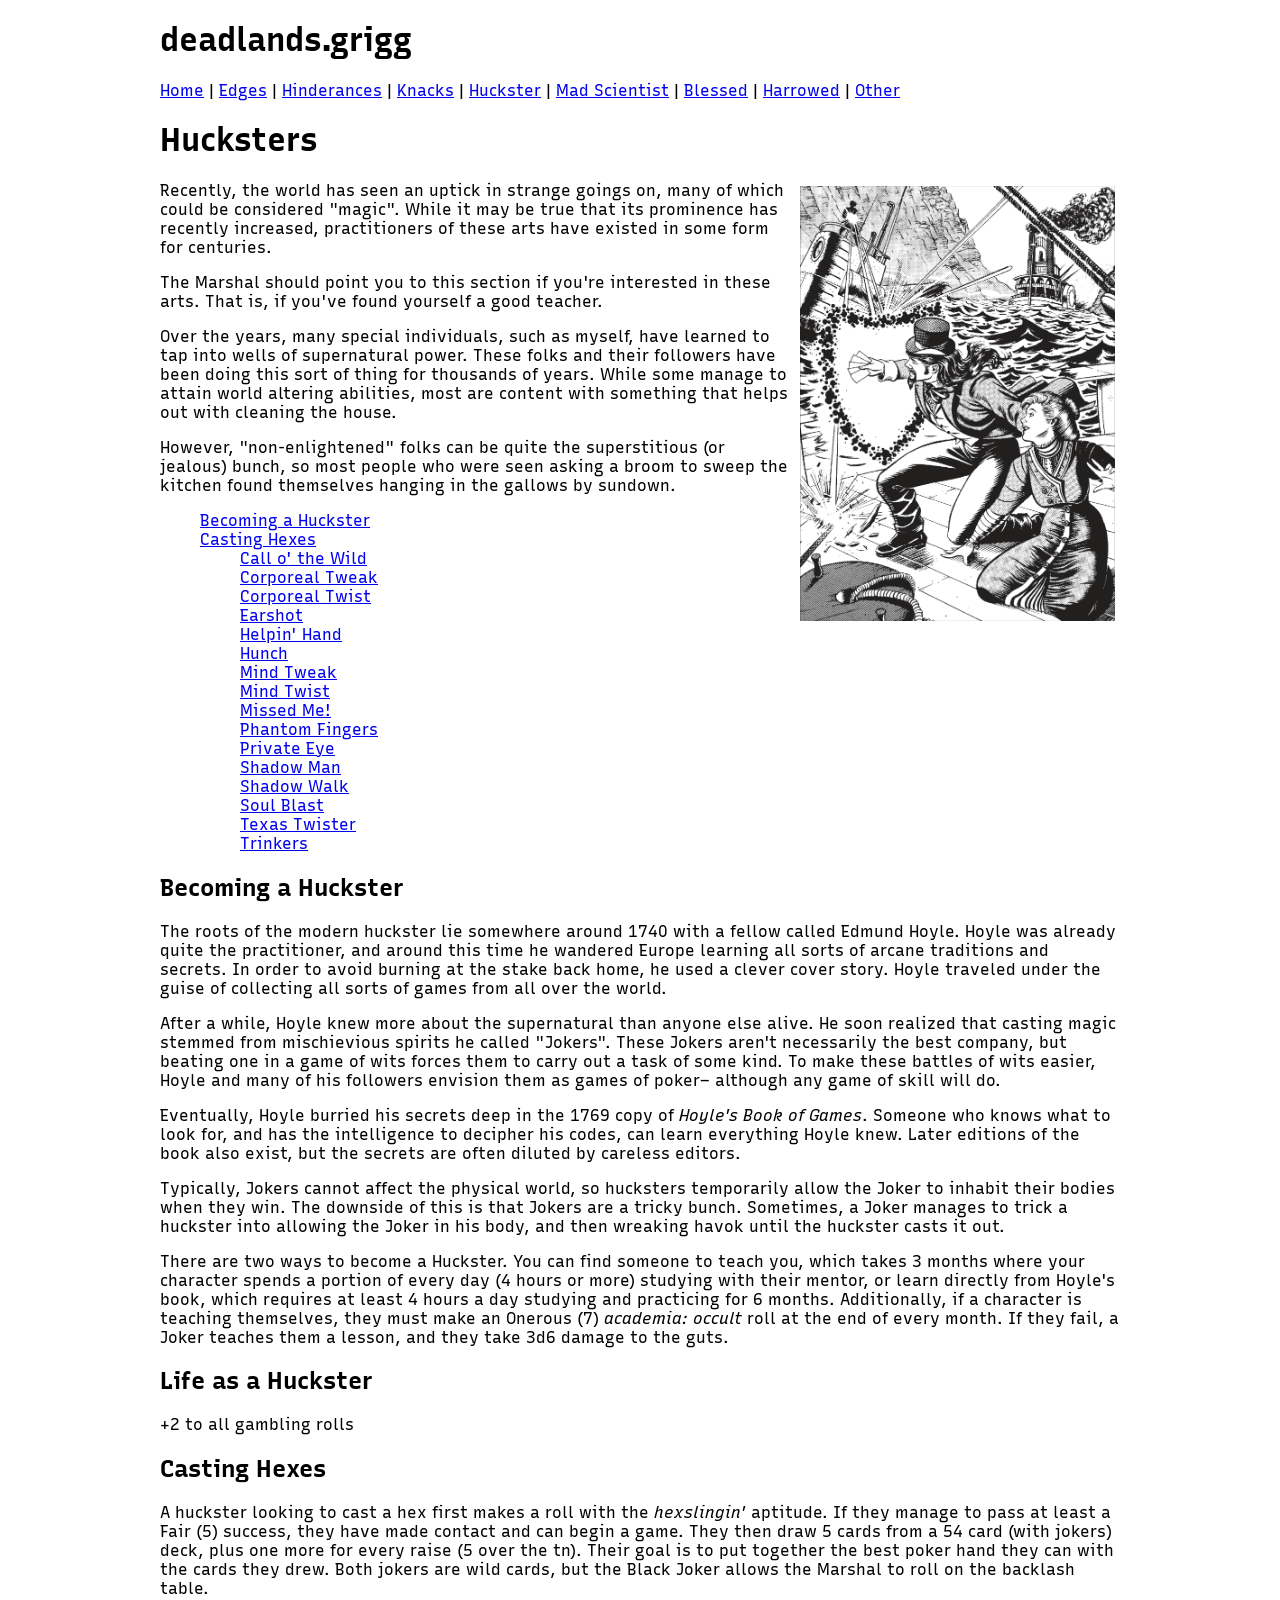
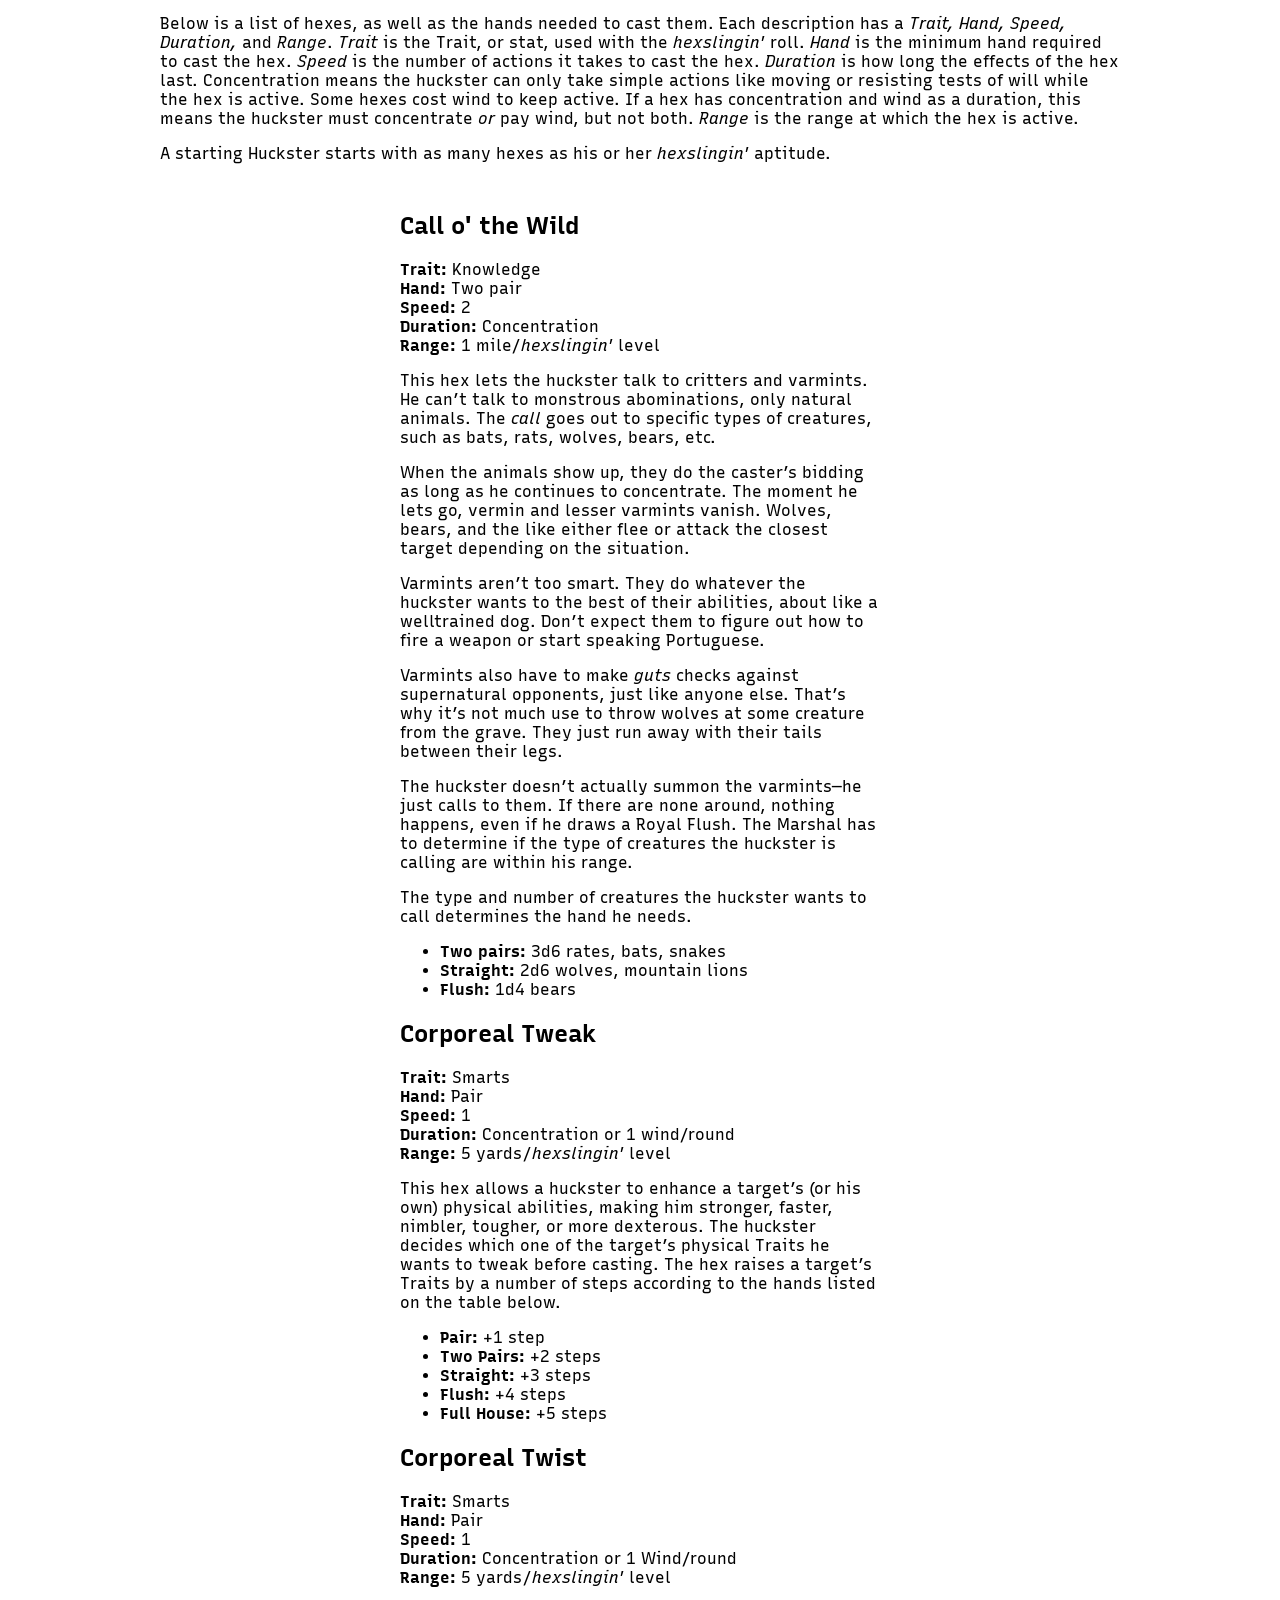
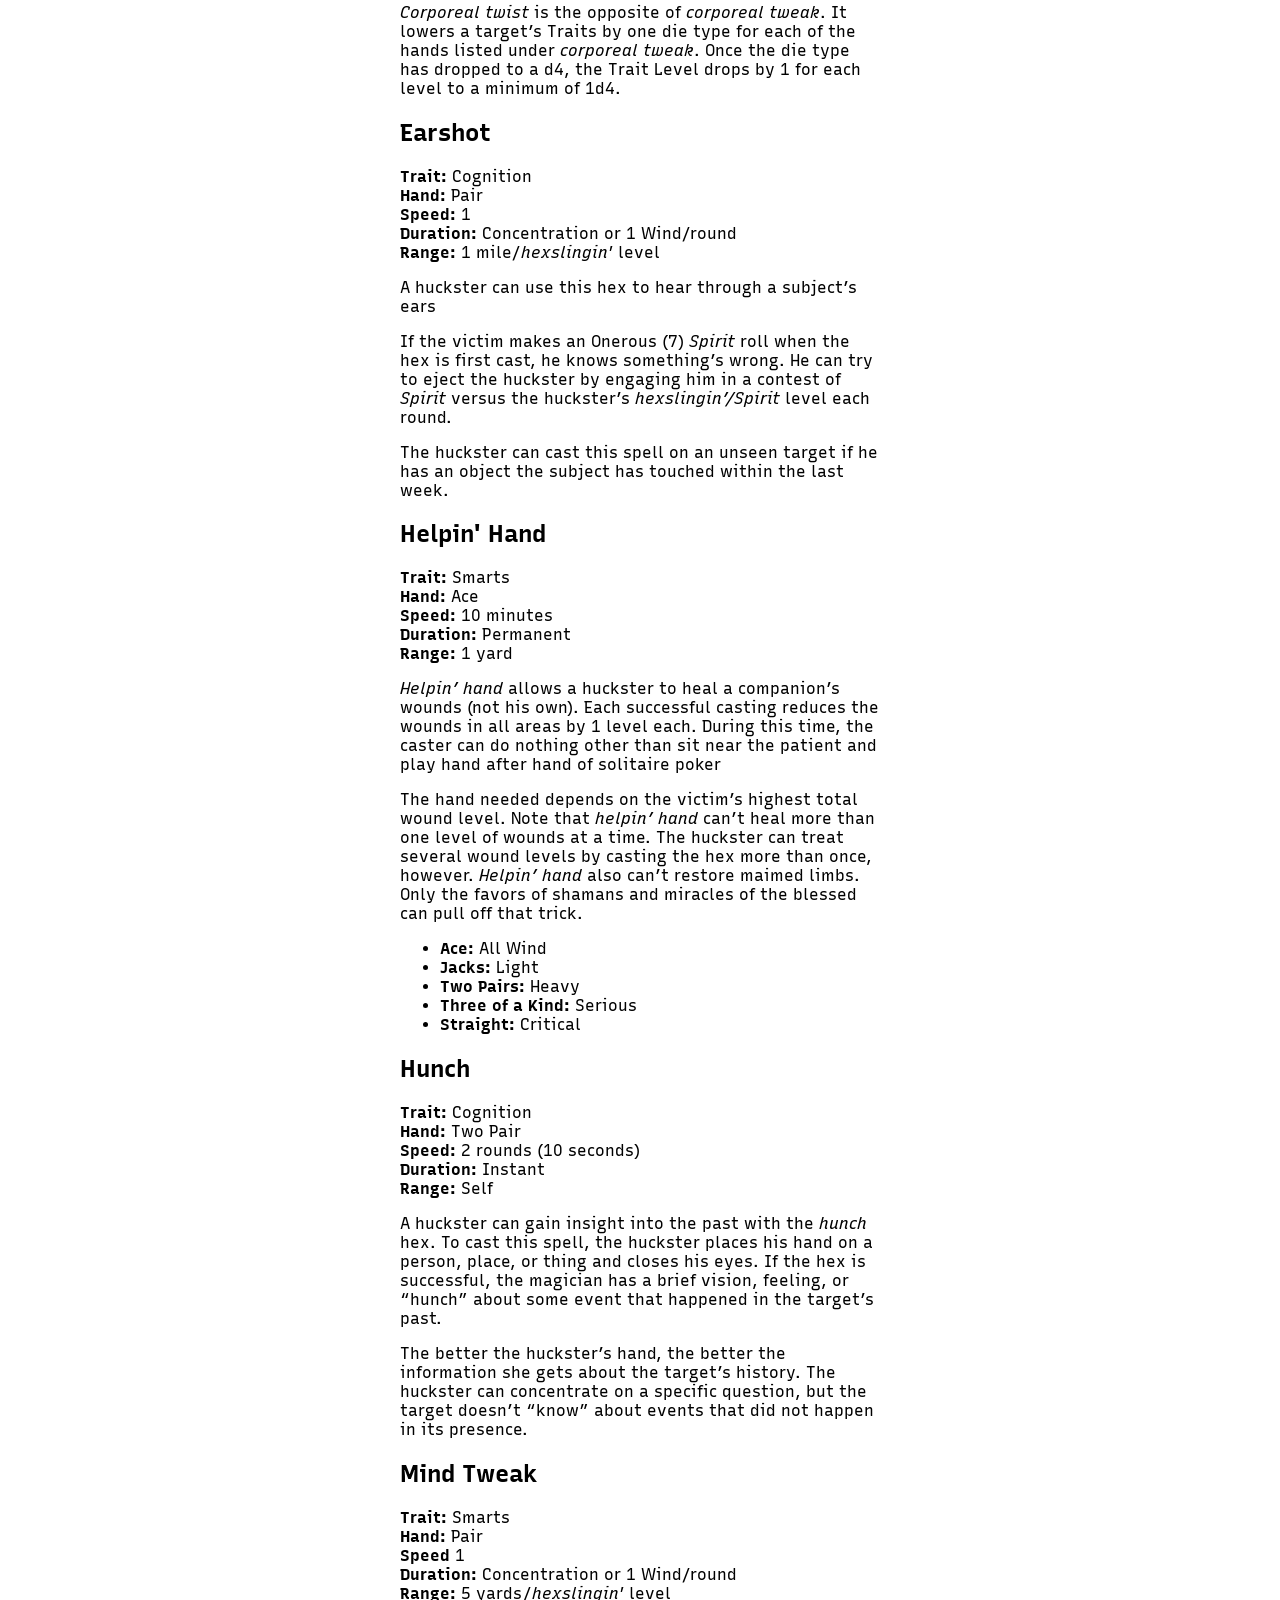
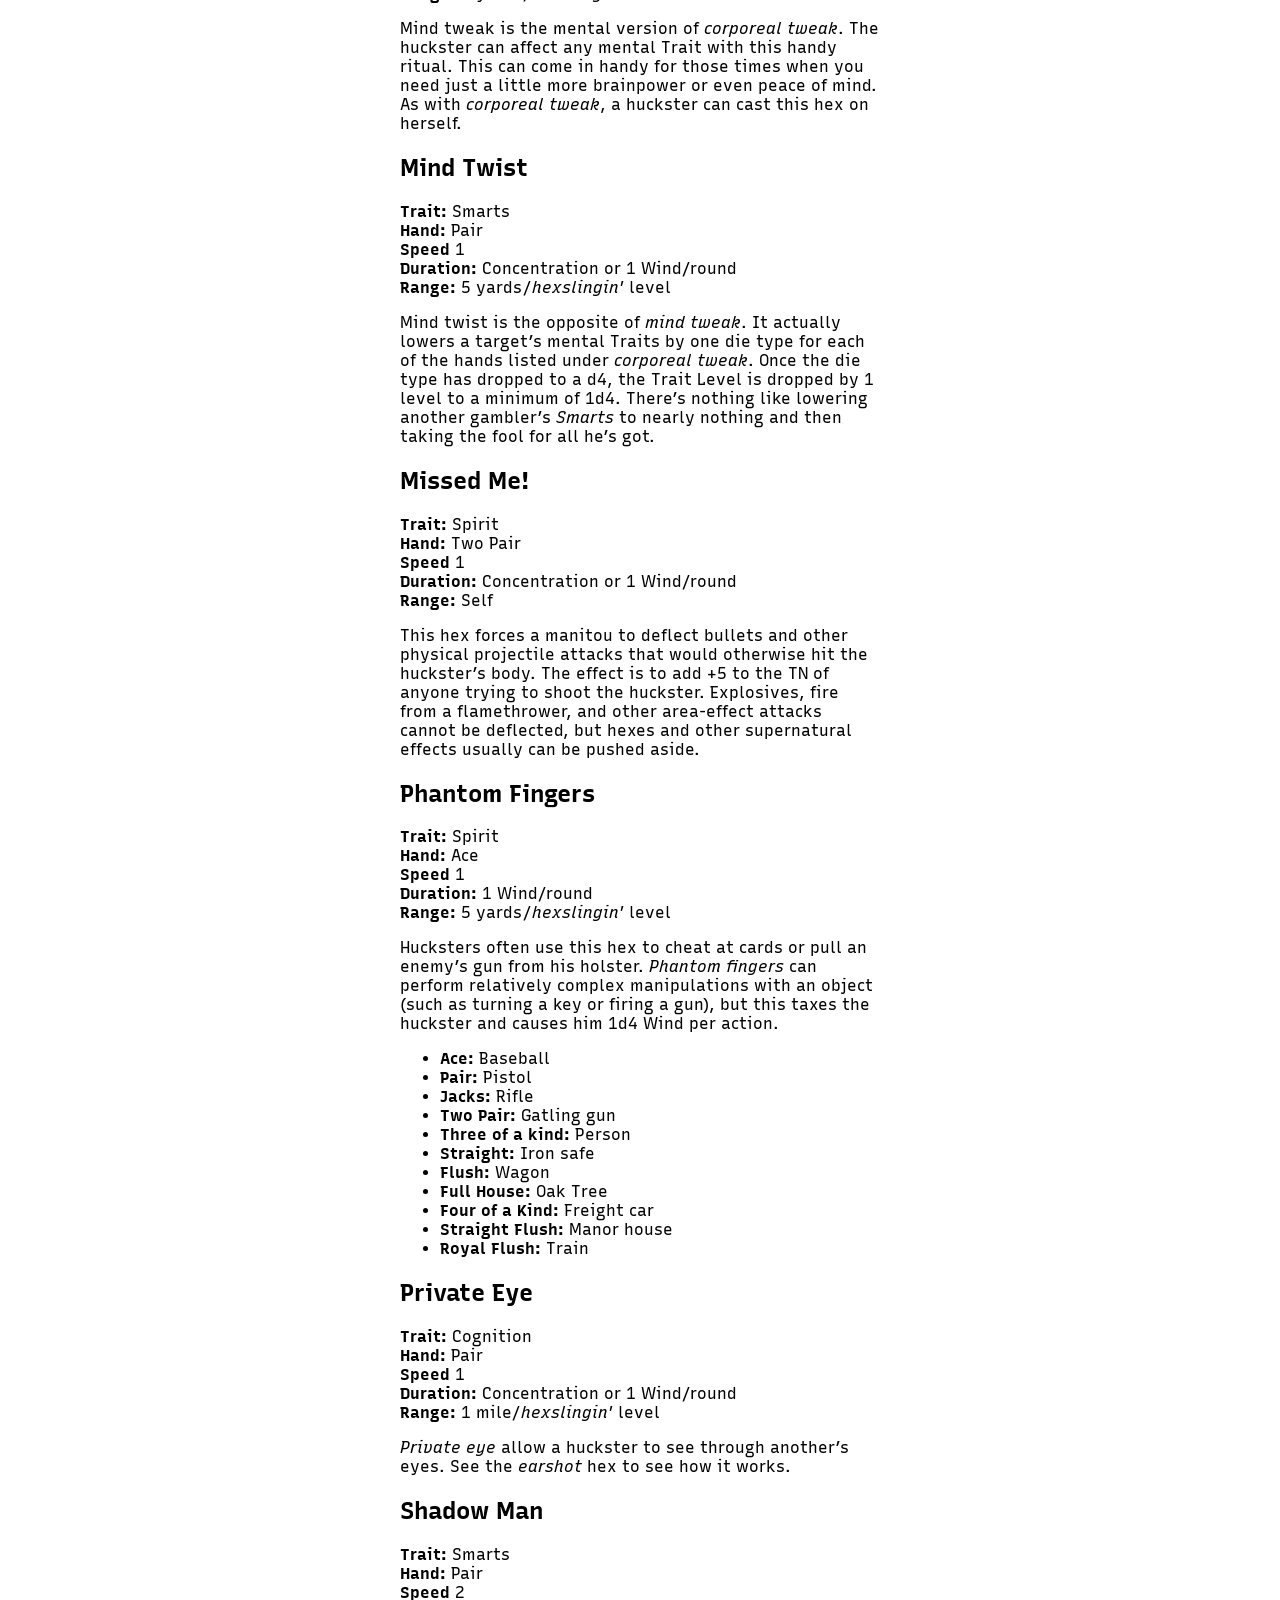
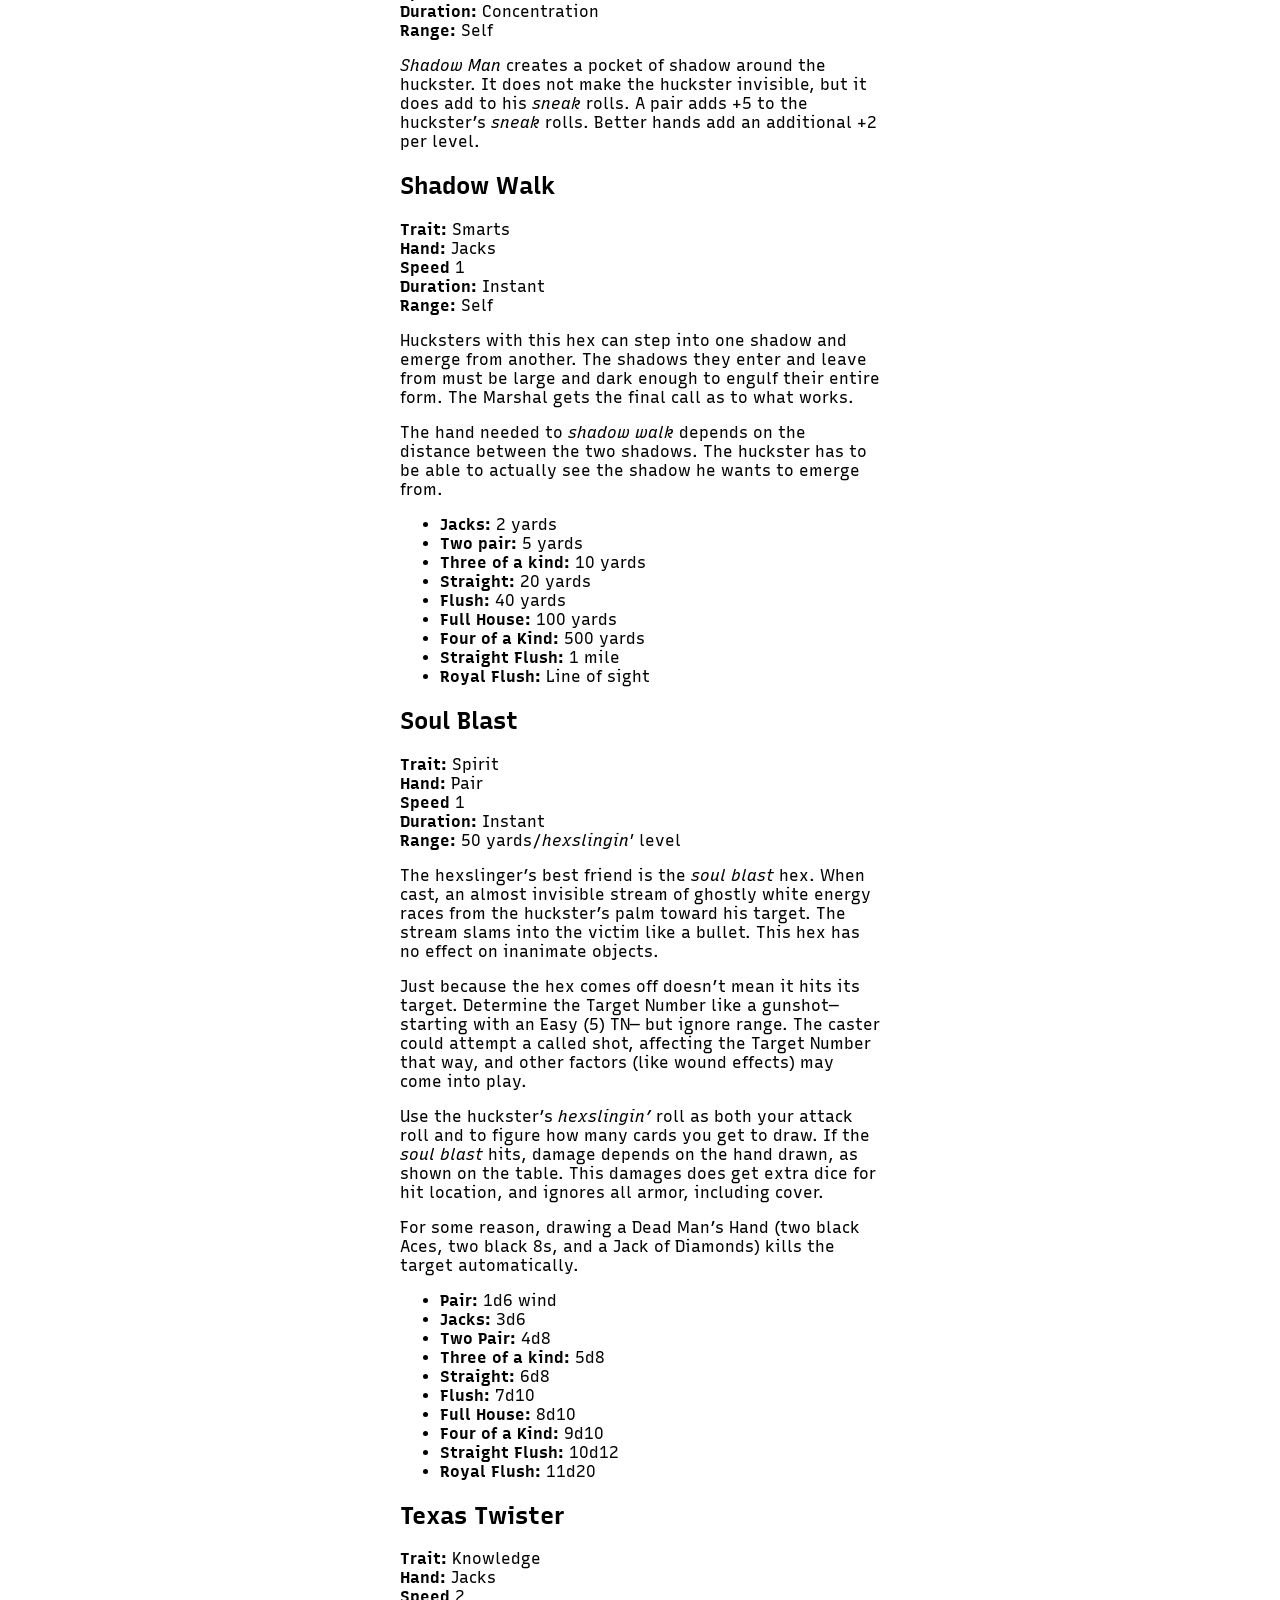
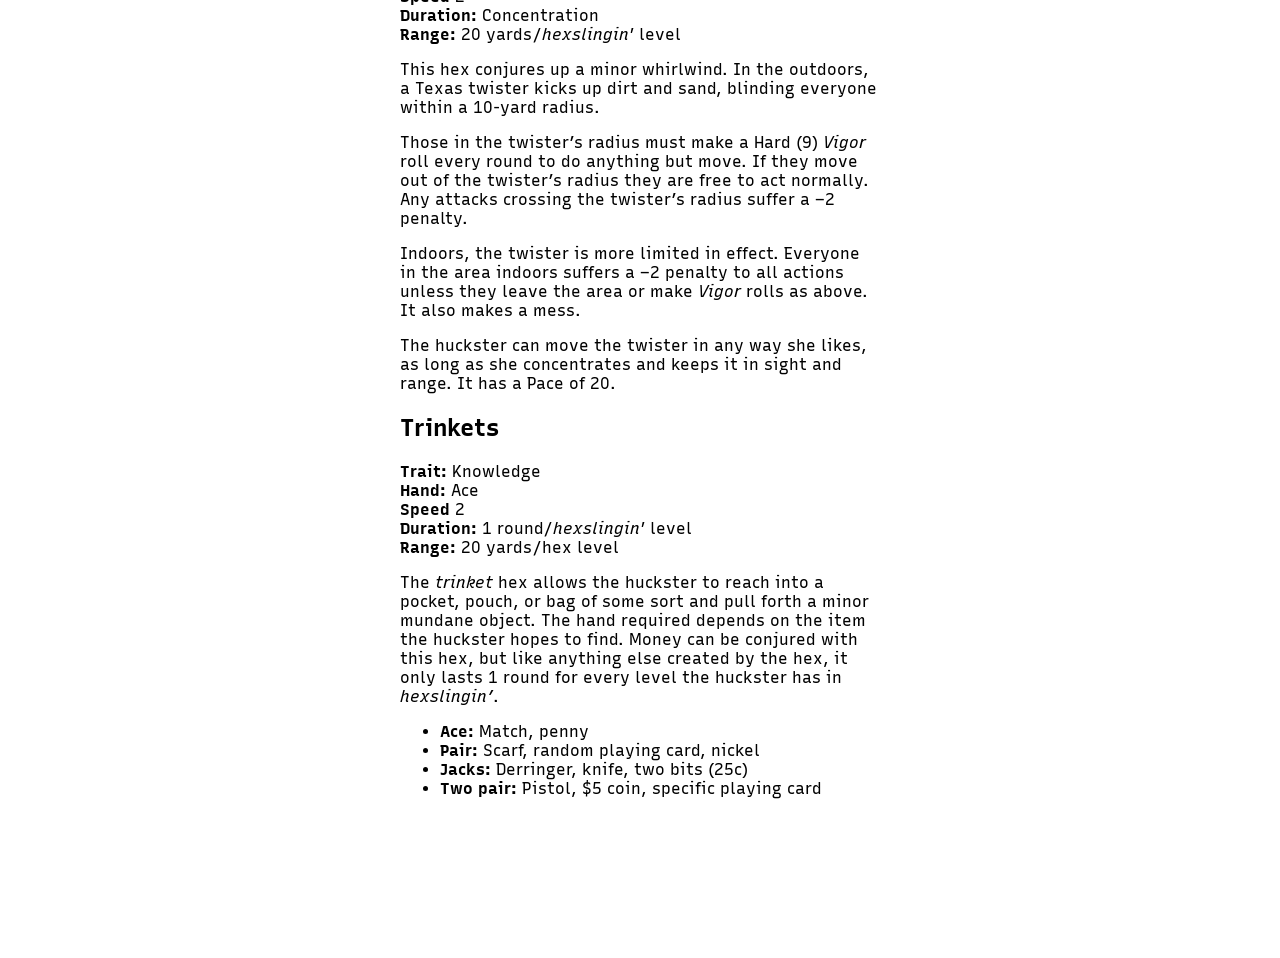
<file: Huckster.html>
<!DOCTYPE html>
<html>
  <head>
    <meta charset="UTF-8">
    <meta name="viewport" content="width=device-width, initial-scale=1.0">
    <title>Huckster | deadlands.grigg</title>
    <link href="style.css" rel="stylesheet" type="text/css" media="all">
  </head>
  <body>
  
    <div class="header">
      <h1> deadlands.grigg </h1>
      <nav class="siteNav">
        <a href="index.html">Home</a>
        |
        <a href="Edges.html">Edges</a>
        |
        <a href="Hinderances.html">Hinderances</a>
        |
        <a href="Knacks.html">Knacks</a>
        |
        <a href="Huckster.html">Huckster</a>
        |
        <a href="Scientist.html">Mad Scientist</a>
        |
        <a href="Blessed.html">Blessed</a>
        |
        <a href="Harrowed.html">Harrowed</a>
        |
        <a href="other.html">Other</a>
      </nav>
    </div>

    <h1> Hucksters </h1>
    <p> <img src="images/huckster1.png" style="float: right; margin: 5px;" alt="A Huckster using a hex to defend a woman from gunfire" width="315"> Recently, the world has seen an uptick in strange goings on, many of which could be considered "magic". While it may be true that its prominence has recently increased, practitioners of these arts have existed in some form for centuries.</p>
    <p> The Marshal should point you to this section if you're interested in these arts. That is, if you've found yourself a good teacher. </p>
    <p> Over the years, many special individuals, such as myself, have learned to tap into wells of supernatural power. These folks and their followers have been doing this sort of thing for thousands of years. While some manage to attain world altering abilities, most are content with something that helps out with cleaning the house.</p>
    <p> However, "non-enlightened" folks can be quite the superstitious (or jealous) bunch, so most people who were seen asking a broom to sweep the kitchen found themselves hanging in the gallows by sundown. </p>

    <ul class="toc">
      <li><a href="#Becoming a Huckster">Becoming a Huckster</a></li>
      <li><a href="#Casting Hexes">Casting Hexes</a></li>
      <ul>
        <li><a href="#Call o the Wild">Call o' the Wild</a></li>
        <li><a href="#Corporeal Tweak">Corporeal Tweak</a></li>
        <li><a href="#Corporeal Twist">Corporeal Twist</a></li>
        <li><a href="#Earshot">Earshot</a></li>
        <li><a href="#Helpin Hand">Helpin' Hand</a></li>
        <li><a href="#Hunch">Hunch</a></li>
        <li><a href="#Mind Tweak">Mind Tweak</a></li>
        <li><a href="#Mind Twist">Mind Twist</a></li>
        <li><a href="#Missed Me">Missed Me!</a></li>
        <li><a href="#Phantom Fingers">Phantom Fingers</a></li>
        <li><a href="#Private Eye">Private Eye</a></li>
        <li><a href="#Shadow Man">Shadow Man</a></li>
        <li><a href="#Shadow Walk">Shadow Walk</a></li>
        <li><a href="#Soul Blast">Soul Blast</a></li>
        <li><a href="#Texas Twister">Texas Twister</a></li>
        <li><a href="#Trinkets">Trinkers</a></li>
      </ul>
    </ul>

    <h2 id="Becoming a Huckster"> Becoming a Huckster </h2>
    <p> The roots of the modern huckster lie somewhere around 1740 with a fellow called Edmund Hoyle. Hoyle was already quite the practitioner, and around this time he wandered Europe learning all sorts of arcane traditions and secrets. In order to avoid burning at the stake back home, he used a clever cover story. Hoyle traveled under the guise of collecting all sorts of games from all over the world.</p>
    <p> After a while, Hoyle knew more about the supernatural than anyone else alive. He soon realized that casting magic stemmed from mischievious spirits he called "Jokers". These Jokers aren't necessarily the best company, but beating one in a game of wits forces them to carry out a task of some kind. To make these battles of wits easier, Hoyle and many of his followers envision them as games of poker– although any game of skill will do. </p>
    <p> Eventually, Hoyle burried his secrets deep in the 1769 copy of <i>Hoyle's Book of Games</i>. Someone who knows what to look for, and has the intelligence to decipher his codes, can learn everything Hoyle knew. Later editions of the book also exist, but the secrets are often diluted by careless editors. </p>
    <p> Typically, Jokers cannot affect the physical world, so hucksters temporarily allow the Joker to inhabit their bodies when they win. The downside of this is that Jokers are a tricky bunch. Sometimes, a Joker manages to trick a huckster into allowing the Joker in his body, and then wreaking havok until the huckster casts it out. </p>
    <p> There are two ways to become a Huckster. You can find someone to teach you, which takes 3 months where your character spends a portion of every day (4 hours or more) studying with their mentor, or learn directly from Hoyle's book, which requires at least 4 hours a day studying and practicing for 6 months. Additionally, if a character is teaching themselves, they must make an Onerous (7) <i>academia: occult</i> roll at the end of every month. If they fail, a Joker teaches them a lesson, and they take 3d6 damage to the guts.</p>

    <h2 id="Life as a Huckster">Life as a Huckster</h2>
    <p> +2 to all gambling rolls </p>

    <h2 id="Casting Hexes"> Casting Hexes </h2>
    <p> A huckster looking to cast a hex first makes a roll with the <i>hexslingin'</i> aptitude. If they manage to pass at least a Fair (5) success, they have made contact and can begin a game. They then draw 5 cards from a 54 card (with jokers) deck, plus one more for every raise (5 over the tn). Their goal is to put together the best poker hand they can with the cards they drew. Both jokers are wild cards, but the Black Joker allows the Marshal to roll on the backlash table. </p>
    <p> Below is a list of hexes, as well as the hands needed to cast them. Each description has a <i>Trait, Hand, Speed, Duration, </i>and <i>Range</i>. <i>Trait</i> is the Trait, or stat, used with the <i>hexslingin'</i> roll. <i>Hand</i> is the minimum hand required to cast the hex. <i>Speed</i> is the number of actions it takes to cast the hex. <i>Duration</i> is how long the effects of the hex last. Concentration means the huckster can only take simple actions like moving or resisting tests of will while the hex is active. Some hexes cost wind to keep active. If a hex has concentration and wind as a duration, this means the huckster must concentrate <i>or</i> pay wind, but not both. <i>Range</i> is the range at which the hex is active.</p>
    <p> A starting Huckster starts with as many hexes as his or her <i>hexslingin'</i> aptitude.</p>

    <div class="powerList">
      <h2 id="Call o the Wild"> Call o' the Wild </h2>
      <p>
        <b>Trait:</b> Knowledge<br>
        <b>Hand:</b> Two pair<br>
        <b>Speed:</b> 2<br>
        <b>Duration:</b> Concentration<br>
        <b>Range:</b> 1 mile/<i>hexslingin'</i> level
      </p>
      <p> This hex lets the huckster talk to critters and varmints. He can’t talk to monstrous abominations, only natural animals. The <i>call</i> goes out to specific types of creatures, such as bats, rats, wolves, bears, etc.</p>
      <p> When the animals show up, they do the caster’s bidding as long as he continues to concentrate. The moment he lets go, vermin and lesser varmints vanish. Wolves, bears, and the like either flee or attack the closest target depending on the situation.</p>
      <p> Varmints aren’t too smart. They do whatever the huckster wants to the best of their abilities, about like a welltrained dog. Don’t expect them to figure out how to fire a weapon or start speaking Portuguese.</p>
      <p> Varmints also have to make<i> guts </i>checks against supernatural opponents, just like anyone else. That’s why it’s not much use to throw wolves at some creature from the grave. They just run away with their tails between their legs.</p>
      <p> The huckster doesn’t actually summon the varmints—he just calls to them. If there are none around, nothing happens, even if he draws a Royal Flush. The Marshal has to determine if the type of creatures the huckster is calling are within his range. </p>
      <p> The type and number of creatures the huckster wants to call determines the hand he needs. </p>
      <ul>
        <li> <b>Two pairs:</b> 3d6 rates, bats, snakes</li>
        <li> <b>Straight:</b> 2d6 wolves, mountain lions</li>
        <li> <b>Flush:</b> 1d4 bears </li>
      </ul>

      <h2 id="Corporeal Tweak"> Corporeal Tweak </h2>
      <p>
        <b>Trait:</b> Smarts<br>
        <b>Hand:</b> Pair<br>
        <b>Speed:</b> 1<br>
        <b>Duration:</b> Concentration or 1 wind/round<br>
        <b>Range:</b> 5 yards/<i>hexslingin'</i> level
      </p>
      <p>This hex allows a huckster to enhance a target’s (or his own) physical abilities, making him stronger, faster, nimbler, tougher, or more dexterous. The huckster decides which one of the target’s physical Traits he wants to tweak before casting. The hex raises a target’s Traits by a number of steps according to the hands listed on the table below.</p>
      <ul>
        <li> <b>Pair:</b> +1 step</li>
        <li> <b>Two Pairs:</b> +2 steps</li>
        <li> <b>Straight:</b> +3 steps</li>
        <li> <b>Flush:</b> +4 steps</li>
        <li> <b>Full House:</b> +5 steps</li>
      </ul>

      <h2 id="Corporeal Twist">Corporeal Twist</h2>
      <p>
        <b>Trait:</b> Smarts<br>
        <b>Hand:</b> Pair<br>
        <b>Speed:</b> 1<br>
        <b>Duration:</b> Concentration or 1 Wind/round<br>
        <b>Range:</b> 5 yards/<i>hexslingin'</i> level
      </p>
      <p> <i>Corporeal twist</i> is the opposite of <i>corporeal tweak</i>. It lowers a target’s Traits by one die type for each of the hands listed under <i>corporeal tweak</i>. Once the die type has dropped to a d4, the Trait Level drops by 1 for each level to a minimum of 1d4.</p>

      <h2 id="Earshot"> Earshot</h2>
      <p>
        <b>Trait:</b> Cognition<br>
        <b>Hand:</b> Pair<br>
        <b>Speed:</b> 1<br>
        <b>Duration:</b> Concentration or 1 Wind/round<br>
        <b>Range:</b> 1 mile/<i>hexslingin'</i> level
      </p>
      <p> A huckster can use this hex to hear through a subject’s ears </p>
      <p> If the victim makes an Onerous (7) <i>Spirit</i> roll when the hex is first cast, he knows something’s wrong. He can try to eject the huckster by engaging him in a contest of <i>Spirit</i> versus the huckster’s <i>hexslingin’/Spirit</i> level each round.</p>
      <p> The huckster can cast this spell on an unseen target if he has an object the subject has touched within the last week.</p>

      <h2 id="Helpin Hand"> Helpin' Hand</h2>
      <p>
        <b>Trait:</b> Smarts<br>
        <b>Hand:</b> Ace<br>
        <b>Speed:</b> 10 minutes<br>
        <b>Duration:</b> Permanent<br>
        <b>Range:</b> 1 yard<br>
      </p>
      <p> <i>Helpin’ hand</i> allows a huckster to heal a companion’s wounds (not his own). Each successful casting reduces the wounds in all areas by 1 level each. During this time, the caster can do nothing other than sit near the patient and play hand after hand of solitaire poker</p>
      <p> The hand needed depends on the victim’s highest total wound level. Note that <i>helpin’ hand</i> can’t heal more than one level of wounds at a time. The huckster can treat several wound levels by casting the hex more than once, however. <i>Helpin’ hand</i> also can’t restore maimed limbs. Only the favors of shamans and miracles of the blessed can pull off that trick.</p>
      <ul>
        <li> <b>Ace:</b> All Wind</li>
        <li> <b>Jacks:</b> Light</li>
        <li> <b>Two Pairs:</b> Heavy</li>
        <li> <b>Three of a Kind:</b> Serious</li>
        <li> <b>Straight:</b> Critical</li>
      </ul>

      <h2 id="Hunch"> Hunch</h2>
      <p>
        <b>Trait:</b> Cognition<br>
        <b>Hand:</b> Two Pair<br>
        <b>Speed:</b> 2 rounds (10 seconds)<br>
        <b>Duration:</b> Instant<br>
        <b>Range:</b> Self
      </p>
      <p> A huckster can gain insight into the past with the <i>hunch</i> hex. To cast this spell, the huckster places his hand on a person, place, or thing and closes his eyes. If the hex is successful, the magician has a brief vision, feeling, or “hunch” about some event that happened in the target’s past.</p>
      <p> The better the huckster’s hand, the better the information she gets about the target’s history. The huckster can concentrate on a specific question, but the target doesn’t “know” about events that did not happen in its presence.</p>

      <h2 id="Mind Tweak"> Mind Tweak</h2>
      <p>
        <b>Trait:</b> Smarts<br>
        <b>Hand:</b> Pair<br>
        <b>Speed</b> 1<br>
        <b>Duration:</b> Concentration or 1 Wind/round<br>
        <b>Range:</b> 5 yards/<i>hexslingin'</i> level
      </p>
      <p> Mind tweak is the mental version of <i>corporeal tweak</i>. The huckster can affect any mental Trait with this handy ritual. This can come in handy for those times when you need just a little more brainpower or even peace of mind. As with <i>corporeal tweak</i>, a huckster can cast this hex on herself. </p>

      <h2 id="Mind Twist"> Mind Twist</h2>
      <p>
        <b>Trait:</b> Smarts<br>
        <b>Hand:</b> Pair<br>
        <b>Speed</b> 1<br>
        <b>Duration:</b> Concentration or 1 Wind/round<br>
        <b>Range:</b> 5 yards/<i>hexslingin'</i> level
      </p>
      <p> Mind twist is the opposite of <i>mind tweak</i>. It actually lowers a target’s mental Traits by one die type for each of the hands listed under <i>corporeal tweak</i>. Once the die type has dropped to a d4, the Trait Level is dropped by 1 level to a minimum of 1d4. There’s nothing like lowering another gambler’s <i>Smarts</i> to nearly nothing and then taking the fool for all he’s got.</p>

      <h2 id="Missed Me"> Missed Me! </h2>
      <p>
        <b>Trait:</b> Spirit<br>
        <b>Hand:</b> Two Pair<br>
        <b>Speed</b> 1<br>
        <b>Duration:</b> Concentration or 1 Wind/round<br>
        <b>Range:</b> Self
      </p>
      <p> This hex forces a manitou to deflect bullets and other physical projectile attacks that would otherwise hit the huckster’s body. The effect is to add +5 to the TN of anyone trying to shoot the huckster. Explosives, fire from a flamethrower, and other area-effect attacks cannot be deflected, but hexes and other supernatural effects usually can be pushed aside.</p>

      <h2 id="Phantom Fingers">Phantom Fingers</h2>
      <p>
        <b>Trait:</b> Spirit<br>
        <b>Hand:</b> Ace<br>
        <b>Speed</b> 1<br>
        <b>Duration:</b> 1 Wind/round<br>
        <b>Range:</b> 5 yards/<i>hexslingin'</i> level
      </p>
      <p> Hucksters often use this hex to cheat at cards or pull an enemy’s gun from his holster. <i>Phantom fingers</i> can perform relatively complex manipulations with an object (such as turning a key or firing a gun), but this taxes the huckster and causes him 1d4 Wind per action. </p>
      <ul>
        <li> <b>Ace:</b> Baseball</li>
        <li> <b>Pair:</b> Pistol</li>
        <li> <b>Jacks:</b> Rifle</li>
        <li> <b>Two Pair:</b> Gatling gun</li>
        <li> <b>Three of a kind:</b> Person</li>
        <li> <b>Straight:</b> Iron safe</li>
        <li> <b>Flush:</b> Wagon</li>
        <li> <b>Full House:</b> Oak Tree</li>
        <li> <b>Four of a Kind:</b> Freight car</li>
        <li> <b>Straight Flush:</b> Manor house</li>
        <li> <b>Royal Flush:</b> Train</li>
      </ul>

      <h2 id="Private Eye">Private Eye</h2>
      <p>
        <b>Trait:</b> Cognition<br>
        <b>Hand:</b> Pair<br>
        <b>Speed</b> 1<br>
        <b>Duration:</b> Concentration or 1 Wind/round<br>
        <b>Range:</b> 1 mile/<i>hexslingin'</i> level
      </p>
      <p> <i>Private eye</i> allow a huckster to see through another’s eyes. See the <i>earshot </i>hex to see how it works.</p>

      <h2 id="Shadow Man">Shadow Man</h2>
      <p>
        <b>Trait:</b> Smarts<br>
        <b>Hand:</b> Pair<br>
        <b>Speed</b> 2<br>
        <b>Duration:</b> Concentration<br>
        <b>Range:</b> Self
      </p>
      <p> <i>Shadow Man</i> creates a pocket of shadow around the huckster. It does not make the huckster invisible, but it does add to his <i>sneak</i> rolls. A pair adds +5 to the huckster’s <i>sneak</i> rolls. Better hands add an additional +2 per level.</p>

      <h2 id="Shadow Walk">Shadow Walk</h2>
      <p>
        <b>Trait:</b> Smarts<br>
        <b>Hand:</b> Jacks<br>
        <b>Speed</b> 1<br>
        <b>Duration:</b> Instant<br>
        <b>Range:</b> Self
      </p>
      <p> Hucksters with this hex can step into one shadow and emerge from another. The shadows they enter and leave from must be large and dark enough to engulf their entire form. The Marshal gets the final call as to what works.</p>
      <p> The hand needed to <i>shadow walk</i> depends on the distance between the two shadows. The huckster has to be able to actually see the shadow he wants to emerge from.</p>
      <ul>
        <li> <b>Jacks:</b> 2 yards</li>
        <li> <b>Two pair:</b> 5 yards</li>
        <li> <b>Three of a kind:</b> 10 yards</li>
        <li> <b>Straight:</b> 20 yards</li>
        <li> <b>Flush:</b> 40 yards</li>
        <li> <b>Full House:</b> 100 yards</li>
        <li> <b>Four of a Kind:</b> 500 yards</li>
        <li> <b>Straight Flush:</b> 1 mile</li>
        <li> <b>Royal Flush:</b> Line of sight</li>
      </ul>

      <h2 id="Soul Blast">Soul Blast</h2>
      <p>
        <b>Trait:</b> Spirit<br>
        <b>Hand:</b> Pair<br>
        <b>Speed</b> 1<br>
        <b>Duration:</b> Instant<br>
        <b>Range:</b> 50 yards/<i>hexslingin'</i> level
      </p>
      <p> The hexslinger’s best friend is the <i>soul blast</i> hex. When cast, an almost invisible stream of ghostly white energy races from the huckster’s palm toward his target. The stream slams into the victim like a bullet. This hex has no effect on inanimate objects.</p>
      <p> Just because the hex comes off doesn’t mean it hits its target. Determine the Target Number like a gunshot— starting with an Easy (5) TN— but ignore range. The caster could attempt a called shot, affecting the Target Number that way, and other factors (like wound effects) may come into play.</p>
      <p> Use the huckster’s <i>hexslingin’</i> roll as both your attack roll and to figure how many cards you get to draw. If the <i>soul blast</i> hits, damage depends on the hand drawn, as shown on the table. This damages does get extra dice for hit location, and ignores all armor, including cover.</p>
      <p> For some reason, drawing a Dead Man’s Hand (two black Aces, two black 8s, and a Jack of Diamonds) kills the target automatically.</p>
      <ul>
        <li> <b>Pair:</b> 1d6 wind</li>
        <li> <b>Jacks:</b> 3d6</li>
        <li> <b>Two Pair:</b> 4d8</li>
        <li> <b>Three of a kind:</b> 5d8</li>
        <li> <b>Straight:</b> 6d8</li>
        <li> <b>Flush:</b> 7d10</li>
        <li> <b>Full House:</b> 8d10</li>
        <li> <b>Four of a Kind:</b> 9d10</li>
        <li> <b>Straight Flush:</b> 10d12</li>
        <li> <b>Royal Flush:</b> 11d20</li>
      </ul>

      <h2 id="Texas Twister">Texas Twister</h2>
      <p>
        <b>Trait:</b> Knowledge<br>
        <b>Hand:</b> Jacks<br>
        <b>Speed</b> 2<br>
        <b>Duration:</b> Concentration<br>
        <b>Range:</b> 20 yards/<i>hexslingin'</i> level
      </p>
      <p> This hex conjures up a minor whirlwind. In the outdoors, a Texas twister kicks up dirt and sand, blinding everyone within a 10-yard radius.</p>
      <p> Those in the twister’s radius must make a Hard (9) <i>Vigor</i> roll every round to do anything but move. If they move out of the twister’s radius they are free to act normally. Any attacks crossing the twister’s radius suffer a –2 penalty.</p>
      <p> Indoors, the twister is more limited in effect. Everyone in the area indoors suffers a –2 penalty to all actions unless they leave the area or make <i>Vigor</i> rolls as above. It also makes a mess.</p>
      <p> The huckster can move the twister in any way she likes, as long as she concentrates and keeps it in sight and range. It has a Pace of 20.</p>

      <h2 id="Trinkets">Trinkets</h2>
      <p>
        <b>Trait:</b> Knowledge<br>
        <b>Hand:</b> Ace<br>
        <b>Speed</b> 2<br>
        <b>Duration:</b> 1 round/<i>hexslingin'</i> level<br>
        <b>Range:</b> 20 yards/hex level
      </p>
      <p> The <i>trinket</i> hex allows the huckster to reach into a pocket, pouch, or bag of some sort and pull forth a minor mundane object. The hand required depends on the item the huckster hopes to find. Money can be conjured with this hex, but like anything else created by the hex, it only lasts 1 round for every level the huckster has in <i>hexslingin’</i>.</p>
      <ul>
        <li> <b>Ace:</b> Match, penny</li>
        <li> <b>Pair:</b> Scarf, random playing card, nickel</li>
        <li> <b>Jacks:</b> Derringer, knife, two bits (25c)</li>
        <li> <b>Two pair:</b> Pistol, $5 coin, specific playing card</li>
      </ul>
  
  </body>
</html>
</file>
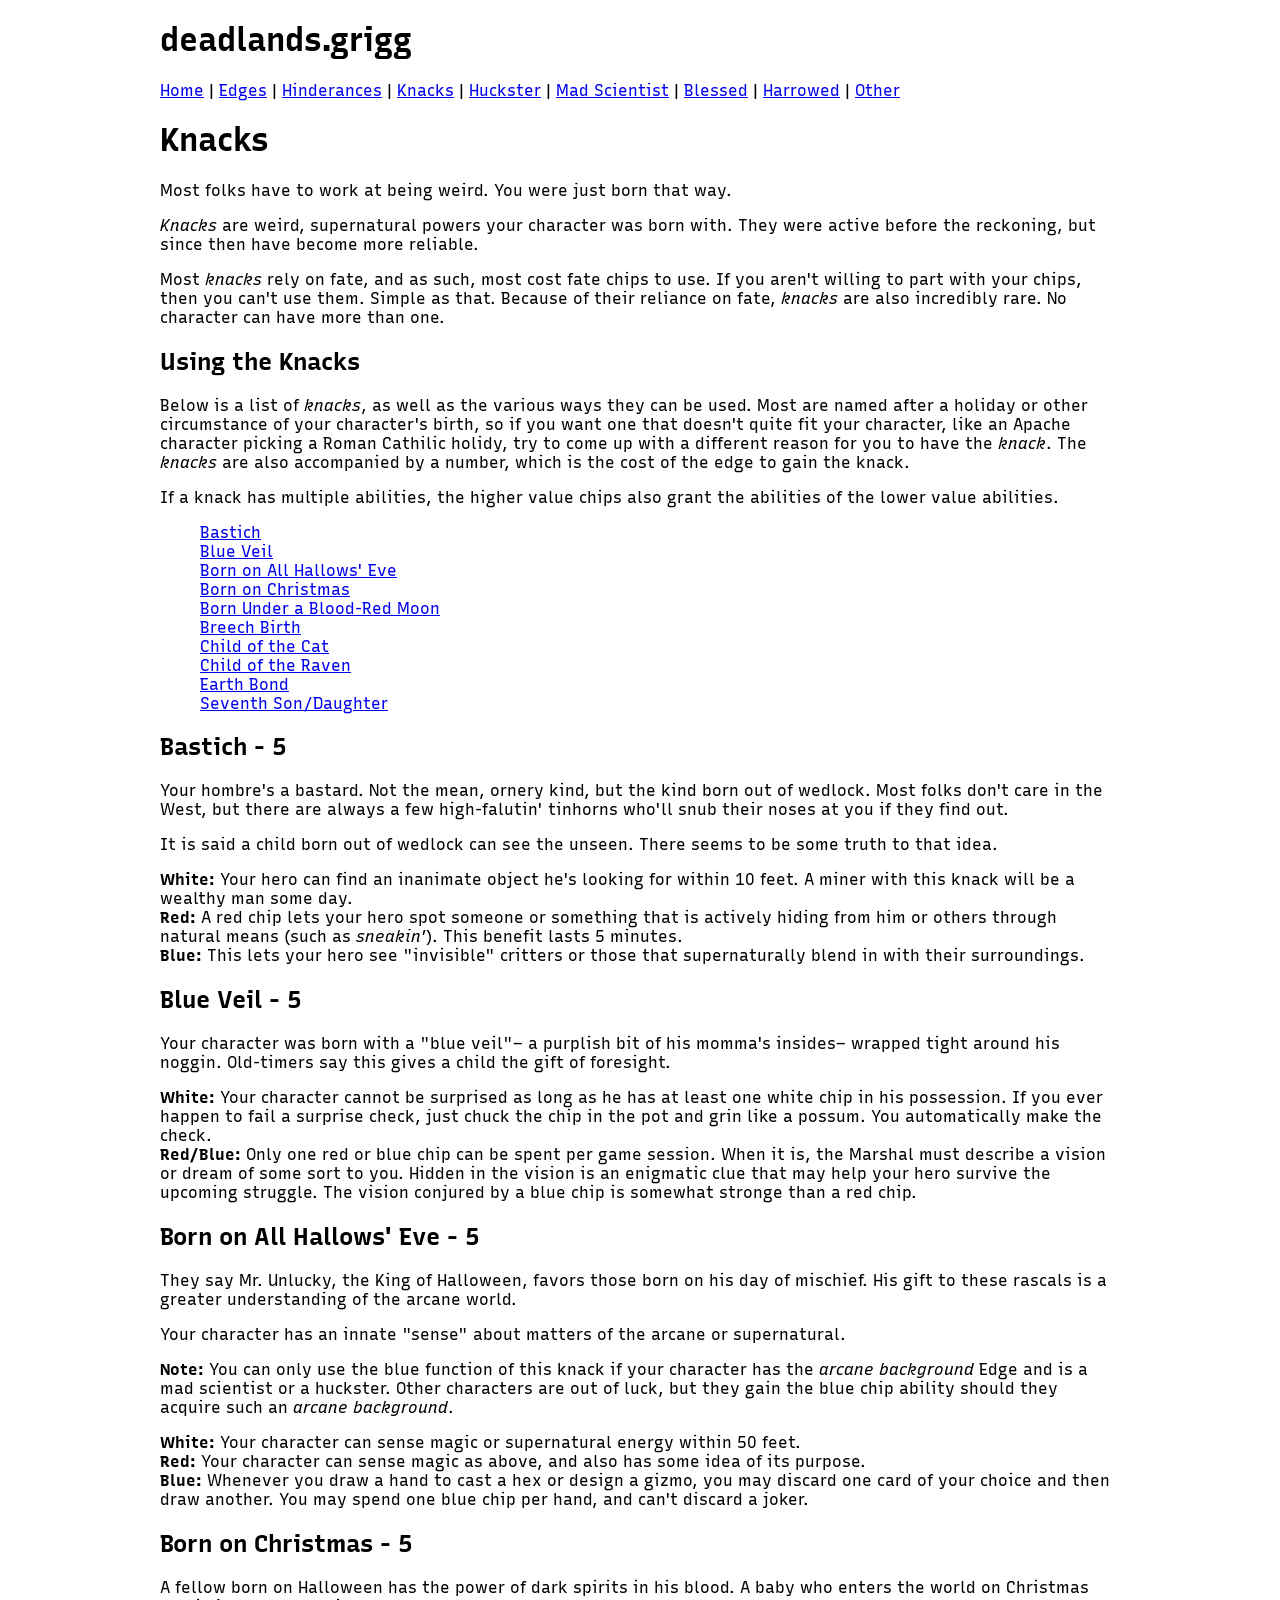
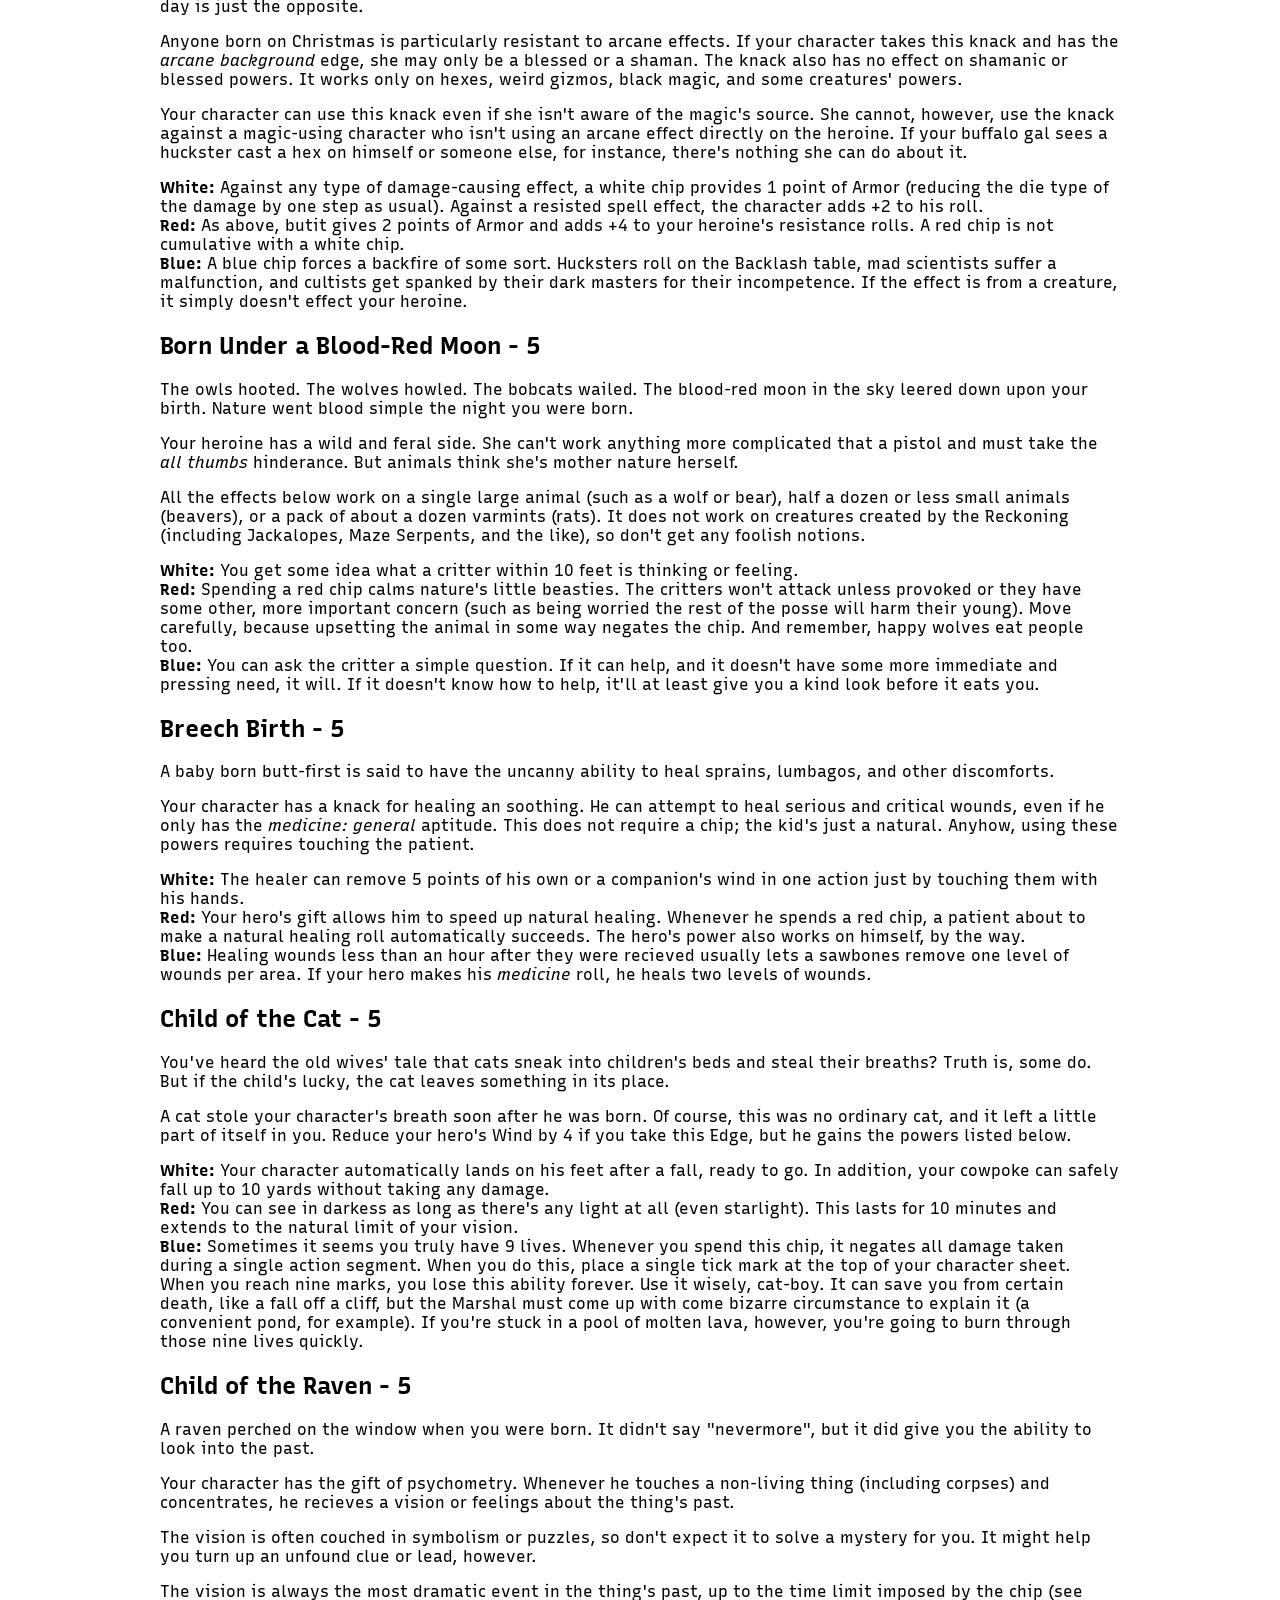
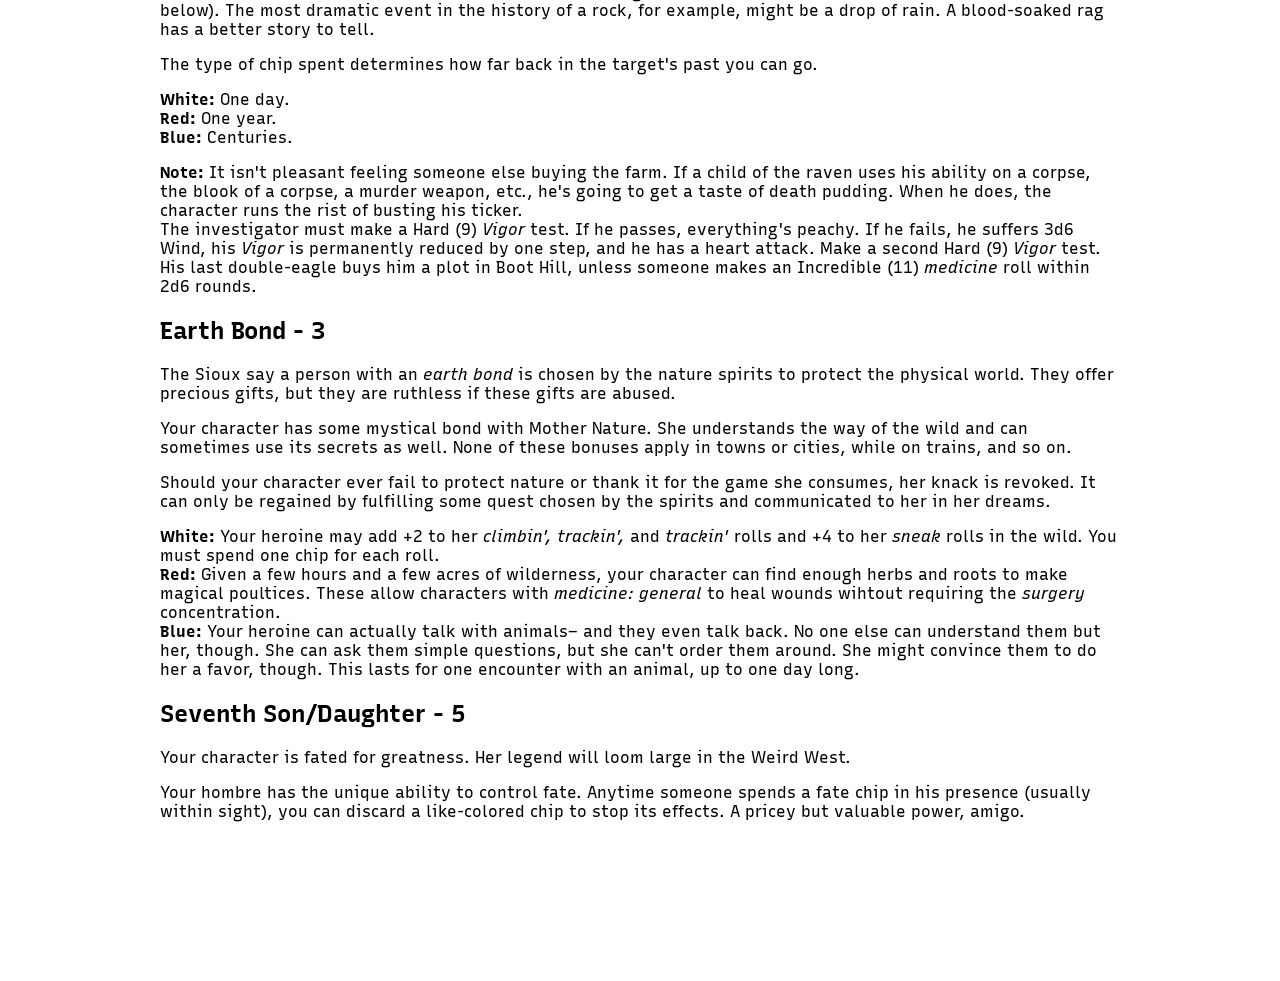
<file: Knacks.html>
<!DOCTYPE html>
<html>
  <head>
    <meta charset="UTF-8">
    <meta name="viewport" content="width=device-width, initial-scale=1.0">
    <title>Knacks | deadlands.grigg</title>
    <link href="style.css" rel="stylesheet" type="text/css" media="all">
  </head>
  <body>
  
    <div class="header">
      <h1> deadlands.grigg </h1>
      <nav class="siteNav">
        <a href="index.html">Home</a>
        |
        <a href="Edges.html">Edges</a>
        |
        <a href="Hinderances.html">Hinderances</a>
        |
        <a href="Knacks.html">Knacks</a>
        |
        <a href="Huckster.html">Huckster</a>
        |
        <a href="Scientist.html">Mad Scientist</a>
        |
        <a href="Blessed.html">Blessed</a>
        |
        <a href="Harrowed.html">Harrowed</a>
        |
        <a href="other.html">Other</a>
      </nav>
    </div>

    <h1> Knacks </h1>
    
    <p> Most folks have to work at being weird. You were just born that way. </p>
    <p> <i>Knacks</i> are weird, supernatural powers your character was born with. They were active before the reckoning, but since then have become more reliable. </p>
    <p> Most <i>knacks</i> rely on fate, and as such, most cost fate chips to use. If you aren't willing to part with your chips, then you can't use them. Simple as that. Because of their reliance on fate, <i>knacks</i> are also incredibly rare. No character can have more than one. </p>
    
    <h2> Using the Knacks </h2>
    <p> Below is a list of <i>knacks</i>, as well as the various ways they can be used. Most are named after a holiday or other circumstance of your character's birth, so if you want one that doesn't quite fit your character, like an Apache character picking a Roman Cathilic holidy, try to come up with a different reason for you to have the <i>knack</i>. The <i>knacks</i> are also accompanied by a number, which is the cost of the edge to gain the knack.</p>
    <p> If a knack has multiple abilities, the higher value chips also grant the abilities of the lower value abilities.

    <ul class="toc">
      <li> <a href="#Bastich">Bastich</a></li>
      <li> <a href="#Blue Veil">Blue Veil</a></li>
      <li> <a href="#Born on All Hallows Eve">Born on All Hallows' Eve</a></li>
      <li> <a href="#Born on Christmas">Born on Christmas</a></li>
      <li> <a href="#Born Under a Blood-Red Moon">Born Under a Blood-Red Moon</a></li>
      <li> <a href="#Breech Birth">Breech Birth</a></li>
      <li> <a href="#Child of the Cat">Child of the Cat</a></li>
      <li> <a href="#Child of the Raven">Child of the Raven</a></li>
      <li> <a href="#Earth Bond">Earth Bond</a></li>
      <li> <a href="#Seventh Son">Seventh Son/Daughter</a></li>
    </ul>

    <h2 id="Bastich">Bastich - 5</h2>
    <p> Your hombre's a bastard. Not the mean, ornery kind, but the kind born out of wedlock. Most folks don't care in the West, but there are always a few high-falutin' tinhorns who'll snub their noses at you if they find out. </p>
    <p> It is said a child born out of wedlock can see the unseen. There seems to be some truth to that idea.</p>
    <p> 
      <b>White:</b> Your hero can find an inanimate object he's looking for within 10 feet. A miner with this knack will be a wealthy man some day.<br>
      <b>Red:</b> A red chip lets your hero spot someone or something that is actively hiding from him or others through natural means (such as <i>sneakin'</i>). This benefit lasts 5 minutes.<br>
      <b>Blue:</b> This lets your hero see "invisible" critters or those that supernaturally blend in with their surroundings.
    </p>

    <h2 id="Blue Veil">Blue Veil - 5</h2>
    <p> Your character was born with a "blue veil"– a purplish bit of his momma's insides– wrapped tight around his noggin. Old-timers say this gives a child the gift of foresight.</p>
    <p> 
      <b>White:</b> Your character cannot be surprised as long as he has at least one white chip in his possession. If you ever happen to fail a surprise check, just chuck the chip in the pot and grin like a possum. You automatically make the check. <br>
      <b>Red/Blue:</b> Only one red or blue chip can be spent per game session. When it is, the Marshal must describe a vision or dream of some sort to you. Hidden in the vision is an enigmatic clue that may help your hero survive the upcoming struggle. The vision conjured by a blue chip is somewhat stronge than a red chip.
    </p>

    <h2 id="Born on All Hallows Eve">Born on All Hallows' Eve - 5</h2>
    <p> They say Mr. Unlucky, the King of Halloween, favors those born on his day of mischief. His gift to these rascals is a greater understanding of the arcane world. </p>
    <p> Your character has an innate "sense" about matters of the arcane or supernatural. </p>
    <p> <b>Note:</b> You can only use the blue function of this knack if your character has the <i>arcane background</i> Edge and is a mad scientist or a huckster. Other characters are out of luck, but they gain the blue chip ability should they acquire such an <i>arcane background</i>.</p>
    <p>
      <b>White:</b> Your character can sense magic or supernatural energy within 50 feet.<br>
      <b>Red:</b> Your character can sense magic as above, and also has some idea of its purpose.<br>
      <b>Blue:</b> Whenever you draw a hand to cast a hex or design a gizmo, you may discard one card of your choice and then draw another. You may spend one blue chip per hand, and can't discard a joker.
    </p>

    <h2 id="Born on Christmas">Born on Christmas - 5</h2>
    <p> A fellow born on Halloween has the power of dark spirits in his blood. A baby who enters the world on Christmas day is just the opposite. </p>
    <p> Anyone born on Christmas is particularly resistant to arcane effects. If your character takes this knack and has the <i>arcane background</i> edge, she may only be a blessed or a shaman. The knack also has no effect on shamanic or blessed powers. It works only on hexes, weird gizmos, black magic, and some creatures' powers. </p>
    <p> Your character can use this knack even if she isn't aware of the magic's source. She cannot, however, use the knack against a magic-using character who isn't using an arcane effect directly on the heroine. If your buffalo gal sees a huckster cast a hex on himself or someone else, for instance, there's nothing she can do about it. </p>
    <p>
      <b>White:</b> Against any type of damage-causing effect, a white chip provides 1 point of Armor (reducing the die type of the damage by one step as usual). Against a resisted spell effect, the character adds +2 to his roll.<br>
      <b>Red:</b> As above, butit gives 2 points of Armor and adds +4 to your heroine's resistance rolls. A red chip is not cumulative with a white chip.<br>
      <b>Blue:</b> A blue chip forces a backfire of some sort. Hucksters roll on the Backlash table, mad scientists suffer a malfunction, and cultists get spanked by their dark masters for their incompetence. If the effect is from a creature, it simply doesn't effect your heroine.
    </p>

    <h2 id="Born Under a Blood-Red Moon">Born Under a Blood-Red Moon - 5</h2>
    <p> The owls hooted. The wolves howled. The bobcats wailed. The blood-red moon in the sky leered down upon your birth. Nature went blood simple the night you were born.</p>
    <p> Your heroine has a wild and feral side. She can't work anything more complicated that a pistol and must take the <i>all thumbs</i> hinderance. But animals think she's mother nature herself.</p>
    <p> All the effects below work on a single large animal (such as a wolf or bear), half a dozen or less small animals (beavers), or a pack of about a dozen varmints (rats). It does not work on creatures created by the Reckoning (including Jackalopes, Maze Serpents, and the like), so don't get any foolish notions. </p>
    <p>
      <b>White:</b> You get some idea what a critter within 10 feet is thinking or feeling.<br>
      <b>Red:</b> Spending a red chip calms nature's little beasties. The critters won't attack unless provoked or they have some other, more important concern (such as being worried the rest of the posse will harm their young). Move carefully, because upsetting the animal in some way negates the chip. And remember, happy wolves eat people too.<br>
      <b>Blue:</b> You can ask the critter a simple question. If it can help, and it doesn't have some more immediate and pressing need, it will. If it doesn't know how to help, it'll at least give you a kind look before it eats you. 
    </p>

    <h2 id="Breech Birth">Breech Birth - 5</h2>
    <p> A baby born butt-first is said to have the uncanny ability to heal sprains, lumbagos, and other discomforts. </p>
    <p> Your character has a knack for healing an soothing. He can attempt to heal serious and critical wounds, even if he only has the <i>medicine: general</i> aptitude. This does not require a chip; the kid's just a natural. Anyhow, using these powers requires touching the patient. </p>
    <p>
      <b>White:</b> The healer can remove 5 points of his own or a companion's wind in one action just by touching them with his hands.<br>
      <b>Red:</b> Your hero's gift allows him to speed up natural healing. Whenever he spends a red chip, a patient about to make a natural healing roll automatically succeeds. The hero's power also works on himself, by the way.<br>
      <b>Blue:</b> Healing wounds less than an hour after they were recieved usually lets a sawbones remove one level of wounds per area. If your hero makes his <i>medicine</i> roll, he heals two levels of wounds.
    </p>

    <h2 id="Child of the Cat">Child of the Cat - 5</h2>
    <p> You've heard the old wives' tale that cats sneak into children's beds and steal their breaths? Truth is, some do. But if the child's lucky, the cat leaves something in its place. </p>
    <p> A cat stole your character's breath soon after he was born. Of course, this was no ordinary cat, and it left a little part of itself in you. Reduce your hero's Wind by 4 if you take this Edge, but he gains the powers listed below. </p>
    <p>
      <b>White:</b> Your character automatically lands on his feet after a fall, ready to go. In addition, your cowpoke can safely fall up to 10 yards without taking any damage.<br>
      <b>Red:</b> You can see in darkess as long as there's any light at all (even starlight). This lasts for 10 minutes and extends to the natural limit of your vision. <br>
      <b>Blue:</b> Sometimes it seems you truly have 9 lives. Whenever you spend this chip, it negates all damage taken during a single action segment. When you do this, place a single tick mark at the top of your character sheet. When you reach nine marks, you lose this ability forever. Use it wisely, cat-boy. It can save you from certain death, like a fall off a cliff, but the Marshal must come up with come bizarre circumstance to explain it (a convenient pond, for example). If you're stuck in a pool of molten lava, however, you're going to burn through those nine lives quickly. 
    </p>

    <h2 id="Child of the Raven">Child of the Raven - 5</h2>
    <p> A raven perched on the window when you were born. It didn't say "nevermore", but it did give you the ability to look into the past. </p> 
    <p> Your character has the gift of psychometry. Whenever he touches a non-living thing (including corpses) and concentrates, he recieves a vision or feelings about the thing's past. </p>
    <p> The vision is often couched in symbolism or puzzles, so don't expect it to solve a mystery for you. It might help you turn up an unfound clue or lead, however. </p>
    <p> The vision is always the most dramatic event in the thing's past, up to the time limit imposed by the chip (see below). The most dramatic event in the history of a rock, for example, might be a drop of rain. A blood-soaked rag has a better story to tell. </p>
    <p> The type of chip spent determines how far back in the target's past you can go.</p>
    <p>
      <b>White:</b> One day.<br>
      <b>Red:</b> One year.<br>
      <b>Blue:</b> Centuries.
    </p>
    <p><b>Note:</b> It isn't pleasant feeling someone else buying the farm. If a child of the raven uses his ability on a corpse, the blook of a corpse, a murder weapon, etc., he's going to get a taste of death pudding. When he does, the character runs the rist of busting his ticker.<br> The investigator must make a Hard (9) <i>Vigor</i> test. If he passes, everything's peachy. If he fails, he suffers 3d6 Wind, his <i>Vigor</i> is permanently reduced by one step, and he has a heart attack. Make a second Hard (9) <i>Vigor</i> test. His last double-eagle buys him a plot in Boot Hill, unless someone makes an Incredible (11) <i>medicine</i> roll within 2d6 rounds. </p>

    <h2 id="Earth Bond">Earth Bond - 3</h2>
    <p> The Sioux say a person with an <i>earth bond</i> is chosen by the nature spirits to protect the physical world. They offer precious gifts, but they are ruthless if these gifts are abused.</p>
    <p> Your character has some mystical bond with Mother Nature. She understands the way of the wild and can sometimes use its secrets as well. None of these bonuses apply in towns or cities, while on trains, and so on. </p>
    <p> Should your character ever fail to protect nature or thank it for the game she consumes, her knack is revoked. It can only be regained by fulfilling some quest chosen by the spirits and communicated to her in her dreams. </p> 
    <p>
      <b>White:</b> Your heroine may add +2 to her <i>climbin', trackin',</i> and <i>trackin'</i> rolls and +4 to her <i>sneak</i> rolls in the wild. You must spend one chip for each roll.<br>
      <b>Red:</b> Given a few hours and a few acres of wilderness, your character can find enough herbs and roots to make magical poultices. These allow characters with <i>medicine: general</i> to heal wounds wihtout requiring the <i>surgery</i> concentration.<br>
      <b>Blue:</b> Your heroine can actually talk with animals– and they even talk back. No one else can understand them but her, though. She can ask them simple questions, but she can't order them around. She might convince them to do her a favor, though. This lasts for one encounter with an animal, up to one day long.
    </p>

    <h2 id="Seventh Son">Seventh Son/Daughter - 5</h2>
    <p> Your character is fated for greatness. Her legend will loom large in the Weird West. </p>
    <p> Your hombre has the unique ability to control fate. Anytime someone spends a fate chip in his presence (usually within sight), you can discard a like-colored chip to stop its effects. A pricey but valuable power, amigo. </p>
  
  </body>
</html>
</file>
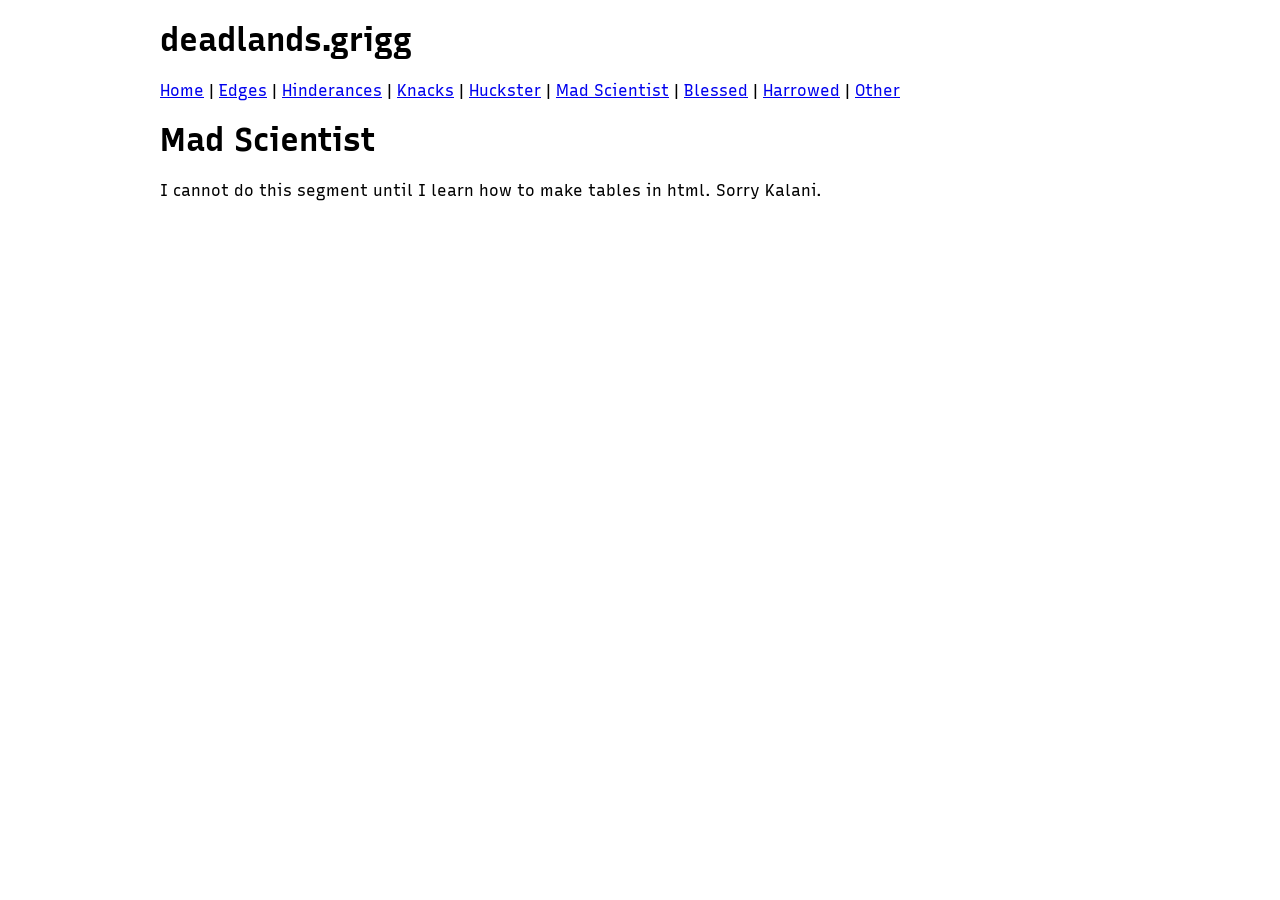
<file: Scientist.html>
<!DOCTYPE html>
<html>
  <head>
    <meta charset="UTF-8">
    <meta name="viewport" content="width=device-width, initial-scale=1.0">
    <title>Mad Scientist | deadlands.grigg</title>
    <link href="style.css" rel="stylesheet" type="text/css" media="all">
  </head>
  <body>
  
    <div class="header">
      <h1> deadlands.grigg </h1>
      <nav class="siteNav">
        <a href="index.html">Home</a>
        |
        <a href="Edges.html">Edges</a>
        |
        <a href="Hinderances.html">Hinderances</a>
        |
        <a href="Knacks.html">Knacks</a>
        |
        <a href="Huckster.html">Huckster</a>
        |
        <a href="Scientist.html">Mad Scientist</a>
        |
        <a href="Blessed.html">Blessed</a>
        |
        <a href="Harrowed.html">Harrowed</a>
        |
        <a href="other.html">Other</a>
      </nav>
    </div>

    <h1>Mad Scientist</h1>
    <p>I cannot do this segment until I learn how to make tables in html. Sorry Kalani.</p>

  </body>
</html>
</file>
<file: style.css>
@font-face {
  font-family: RecLinear;
  src: url(./fonts/RecursiveSansLnrSt-Regular.woff2);
}

@font-face {
  font-family: RecLinear;
  src: url(./fonts/RecursiveSansLnrSt-Bold.woff2);
  font-weight: bold;
}

@font-face {
  font-family: RecLinear;
  src: url(./fonts/RecursiveSansLnrSt-Italic.woff2);
  font-style: italic;
}

@font-face {
  font-family: RecLinear;
  src: url(./fonts/RecursiveSansLnrSt-BdItalic.woff2);
  font-style: italic;
  font-weight: bold;
}

body{
	margin: 10em;
	margin-top: 1em;
	font-family: "RecLinear";
}

.toc, .toc ul{
	list-style-type: none;
}

.powerList {
	margin: 3em 15em;
}

a:visited {
	color: blue;
}

@media (max-width: 600px) {
  body{
    margin: 2em;
  }
}
</file>
